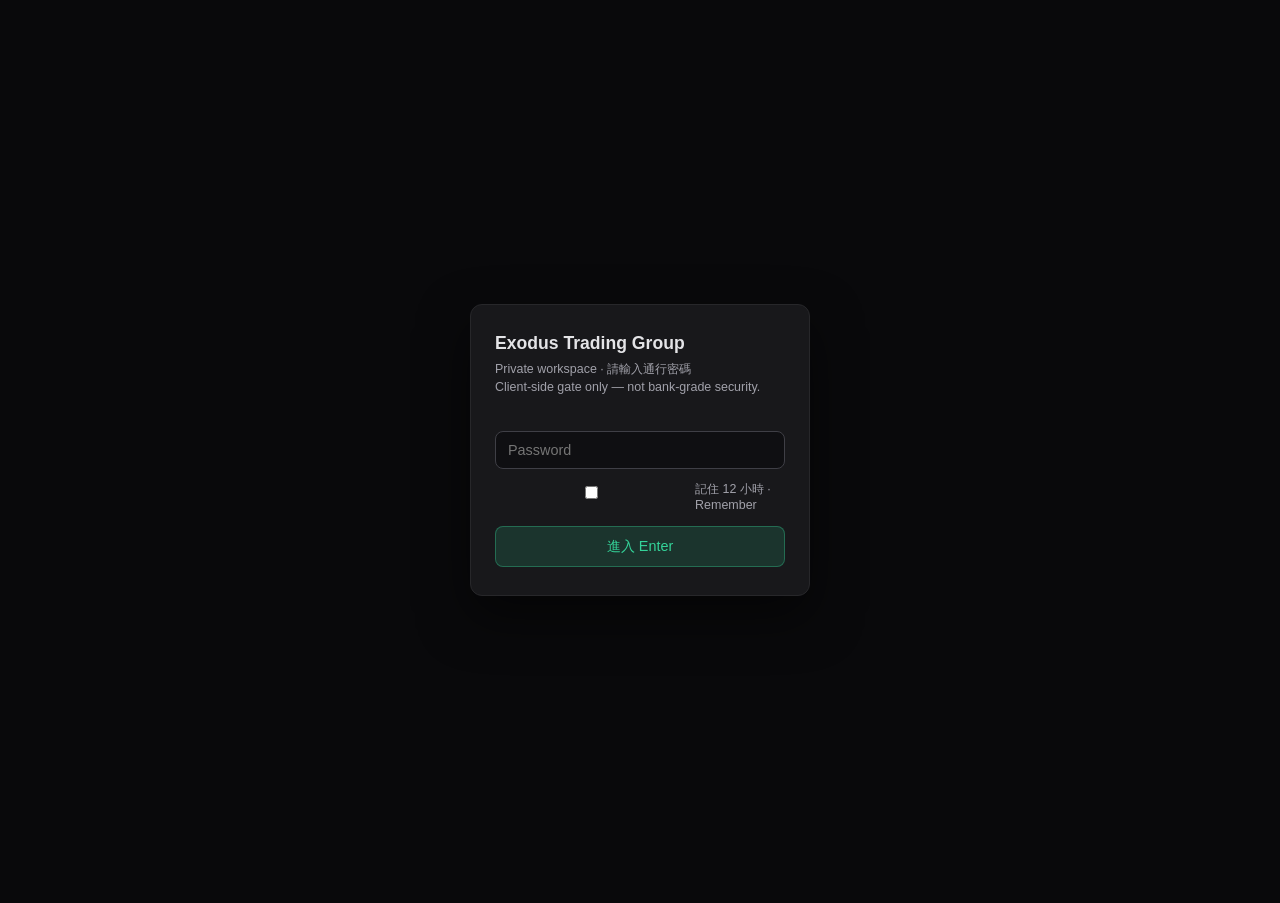
<file: analysis/index.html>
<!DOCTYPE html>
<html lang="zh-HK">
<head>
<script src="../auth.js"></script>

<meta charset="UTF-8" />
<meta name="viewport" content="width=device-width, initial-scale=1.0" />
<link rel="icon" type="image/png" href="favicon.png" />
<title>交易表現分析 · Exodus Trading Group</title>
<style>
:root {
  --bg:#09090b; --card:#18181b; --border:#27272a;
  --text:#e4e4e7; --muted:#a1a1aa;
  --emerald:#34d399; --rose:#fb7185; --amber:#fbbf24; --blue:#60a5fa;
}
*{box-sizing:border-box}
body{margin:0;font-family:-apple-system,BlinkMacSystemFont,"Segoe UI",sans-serif;background:var(--bg);color:var(--text);font-size:14px}
header{border-bottom:1px solid var(--border);background:rgba(24,24,27,.92);position:sticky;top:0;z-index:20;padding:12px 16px;display:flex;flex-wrap:wrap;gap:12px;justify-content:space-between;align-items:center}
.brand-lockup{display:flex;align-items:center;gap:12px}
.brand-logo-link img{height:40px;width:auto;border-radius:6px;object-fit:cover;display:block}
h1{margin:0;font-size:1.05rem;font-weight:600}
h1 span{color:var(--muted);font-weight:400;font-size:.85rem}
.header-menu{position:relative}
.menu-toggle{width:36px;height:36px;border-radius:8px;background:var(--card);border:1px solid var(--border);color:var(--text);cursor:pointer;display:inline-flex;align-items:center;justify-content:center}
.menu-toggle svg{width:18px;height:18px}
.menu-dropdown{display:none;position:absolute;right:0;top:calc(100% + 6px);min-width:180px;padding:6px;border-radius:10px;background:#18181b;border:1px solid #27272a;box-shadow:0 12px 32px rgba(0,0,0,.45);z-index:50}
.header-menu.open .menu-dropdown{display:block}
.menu-dropdown a{display:block;padding:9px 12px;border-radius:7px;color:var(--text);text-decoration:none;font-size:.82rem}
.menu-dropdown a:hover{background:#27272a}
.menu-dropdown a.menu-active{color:var(--emerald);background:rgba(52,211,153,.1)}
.menu-section{font-size:.68rem;color:#71717a;padding:6px 12px 4px}
.container{width:100%;max-width:100%;padding:16px}
.note{color:var(--muted);font-size:.78rem;margin-bottom:12px}
.panel{background:var(--card);border:1px solid var(--border);border-radius:10px;padding:14px 16px;margin-bottom:14px}
.panel h2{margin:0 0 12px;font-size:.9rem;font-weight:500;display:flex;justify-content:space-between;align-items:center;flex-wrap:wrap;gap:8px}
.controls{display:flex;flex-wrap:wrap;gap:10px;align-items:center;font-size:.78rem}
.controls label{color:var(--muted);display:flex;align-items:center;gap:6px}
.controls input,.controls select{background:#0f0f12;border:1px solid var(--border);color:var(--text);border-radius:6px;padding:5px 8px;font-size:.8rem}
.btn{background:#27272a;border:1px solid var(--border);color:var(--text);border-radius:8px;padding:6px 12px;cursor:pointer;font-size:.8rem}
.btn:hover{border-color:#3f3f46}
.btn-primary{background:rgba(52,211,153,.15);border-color:rgba(52,211,153,.35);color:var(--emerald)}
.kpi-grid{display:grid;grid-template-columns:repeat(auto-fit,minmax(140px,1fr));gap:10px;margin-bottom:14px}
.kpi{background:#0f0f12;border:1px solid #1f1f23;border-radius:8px;padding:10px 12px}
.kpi .l{font-size:.68rem;color:var(--muted);margin-bottom:4px}
.kpi .v{font-size:1.15rem;font-weight:600;font-family:ui-monospace,monospace}
.kpi .s{font-size:.72rem;color:var(--muted);margin-top:2px}
.pos{color:var(--emerald)}.neg{color:var(--rose)}.mu{color:var(--muted)}
.charts{display:grid;grid-template-columns:repeat(auto-fit,minmax(260px,1fr));gap:12px;margin-bottom:14px}
.chart-card{background:#0f0f12;border:1px solid #1f1f23;border-radius:8px;padding:12px}
.chart-card h3{margin:0 0 10px;font-size:.78rem;font-weight:500;color:var(--muted)}
.bar-row{display:flex;align-items:center;gap:8px;margin-bottom:8px;font-size:.75rem}
.bar-row .lab{width:88px;flex-shrink:0;color:var(--muted)}
.bar-row .track{flex:1;height:10px;background:#1f1f23;border-radius:999px;overflow:hidden}
.bar-row .fill{height:100%;border-radius:999px;background:var(--emerald)}
.bar-row .fill.weak{background:#71717a}
.bar-row .fill.warn{background:var(--amber)}
.bar-row .val{width:52px;text-align:right;font-family:ui-monospace,monospace}
.table-wrap{overflow:auto;max-height:560px;border:1px solid #1f1f23;border-radius:8px}
table{width:100%;border-collapse:collapse;font-size:.78rem}
th{text-align:left;padding:8px 10px;color:var(--muted);font-size:.68rem;font-weight:500;border-bottom:1px solid var(--border);position:sticky;top:0;background:#18181b;z-index:1}
td{padding:7px 10px;border-bottom:1px solid #1f1f23;font-family:ui-monospace,monospace;white-space:nowrap}
tr:hover td{background:rgba(255,255,255,.02)}
td input,td select{background:#0f0f12;border:1px solid var(--border);color:var(--text);border-radius:5px;padding:3px 6px;font-size:.75rem;max-width:100%}
td input.pts{width:70px}
td input.notes{width:120px;font-family:inherit}
.tag{display:inline-block;padding:1px 7px;border-radius:999px;font-size:.68rem}
.tag-buy{background:rgba(52,211,153,.15);color:var(--emerald)}
.tag-sell{background:rgba(251,113,133,.15);color:var(--rose)}
.tag-a{background:rgba(96,165,250,.15);color:var(--blue)}
.tag-b{background:rgba(161,161,170,.12);color:var(--muted)}
.tag-hv{background:rgba(251,191,36,.12);color:var(--amber)}
.file-list{font-size:.75rem;color:var(--muted);margin-top:6px}
footer{margin-top:24px;padding:16px;text-align:center;color:#52525b;font-size:.75rem}
@media(max-width:768px){
  .brand-logo-link img{height:32px}
  h1{font-size:.95rem}
  td input.notes{width:90px}
}

.tab-dragging{ opacity:.45; }
.tab-bar button, .csv-subtabs button, .stock-tabs button, .fut-tabs button { cursor:grab; }
</style>
</head>
<body>
<header>
  <div class="brand-lockup">
    <a href="../" class="brand-logo-link" title="總覽"><img src="exodus-logo.jpg" alt="Exodus" /></a>
    <h1>交易表現分析 <span>Performance · Order Flow</span></h1>
  </div>
  <div class="header-menu" id="headerMenu">
    <button type="button" class="menu-toggle" onclick="toggleMenu(event)" aria-label="選單">
      <svg viewBox="0 0 24 24" fill="none" stroke="currentColor" stroke-width="2" stroke-linecap="round">
        <line x1="4" y1="7" x2="20" y2="7"/><line x1="4" y1="12" x2="20" y2="12"/><line x1="4" y1="17" x2="20" y2="17"/>
      </svg>
    </button>
    <div class="menu-dropdown">
      <div class="menu-section">頁面</div>
      <a href="../">總覽 Home</a>
      <a href="../morning-brief/">早晨簡報 Brief</a>
      <a href="../options/">恒指期權 HSI OI</a>
      <a href="../stock-oi/">股票期權 Stocks</a>
      <a href="../futures/">期貨 Futures</a>
      <a href="./" class="menu-active">交易表現 Analysis</a>
      <a href="../files/">檔案 Files</a>
      <a href="../checklist/">開市清單 Checklist</a>
      <a href="../daily/">每日清單 Daily</a>
    </div>
  </div>
</header>

<div class="container">
  <div class="note">上傳 TradingView Order Flow Absorption（MHI 1 分）CSV。自動只保留 <strong>Entry ≠ 0</strong> 訊號列。結果／分數／備註存在本機瀏覽器（localStorage），不會上傳伺服器。</div>

  <div class="panel">
    <h2><span>1. 上傳 CSV</span>
      <span>
        <button class="btn" onclick="clearAllData()">清除全部資料</button>
        <button class="btn btn-primary" onclick="document.getElementById('csvFiles').click()">選擇檔案</button>
      </span>
    </h2>
    <div class="controls">
      <input type="file" id="csvFiles" accept=".csv,text/csv" multiple style="display:none" onchange="onFiles(event)" />
      <label>由 <input type="date" id="dateFrom" onchange="renderAll()" /></label>
      <label>至 <input type="date" id="dateTo" onchange="renderAll()" /></label>
      <label><input type="checkbox" id="onlyLogged" onchange="renderAll()" /> 只顯示已填結果</label>
      <label><input type="checkbox" id="onlyA" onchange="renderAll()" /> 只看 A 級</label>
      <label><input type="checkbox" id="onlyHV" onchange="renderAll()" /> 只看 HV</label>
    </div>
    <div class="file-list" id="fileList">尚未上傳</div>
  </div>

  <div class="panel">
    <h2>2. 表現總覽 Performance</h2>
    <div class="note" style="margin-top:-6px">勝率只計算已標記 Win / Loss 的交易（不含 Scratch 與空白）。上傳後即可見總訊號；填寫結果後自動更新勝率。</div>
    <div class="kpi-grid" id="kpiGrid"></div>
    <div class="charts" id="charts"></div>
  </div>

  <div class="panel">
    <h2><span>3. 交易日誌 Trade Log</span><span class="mu" id="tradeCount"></span></h2>
    <div class="table-wrap">
      <table>
        <thead>
          <tr>
            <th>日期時間</th>
            <th>方向</th>
            <th>類型</th>
            <th>品質</th>
            <th>Ratio</th>
            <th>VCP</th>
            <th>SetupQ</th>
            <th>結果</th>
            <th>分數</th>
            <th>備註</th>
          </tr>
        </thead>
        <tbody id="tradeBody"></tbody>
      </table>
    </div>
  </div>
</div>

<footer>
  <p>Exodus Trading Group · 數據僅供參考 · 不構成投資建議</p>
</footer>

<script>
const LS_TRADES = "exodus_of_trades_v1";
const LS_RESULTS = "exodus_of_results_v1";
const LS_FILES = "exodus_of_files_v1";

let trades = loadJSON(LS_TRADES, []);
let results = loadJSON(LS_RESULTS, {}); // key -> {result, points, notes}
let fileNames = loadJSON(LS_FILES, []);

function loadJSON(k, fallback){
  try { return JSON.parse(localStorage.getItem(k)) ?? fallback; } catch(e){ return fallback; }
}
function saveJSON(k, v){
  try { localStorage.setItem(k, JSON.stringify(v)); } catch(e){}
}

function toggleMenu(e){
  if(e) e.stopPropagation();
  document.getElementById("headerMenu").classList.toggle("open");
}
document.addEventListener("click", e => {
  const m = document.getElementById("headerMenu");
  if(m && !m.contains(e.target)) m.classList.remove("open");
});

function parseCsv(text){
  const lines = text.replace(/^\uFEFF/,"").trim().split(/\r?\n/);
  if(lines.length<2) return [];
  const headers = lines[0].split(",").map(h=>h.trim());
  const rows = [];
  for(let i=1;i<lines.length;i++){
    if(!lines[i].trim()) continue;
    const cols = lines[i].split(",");
    const o = {};
    headers.forEach((h,idx)=>{
      const v = (cols[idx]||"").trim();
      if(v===""){ o[h]=null; return; }
      const n = Number(v);
      o[h] = isNaN(n) ? v : n;
    });
    rows.push(o);
  }
  return rows;
}

function num(r, keys){
  for(const k of keys){
    if(r[k]!=null && r[k]!=="" && !isNaN(Number(r[k]))) return Number(r[k]);
  }
  return null;
}

function classify(row){
  const time = String(row.time||row.Time||"");
  const entryRaw = num(row, ["Entry","entry"]);
  if(entryRaw==null || entryRaw===0) return null;
  const entry = entryRaw;

  const buy = num(row, ["BuyVol","buyvol"])||0;
  const sell = num(row, ["SellVol","sellvol"])||0;
  const delta = num(row, ["Delta","delta"]);
  const ratio = num(row, ["Ratio","ratio"]);
  const vcp = num(row, ["VCP","vcp"])||0;
  const sq = num(row, ["SetupQuality","Setup Quality","setupquality"])||0;
  const abs = num(row, ["Absorption","absorption"])||0;
  const close = num(row, ["close","Close"]);
  const hvBuy = num(row, ["High Volume Buy Side"])||0;
  const hvSell = num(row, ["High Volume Sell Side"])||0;

  // Entry: 1=BUY, -1=SELL, 2=BUY HV, -2=SELL HV
  let dir = "BUY", entryType = "BUY", isHV = false;
  if(entry===1){ dir="BUY"; entryType="BUY"; isHV=false; }
  else if(entry===-1){ dir="SELL"; entryType="SELL"; isHV=false; }
  else if(entry===2){ dir="BUY"; entryType="BUY HV"; isHV=true; }
  else if(entry===-2){ dir="SELL"; entryType="SELL HV"; isHV=true; }
  else if(entry>0){ dir="BUY"; entryType=entry>=2?"BUY HV":"BUY"; isHV=entry>=2; }
  else { dir="SELL"; entryType=entry<=-2?"SELL HV":"SELL"; isHV=entry<=-2; }

  // SetupQuality: 3=A, 2=B
  let quality = (sq===3 || sq>=3) ? "A" : "B";

  const date = time.slice(0,10);
  const tm = time.includes("T") ? time.slice(11,16) : time.slice(-8,-3);
  const key = time || (date+"_"+close+"_"+entry);

  return {
    key, time, date, tm, dir, entryType, quality, isHV,
    ratio, vcp: vcp!==0 && vcp!=null, vcpVal: vcp, vcpLevel: vcp,
    setupQ: sq, absorption: abs, delta, buy, sell, close, entry
  };
}

function onFiles(ev){
  const files = Array.from(ev.target.files||[]);
  if(!files.length) return;
  let pending = files.length;
  const newOnes = [];
  files.forEach(f => {
    const reader = new FileReader();
    reader.onload = () => {
      try {
        const rows = parseCsv(String(reader.result||""));
        rows.forEach(r => {
          const t = classify(r);
          if(t) newOnes.push(t);
        });
        if(!fileNames.includes(f.name)) fileNames.push(f.name);
      } catch(err){
        console.error(err);
        alert("解析失敗: "+f.name+"\n"+err.message);
      }
      pending--;
      if(pending===0) mergeTrades(newOnes);
    };
    reader.readAsText(f);
  });
  ev.target.value = "";
}

function mergeTrades(newOnes){
  const map = new Map(trades.map(t => [t.key, t]));
  newOnes.forEach(t => map.set(t.key, t));
  trades = Array.from(map.values()).sort((a,b)=> String(a.time).localeCompare(String(b.time)));
  saveJSON(LS_TRADES, trades);
  saveJSON(LS_FILES, fileNames);
  renderAll();
}

function clearAllData(){
  if(!confirm("確定清除所有已上傳訊號與手動結果？")) return;
  trades = []; results = {}; fileNames = [];
  saveJSON(LS_TRADES, trades);
  saveJSON(LS_RESULTS, results);
  saveJSON(LS_FILES, fileNames);
  renderAll();
}

function getResult(key){
  return results[key] || { result:"", points:"", notes:"" };
}

function setResultField(key, field, value){
  if(!results[key]) results[key] = { result:"", points:"", notes:"" };
  results[key][field] = value;
  saveJSON(LS_RESULTS, results);
  const list = filteredTrades();
  renderKPIs(list);
  renderCharts(list);
  // update trade count only; do not rebuild whole table (keeps focus)
}

function filteredTrades(){
  const from = document.getElementById("dateFrom").value;
  const to = document.getElementById("dateTo").value;
  const onlyLogged = document.getElementById("onlyLogged").checked;
  const onlyA = document.getElementById("onlyA").checked;
  const onlyHV = document.getElementById("onlyHV").checked;
  return trades.filter(t => {
    if(from && t.date < from) return false;
    if(to && t.date > to) return false;
    if(onlyA && t.quality !== "A") return false;
    if(onlyHV && !t.isHV) return false;
    if(onlyLogged){
      const r = getResult(t.key).result;
      if(!r) return false;
    }
    return true;
  });
}

function statsOf(list){
  // Only Win/Loss count toward win rate; Scratch excluded from WR denominator
  const graded = list.map(t => {
    const r = getResult(t.key);
    const pts = r.points===""||r.points==null ? null : Number(r.points);
    return { t, result: r.result, points: pts };
  }).filter(x => x.result==="Win" || x.result==="Loss");

  const scratched = list.filter(t => getResult(t.key).result==="Scratch").length;
  const wins = graded.filter(x => x.result==="Win");
  const losses = graded.filter(x => x.result==="Loss");
  const withPts = list.map(t => {
    const r = getResult(t.key);
    if(r.result!=="Win" && r.result!=="Loss" && r.result!=="Scratch") return null;
    if(r.points===""||r.points==null) return null;
    const n = Number(r.points);
    return isNaN(n) ? null : n;
  }).filter(x => x!=null);
  const avgPts = withPts.length ? withPts.reduce((a,b)=>a+b,0)/withPts.length : null;
  const wr = graded.length ? (wins.length/graded.length*100) : null;

  function wrSub(pred){
    const sub = graded.filter(x => pred(x.t));
    if(!sub.length) return null;
    return sub.filter(x=>x.result==="Win").length / sub.length * 100;
  }
  function countSub(pred){
    return list.filter(pred).length;
  }

  const buckets = [
    {name:"<1.5", test:r => r!=null && r<1.5},
    {name:"1.5–3", test:r => r!=null && r>=1.5 && r<3},
    {name:"3–6", test:r => r!=null && r>=3 && r<6},
    {name:"≥6", test:r => r!=null && r>=6},
  ];
  let bestRatio = {name:"—", wr:null, n:0};
  buckets.forEach(b => {
    const sub = graded.filter(x => b.test(x.t.ratio));
    if(sub.length<2) return;
    const w = sub.filter(x=>x.result==="Win").length/sub.length*100;
    if(bestRatio.wr==null || w>bestRatio.wr) bestRatio = {name:b.name, wr:w, n:sub.length};
  });

  const hours = {};
  graded.forEach(x => {
    const h = (x.t.tm||"").slice(0,2) || "??";
    if(!hours[h]) hours[h] = {w:0,n:0};
    hours[h].n++;
    if(x.result==="Win") hours[h].w++;
  });

  return {
    totalSignals: list.length,
    countA: countSub(t => t.quality==="A"),
    countB: countSub(t => t.quality==="B"),
    countHV: countSub(t => t.isHV),
    countNorm: countSub(t => !t.isHV),
    graded: graded.length,
    wins: wins.length, losses: losses.length, scratches: scratched,
    wr, avgPts,
    wrA: wrSub(t=>t.quality==="A"),
    wrB: wrSub(t=>t.quality==="B"),
    wrHV: wrSub(t=>t.isHV),
    wrNorm: wrSub(t=>!t.isHV),
    wrVCP: wrSub(t=>t.vcp),
    wrNoVCP: wrSub(t=>!t.vcp),
    bestRatio, hours
  };
}

function fmtPct(x){ return x==null||isNaN(x) ? "—" : x.toFixed(1)+"%"; }
function fmtN(x){ return x==null||isNaN(x) ? "—" : (Math.round(x*10)/10).toString(); }

function renderKPIs(list){
  const s = statsOf(list);
  const el = document.getElementById("kpiGrid");
  if(!el) return;
  el.innerHTML = `
    <div class="kpi"><div class="l">總訊號 Total Signals</div><div class="v">${s.totalSignals}</div>
      <div class="s">A ${s.countA} · B ${s.countB} · HV ${s.countHV}</div></div>
    <div class="kpi"><div class="l">勝率 Win Rate</div><div class="v ${s.wr!=null?(s.wr>=50?"pos":"neg"):"mu"}">${fmtPct(s.wr)}</div>
      <div class="s">W ${s.wins} · L ${s.losses} · Scratch ${s.scratches}（勝率不含 Scratch）</div></div>
    <div class="kpi"><div class="l">平均分數 Avg Points</div><div class="v ${s.avgPts!=null?(s.avgPts>=0?"pos":"neg"):"mu"}">${fmtN(s.avgPts)}</div></div>
    <div class="kpi"><div class="l">A 勝率 Quality A</div><div class="v ${s.wrA!=null?(s.wrA>=50?"pos":"neg"):"mu"}">${fmtPct(s.wrA)}</div>
      <div class="s">${s.countA} 個 A setups</div></div>
    <div class="kpi"><div class="l">B 勝率 Quality B</div><div class="v ${s.wrB!=null?(s.wrB>=50?"pos":"neg"):"mu"}">${fmtPct(s.wrB)}</div>
      <div class="s">${s.countB} 個 B setups</div></div>
    <div class="kpi"><div class="l">HV 勝率</div><div class="v ${s.wrHV!=null?(s.wrHV>=50?"pos":"neg"):"mu"}">${fmtPct(s.wrHV)}</div>
      <div class="s">${s.countHV} 筆 HV</div></div>
    <div class="kpi"><div class="l">普通進場勝率 Normal</div><div class="v ${s.wrNorm!=null?(s.wrNorm>=50?"pos":"neg"):"mu"}">${fmtPct(s.wrNorm)}</div>
      <div class="s">${s.countNorm} 筆普通</div></div>
    <div class="kpi"><div class="l">有 VCP 勝率</div><div class="v ${s.wrVCP!=null?(s.wrVCP>=50?"pos":"neg"):"mu"}">${fmtPct(s.wrVCP)}</div></div>
    <div class="kpi"><div class="l">無 VCP 勝率</div><div class="v ${s.wrNoVCP!=null?(s.wrNoVCP>=50?"pos":"neg"):"mu"}">${fmtPct(s.wrNoVCP)}</div></div>
    <div class="kpi"><div class="l">最佳 Ratio 區間</div><div class="v" style="font-size:.95rem">${s.bestRatio.name}</div>
      <div class="s">${fmtPct(s.bestRatio.wr)} · n=${s.bestRatio.n}</div></div>
  `;
}

function bar(label, pct, cls){
  const w = pct==null ? 0 : Math.max(0, Math.min(100, pct));
  const c = cls || (pct!=null && pct>=50 ? "" : "weak");
  return `<div class="bar-row"><div class="lab">${label}</div><div class="track"><div class="fill ${c}" style="width:${w}%"></div></div><div class="val">${fmtPct(pct)}</div></div>`;
}

function renderCharts(list){
  const s = statsOf(list);
  // time of day top hours
  const hourBars = Object.entries(s.hours||{})
    .map(([h,v])=>({h, wr: v.n? v.w/v.n*100:null, n:v.n}))
    .filter(x=>x.n>=2)
    .sort((a,b)=>(b.wr||0)-(a.wr||0))
    .slice(0,6)
    .map(x => bar(x.h+":00", x.wr, x.wr>=50?"":"weak"))
    .join("") || '<div class="mu">需更多已評交易</div>';

  document.getElementById("charts").innerHTML = `
    <div class="chart-card"><h3>勝率 · A vs B</h3>${bar("A 級", s.wrA)}${bar("B 級", s.wrB)}</div>
    <div class="chart-card"><h3>勝率 · Entry 類型</h3>${bar("HV", s.wrHV)}${bar("普通", s.wrNorm)}</div>
    <div class="chart-card"><h3>勝率 · VCP</h3>${bar("有 VCP", s.wrVCP)}${bar("無 VCP", s.wrNoVCP)}</div>
    <div class="chart-card"><h3>時段表現（≥2 筆）</h3>${hourBars}</div>
  `;
}

function renderTable(list){
  const countEl = document.getElementById("tradeCount");
  if(countEl) countEl.textContent = list.length + " 筆";
  const body = document.getElementById("tradeBody");
  if(!body) return;
  if(!list.length){
    body.innerHTML = '<tr><td colspan="10" class="mu">無訊號 — 請上傳 CSV（Entry ≠ 0）</td></tr>';
    return;
  }
  body.innerHTML = list.slice().reverse().map(t => {
    const r = getResult(t.key);
    const dirCls = t.dir==="BUY"?"tag-buy":"tag-sell";
    const keyAttr = encodeURIComponent(t.key);
    return `<tr data-key="${keyAttr}">
      <td>${t.date} ${t.tm}</td>
      <td><span class="tag ${dirCls}">${t.dir}</span></td>
      <td>${t.isHV?'<span class="tag tag-hv">':''}${t.entryType}${t.isHV?'</span>':''}</td>
      <td><span class="tag ${t.quality==="A"?"tag-a":"tag-b"}">${t.quality}</span></td>
      <td>${t.ratio!=null?Number(t.ratio).toFixed(2):"—"}</td>
      <td>${t.vcpVal!=null&&t.vcpVal!==0?t.vcpVal:(t.vcp?"Y":"—")}</td>
      <td>${t.setupQ!=null?t.setupQ:"—"}</td>
      <td>
        <select class="res-select" data-field="result">
          <option value="" ${!r.result?"selected":""}>—</option>
          <option value="Win" ${r.result==="Win"?"selected":""}>Win</option>
          <option value="Loss" ${r.result==="Loss"?"selected":""}>Loss</option>
          <option value="Scratch" ${r.result==="Scratch"?"selected":""}>Scratch</option>
        </select>
      </td>
      <td><input class="pts res-input" data-field="points" type="number" step="1" value="${r.points??""}" placeholder="pts" /></td>
      <td><input class="notes res-input" data-field="notes" type="text" value="${(r.notes||"").replace(/&/g,"&amp;").replace(/"/g,"&quot;")}" placeholder="備註" /></td>
    </tr>`;
  }).join("");
}

function bindTradeLogEvents(){
  const body = document.getElementById("tradeBody");
  if(!body || body.dataset.bound==="1") return;
  body.dataset.bound = "1";
  body.addEventListener("change", function(e){
    const el = e.target;
    if(!el.classList.contains("res-select") && !el.classList.contains("res-input")) return;
    const tr = el.closest("tr");
    if(!tr) return;
    const key = decodeURIComponent(tr.getAttribute("data-key")||"");
    const field = el.getAttribute("data-field");
    if(!key || !field) return;
    setResultField(key, field, el.value);
  });
}

function renderAll(){
  const fl = document.getElementById("fileList");
  if(fl) fl.textContent =
    fileNames.length ? ("已載入: "+fileNames.join(", ")+" · 訊號 "+trades.length+" 筆") : "尚未上傳";
  const list = filteredTrades();
  renderKPIs(list);
  renderCharts(list);
  renderTable(list);
  bindTradeLogEvents();
}

renderAll();
</script>
<script src="../tab-order.js"></script>
</body>
</html>
</file>
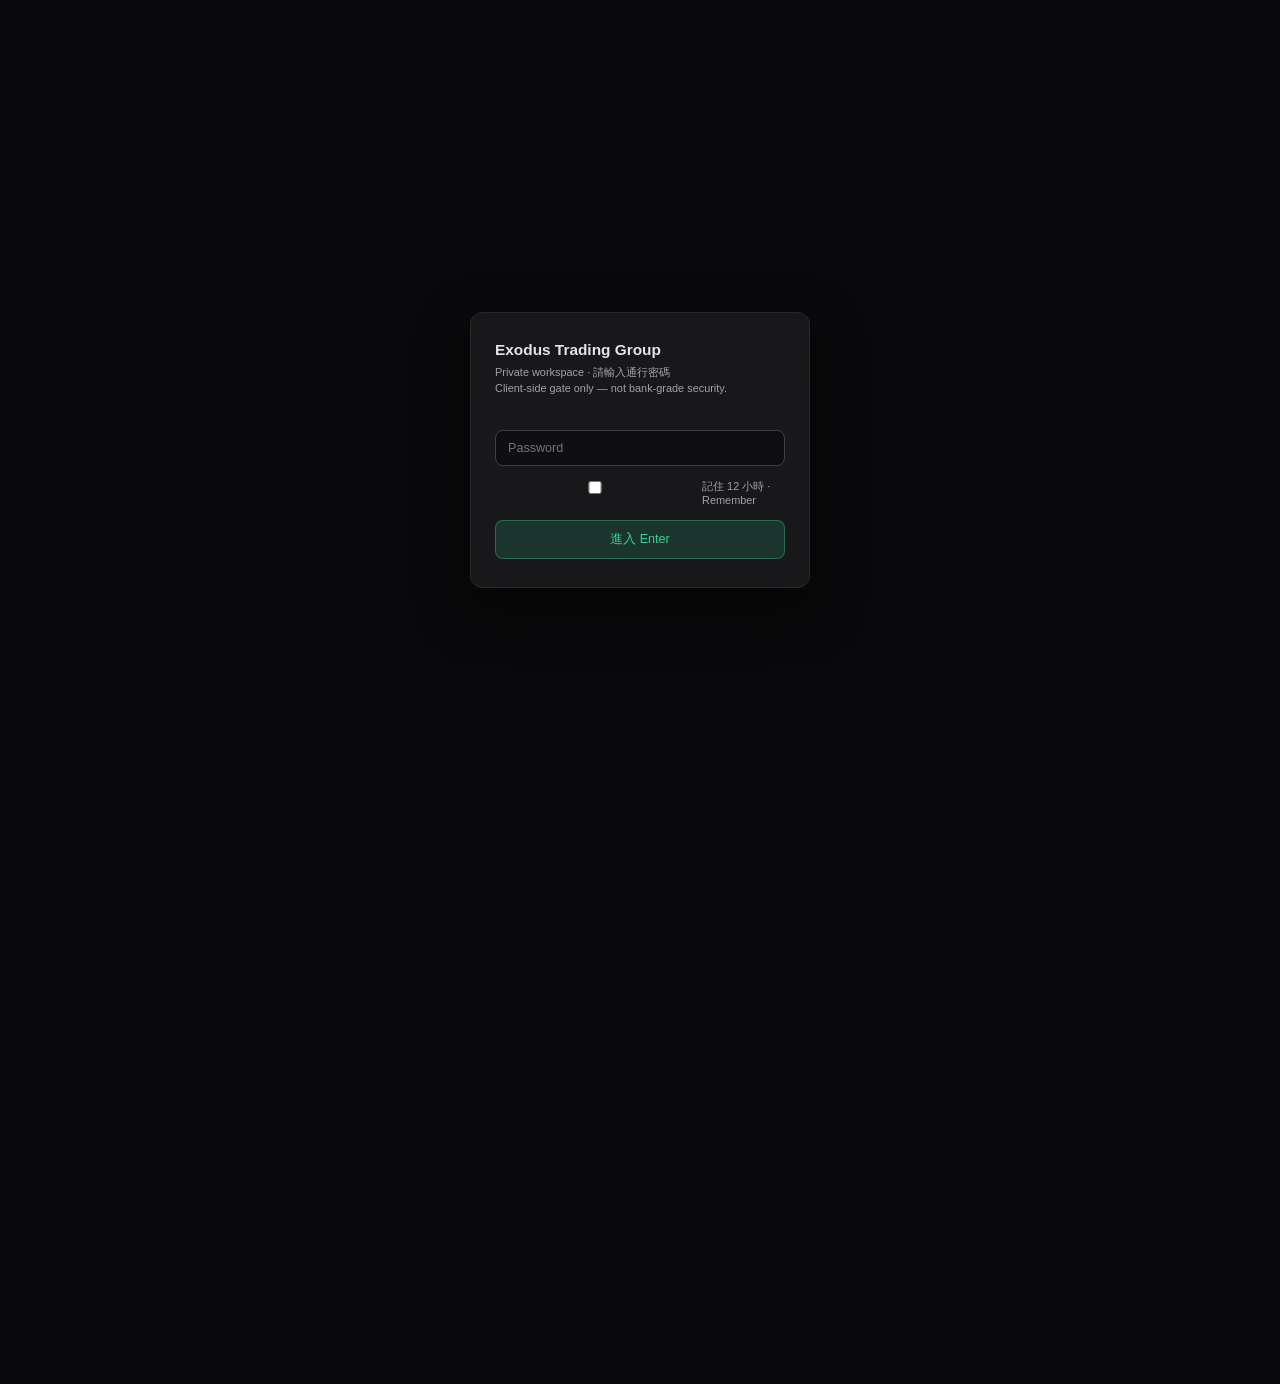
<file: calendar/index.html>
<!DOCTYPE html>
<html lang="zh-HK">
<head>
<script src="../auth.js"></script>
<link rel="icon" type="image/png" href="../favicon.png" />
<meta charset="UTF-8" />
<meta name="viewport" content="width=device-width, initial-scale=1.0" />
<title>經濟日曆 · Exodus Trading Group</title>
<style>
:root{--bg:#09090b;--card:#18181b;--border:#27272a;--text:#e4e4e7;--muted:#a1a1aa;--emerald:#34d399;--rose:#fb7185;--amber:#fbbf24}
*{box-sizing:border-box}html{font-size:14px}
body{margin:0;font-family:-apple-system,BlinkMacSystemFont,"Segoe UI","Noto Sans TC","PingFang TC",sans-serif;background:var(--bg);color:var(--text)}
header{border-bottom:1px solid var(--border);background:rgba(24,24,27,.92);position:sticky;top:0;z-index:20;padding:12px 16px;display:flex;flex-wrap:wrap;gap:12px;justify-content:space-between;align-items:center}
.brand-lockup{display:flex;align-items:center;gap:12px}
.brand-logo-link img{height:40px;width:auto;border-radius:6px;object-fit:cover;display:block}
h1{margin:0;font-size:1.05rem;font-weight:600}h1 span{color:var(--muted);font-weight:400;font-size:.85rem}
.header-menu{position:relative;display:inline-flex}
.menu-toggle{display:inline-flex;align-items:center;justify-content:center;width:36px;height:36px;border-radius:8px;background:var(--card);border:1px solid var(--border);color:var(--text);cursor:pointer}
.menu-dropdown{display:none;position:absolute;right:0;top:calc(100% + 6px);min-width:200px;padding:6px;border-radius:10px;background:#18181b;border:1px solid #27272a;z-index:50}
.header-menu.open .menu-dropdown{display:block}
.menu-dropdown a,.menu-dropdown button{display:flex;width:100%;padding:9px 12px;border:none;border-radius:7px;background:transparent;color:var(--text);font-size:.82rem;text-decoration:none;cursor:pointer;text-align:left}
.menu-dropdown a:hover,.menu-dropdown button:hover{background:#27272a}
.menu-dropdown a.menu-active{color:var(--emerald);background:rgba(52,211,153,.1)}
.menu-section{font-size:.68rem;color:#71717a;padding:6px 12px 4px}
.menu-divider{height:1px;background:#27272a;margin:6px 4px}
.menu-font{padding:6px 12px 10px}
.menu-font label{display:block;font-size:.68rem;color:#71717a;margin-bottom:6px}
.menu-font select{width:100%;background:#111113;border:1px solid var(--border);color:var(--text);border-radius:7px;padding:7px 8px;font-size:.82rem}
.wrap{padding:16px;max-width:980px;margin:0 auto}
.note{color:var(--muted);font-size:.78rem;margin-bottom:12px;line-height:1.55}
.card{background:var(--card);border:1px solid var(--border);border-radius:10px;padding:14px 16px;margin-bottom:14px}
.card h2{margin:0 0 10px;font-size:.88rem;font-weight:600}
table{width:100%;border-collapse:collapse;font-size:.8rem}
th{text-align:left;font-size:.68rem;color:var(--muted);font-weight:500;padding:6px;border-bottom:1px solid var(--border)}
td{padding:6px;border-bottom:1px solid #1f1f23;vertical-align:top}
.mono{font-family:ui-monospace,monospace}.tr{text-align:right}
.dot{display:inline-block;width:8px;height:8px;border-radius:50%;margin-right:6px}
.dot.high{background:var(--rose)}.dot.med{background:var(--amber)}.dot.low{background:#71717a}
.ccy{font-size:.68rem;padding:1px 6px;border-radius:999px;background:#27272a;color:var(--muted)}
.inline{color:var(--muted)}.links a{color:#6ee7b7;font-size:.8rem;margin-right:12px}
footer{text-align:center;padding:20px 16px;font-size:.72rem;color:#52525b}
</style>
</head>
<body>
<header>
  <div class="brand-lockup">
    <a href="../" class="brand-logo-link" title="總覽"><img src="../exodus-logo.jpg" alt="Exodus Trading Group" /></a>
    <h1>經濟日曆 <span>Economic Calendar</span></h1>
  </div>
  <div class="header-menu" id="headerMenu">
    <button type="button" class="menu-toggle" onclick="document.getElementById('headerMenu').classList.toggle('open')" aria-label="選單">
      <svg viewBox="0 0 24 24" fill="none" stroke="currentColor" stroke-width="2"><line x1="4" y1="7" x2="20" y2="7"/><line x1="4" y1="12" x2="20" y2="12"/><line x1="4" y1="17" x2="20" y2="17"/></svg>
    </button>
    <div class="menu-dropdown">
      <div class="menu-section">頁面</div>
      <a href="../">總覽 Home</a>
      <a href="../morning-brief/">早晨簡報 Brief</a>
      <a href="../options/">恒指期權 HSI OI</a>
      <a href="../cbbc/">牛熊街貨 CBBC</a>
      <a href="./" class="menu-active">經濟日曆 Calendar</a>
      <a href="../stock-oi/">股票期權 Stocks</a>
      <a href="../futures/">期貨 Futures</a>
      <a href="../analysis/">交易表現 Analysis</a>
      <a href="../files/">檔案 Files</a>
      <a href="../checklist/">開市清單 Checklist</a>
      <a href="../daily/">每日清單 Daily</a>
      <div class="menu-divider"></div>
      <div class="menu-section">顯示</div>
      <div class="menu-font" onclick="event.stopPropagation()">
        <label for="calFontScale">字體大小 Font</label>
        <select id="calFontScale" onchange="setCalFont(this.value)">
          <option value="85">小 85%</option>
          <option value="100">標準 100%</option>
          <option value="115">中 115%</option>
          <option value="130">大 130%</option>
          <option value="150">更大 150%</option>
          <option value="170">最大 170%</option>
        </select>
      </div>
    </div>
  </div>
</header>
<div class="wrap">
  <div class="note" id="status">載入中…</div>
  <div class="card" id="upcoming"></div>
  <div class="card" id="review"></div>
  <div class="card">
    <h2>來源</h2>
    <p class="note" style="margin:0 0 8px">數據係精選快照，唔係 Forex Factory 即時 feed。官方日曆會改，以 FF 為準。</p>
    <div class="links" id="links"></div>
  </div>
</div>
<footer>Exodus Trading Group · 數據僅供參考</footer>
<script src="data.js"></script>
<script>
document.addEventListener("click", function(e){
  var m=document.getElementById("headerMenu");
  if(m && !m.contains(e.target)) m.classList.remove("open");
});
var CAL_FONT_LS="exodus_cal_font_v1";
function applyCalFont(scale){
  var n=parseInt(scale,10)||100;
  if(n>170) n=170;
  if(n<85) n=85;
  document.documentElement.style.fontSize=(n/100*14)+"px";
  var sel=document.getElementById("calFontScale");
  if(sel) sel.value=String(n);
}
function setCalFont(scale){
  var n=parseInt(scale,10)||100;
  if(n>170) n=170;
  if(n<85) n=85;
  try{localStorage.setItem(CAL_FONT_LS,String(n));}catch(e){}
  applyCalFont(n);
}
(function(){
  var n=100;
  try{n=parseInt(localStorage.getItem(CAL_FONT_LS)||"100",10)||100;}catch(e){}
  applyCalFont(n);
})();
var D=window.FF_CAL||{};
function rows(list){
  return (list||[]).map(function(e){
    return "<tr><td class='mono'>"+e.date.slice(5)+"<br><span class='inline'>"+e.time+"</span></td>"+
      "<td><span class='ccy'>"+e.ccy+"</span></td>"+
      "<td><span class='dot "+e.impact+"'></span>"+e.name+"</td>"+
      "<td class='tr mono'>"+(e.actual||"\u2014")+"</td>"+
      "<td class='tr mono inline'>"+(e.forecast||"\u2014")+"</td>"+
      "<td class='tr mono inline'>"+(e.previous||"\u2014")+"</td></tr>";
  }).join("");
}
function table(title, list){
  return "<h2>"+title+"</h2><table><thead><tr><th>日期 / 時間</th><th>貨幣</th><th>事件</th><th class='tr'>公布</th><th class='tr'>預測</th><th class='tr'>前值</th></tr></thead><tbody>"+
    (rows(list)||"<tr><td colspan='6' class='inline'>無</td></tr>")+"</tbody></table>";
}
document.getElementById("status").textContent = (D.rangeLabel||"")+" \u00b7 時區 "+(D.tz||"HKT")+" \u00b7 更新 "+(D.asOf||"\u2014");
document.getElementById("upcoming").innerHTML = table("本週前瞻", D.thisWeek);
document.getElementById("review").innerHTML = table("上週回顧", D.lastWeek);
document.getElementById("links").innerHTML =
  '<a href="'+(D.sourceRange||D.source)+'" target="_blank" rel="noopener">Forex Factory</a>'+
  '<a href="'+(D.source||"#")+'" target="_blank" rel="noopener">Forex Factory 今日</a>';
</script>
</body>
</html>
</file>
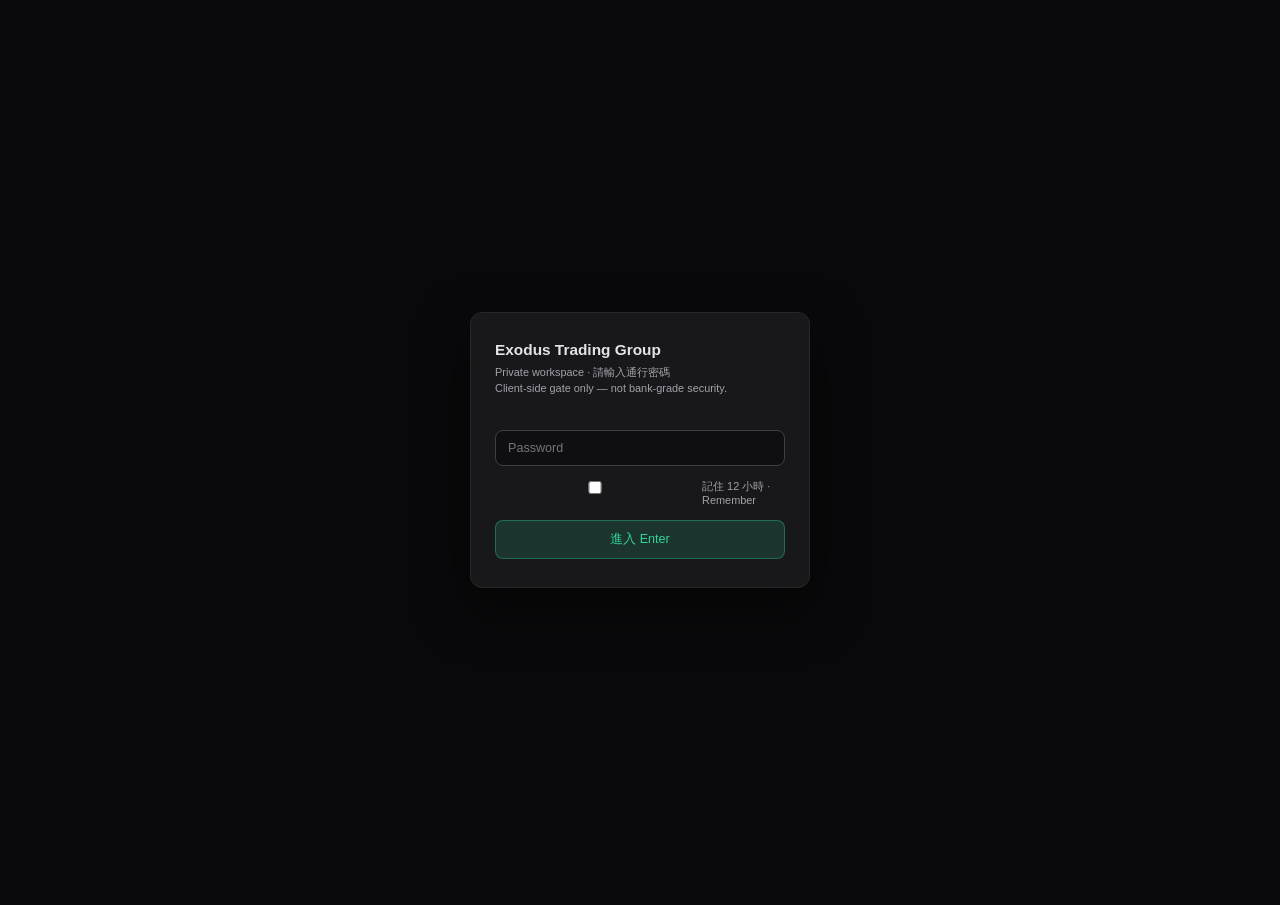
<file: cbbc/index.html>
<!DOCTYPE html>
<html lang="zh-HK">
<head>
<script src="../auth.js"></script>
<link rel="icon" type="image/png" href="../favicon.png" />
<meta charset="UTF-8" />
<meta name="viewport" content="width=device-width, initial-scale=1.0" />
<title>恒指牛熊街貨 · Exodus Trading Group</title>
<style>
:root{--bg:#09090b;--card:#18181b;--border:#27272a;--text:#e4e4e7;--muted:#a1a1aa;--emerald:#34d399;--rose:#fb7185;--amber:#fbbf24}
*{box-sizing:border-box}html{font-size:14px}
body{margin:0;font-family:-apple-system,BlinkMacSystemFont,"Segoe UI","Noto Sans TC","PingFang TC",sans-serif;background:var(--bg);color:var(--text)}
header{border-bottom:1px solid var(--border);background:rgba(24,24,27,.92);position:sticky;top:0;z-index:20;padding:12px 16px;display:flex;flex-wrap:wrap;gap:12px;justify-content:space-between;align-items:center}
.brand-lockup{display:flex;align-items:center;gap:12px}
.brand-logo-link img{height:40px;width:auto;border-radius:6px;object-fit:cover;display:block}
h1{margin:0;font-size:1.05rem;font-weight:600}h1 span{color:var(--muted);font-weight:400;font-size:.85rem}
.header-menu{position:relative;display:inline-flex}
.menu-toggle{display:inline-flex;align-items:center;justify-content:center;width:36px;height:36px;border-radius:8px;background:var(--card);border:1px solid var(--border);color:var(--text);cursor:pointer}
.menu-dropdown{display:none;position:absolute;right:0;top:calc(100% + 6px);min-width:200px;padding:6px;border-radius:10px;background:#18181b;border:1px solid #27272a;z-index:50}
.header-menu.open .menu-dropdown{display:block}
.menu-dropdown a,.menu-dropdown button{display:flex;width:100%;padding:9px 12px;border:none;border-radius:7px;background:transparent;color:var(--text);font-size:.82rem;text-decoration:none;cursor:pointer;text-align:left}
.menu-dropdown a:hover,.menu-dropdown button:hover{background:#27272a}
.menu-dropdown a.menu-active{color:var(--emerald);background:rgba(52,211,153,.1)}
.menu-section{font-size:.68rem;color:#71717a;padding:6px 12px 4px}
.menu-divider{height:1px;background:#27272a;margin:6px 4px}
.menu-font{padding:6px 12px 10px}
.menu-font label{display:block;font-size:.68rem;color:#71717a;margin-bottom:6px}
.menu-font select{width:100%;background:#111113;border:1px solid var(--border);color:var(--text);border-radius:7px;padding:7px 8px;font-size:.82rem}
.wrap{padding:16px;max-width:1100px;margin:0 auto}
.note{color:var(--muted);font-size:.78rem;margin-bottom:12px;line-height:1.55}
.kpis{display:grid;grid-template-columns:repeat(auto-fit,minmax(150px,1fr));gap:10px;margin-bottom:14px}
.kpi{background:var(--card);border:1px solid var(--border);border-radius:10px;padding:12px 14px}
.kpi .l{font-size:.68rem;color:var(--muted);margin-bottom:4px}
.kpi .v{font-size:1.15rem;font-weight:600;font-family:ui-monospace,monospace}
.kpi .s{font-size:.72rem;margin-top:3px;color:var(--muted)}
.ratio{height:10px;border-radius:999px;overflow:hidden;display:flex;background:#1f1f23;margin-top:8px}
.ratio .b{background:var(--emerald)}.ratio .r{background:var(--rose)}
.card{background:var(--card);border:1px solid var(--border);border-radius:10px;padding:14px 16px;margin-bottom:14px}
.card h2{margin:0 0 10px;font-size:.88rem;font-weight:600}
.study p,.card p{font-size:.8rem;color:var(--muted);line-height:1.6;margin:0 0 8px}
.study ul{margin:0;padding-left:18px;color:var(--muted);font-size:.8rem;line-height:1.65}
.links a{color:#6ee7b7;font-size:.8rem;margin-right:12px}
.tab-bar{display:flex;flex-wrap:wrap;gap:6px;margin-bottom:12px}
.tab-btn{background:transparent;border:none;color:var(--muted);padding:8px 12px;font-size:.82rem;cursor:pointer;border-bottom:2px solid transparent}
.tab-btn.active{color:var(--emerald);border-bottom-color:var(--emerald)}
.sg-table{width:100%;border-collapse:collapse;font-size:.78rem}
.sg-table th{text-align:center;font-size:.68rem;color:var(--muted);font-weight:500;padding:6px;border-bottom:1px solid var(--border)}
.sg-table td{padding:5px 6px;border-bottom:1px solid #1f1f23}
.sg-table tr.spot td{background:rgba(251,191,36,.1);color:var(--amber);font-weight:600}
.sg-table tr.called td{opacity:.55}
.bar-wrap{height:16px}.bar{height:16px;border-radius:3px}
.bar.bull{background:linear-gradient(90deg,transparent,rgba(52,211,153,.85));margin-left:auto}
.bar.bear{background:linear-gradient(90deg,rgba(251,113,133,.85),transparent)}
.mono{font-family:ui-monospace,monospace}.tr{text-align:right}.tc{text-align:center}
.pos{color:var(--emerald)}.neg{color:var(--rose)}.mu{color:var(--muted)}
.badge{display:inline-block;font-size:.62rem;padding:1px 6px;border-radius:999px;margin-left:4px}
.badge.hz{background:rgba(52,211,153,.15);color:var(--emerald)}
.badge.add{background:rgba(251,191,36,.15);color:var(--amber)}
.badge.ko{background:rgba(251,113,133,.15);color:var(--rose)}
.hist{display:flex;gap:2px;align-items:flex-end;height:22px;justify-content:flex-end}
.hist i{display:block;width:6px;background:#3f3f46;border-radius:1px}
.filters{display:flex;flex-wrap:wrap;gap:10px;align-items:center;margin-bottom:10px;font-size:.78rem;color:var(--muted)}
.filters input,.filters select{background:#111113;border:1px solid var(--border);color:var(--text);border-radius:6px;padding:5px 8px}
footer{text-align:center;padding:20px 16px;font-size:.72rem;color:#52525b}
</style>
</head>
<body>
<header>
  <div class="brand-lockup">
    <a href="../" class="brand-logo-link" title="總覽"><img src="../exodus-logo.jpg" alt="Exodus Trading Group" /></a>
    <h1>恒指牛熊街貨 <span>HSI CBBC Outstanding</span></h1>
  </div>
  <div class="header-menu" id="headerMenu">
    <button type="button" class="menu-toggle" onclick="toggleHeaderMenu(event)" aria-label="選單">
      <svg viewBox="0 0 24 24" fill="none" stroke="currentColor" stroke-width="2"><line x1="4" y1="7" x2="20" y2="7"/><line x1="4" y1="12" x2="20" y2="12"/><line x1="4" y1="17" x2="20" y2="17"/></svg>
    </button>
    <div class="menu-dropdown">
      <div class="menu-section">頁面</div>
      <a href="../">總覽 Home</a>
      <a href="../morning-brief/">早晨簡報 Brief</a>
      <a href="../options/">恒指期權 HSI OI</a>
      <a href="./" class="menu-active">牛熊街貨 CBBC</a>
      <a href="../stock-oi/">股票期權 Stocks</a>
      <a href="../futures/">期貨 Futures</a>
      <a href="../analysis/">交易表現 Analysis</a>
      <a href="../files/">檔案 Files</a>
      <a href="../checklist/">開市清單 Checklist</a>
      <a href="../daily/">每日清單 Daily</a>
      <div class="menu-divider"></div>
      <div class="menu-section">顯示</div>
      <div class="menu-font" onclick="event.stopPropagation()">
        <label for="cbbcFontScale">字體大小 Font</label>
        <select id="cbbcFontScale" onchange="setCbbcFont(this.value)">
          <option value="85">小 85%</option>
          <option value="100">標準 100%</option>
          <option value="115">中 115%</option>
          <option value="130">大 130%</option>
          <option value="150">更大 150%</option>
          <option value="170">最大 170%</option>
        </select>
      </div>
      <div class="menu-divider"></div>
      <button type="button" onclick="closeHeaderMenu();window.print()">列印 Print</button>
    </div>
  </div>
</header>
<div class="wrap">
  <div class="note" id="status">載入中…</div>
  <div class="kpis" id="kpis"></div>
  <div class="tab-bar">
    <button class="tab-btn active" data-tab="dist" onclick="switchTab('dist')">街貨分佈</button>
    <button class="tab-btn" data-tab="study" onclick="switchTab('study')">點樣讀</button>
    <button class="tab-btn" data-tab="flow" onclick="switchTab('flow')">資金流</button>
  </div>
  <div id="tab-dist">
    <div class="filters">
      <label>最低期指張數 <input type="number" id="minFut" value="50" min="0" step="10" oninput="renderDist()" style="width:80px" /></label>
      <label>範圍 <select id="rangeSel" onchange="renderDist()">
        <option value="800">現價 ±800</option>
        <option value="1200" selected>現價 ±1200</option>
        <option value="1600">現價 ±1600</option>
        <option value="0">全部列出</option>
      </select></label>
      <span class="mu" id="filterHint"></span>
    </div>
    <div class="card" style="overflow:auto"><h2>收回價分佈 · 相對期指張數</h2><div id="dist"></div></div>
  </div>
  <div id="tab-study" style="display:none">
    <div class="card study">
      <h2>牛熊證街貨係咩</h2>
      <p>街貨 = 發行商已況出、市場仍持有、未被收回的牛／熊證數量。唔係期權 OI。</p>
      <ul>
        <li><b>牛證</b>：看好。收回價低過現價。跌穿就收回。</li>
        <li><b>熊證</b>：看淡。收回價高過現價。升穿就收回。</li>
        <li>街貨升 → 發行商對冲（牛證約買期指；熊證約賣期指）。</li>
      </ul>
    </div>
    <div class="card study">
      <h2>為何用「相對期指張數」</h2>
      <p class="mono" style="color:var(--text)">期指張數 ≈ 街貨份數 ÷ 換股比率 ÷ 50</p>
      <p>50 = HSI 期貨乘數。同一區間可以有多個比率，所以用約當張數。</p>
    </div>
    <div class="card study">
      <h2>點樣用分佈圖</h2>
      <ul>
        <li>現價線之上 = 熊證收回價；之下 = 牛證收回價。</li>
        <li>近價重貨區：價到就容易有收回潮 + 對冲平倉。</li>
        <li>近收回 ±1,000 點牛熊比比全日總比更敏感。</li>
        <li>期權頁仍係 HKEX options OI；本頁係 CBBC 街貨，數字唔可對調。</li>
      </ul>
      <div class="links" id="srcLinks"></div>
    </div>
  </div>
  <div id="tab-flow" style="display:none"><div class="card" id="flowBox"></div></div>
</div>
<footer><p>Exodus Trading Group · 數據僅供參考 · 街貨來源：發行商公開分佈圖</p></footer>
<script src="data.js"></script>
<script>
function toggleHeaderMenu(e){if(e)e.stopPropagation();document.getElementById("headerMenu").classList.toggle("open");}
function closeHeaderMenu(){var m=document.getElementById("headerMenu");if(m)m.classList.remove("open");}
document.addEventListener("click",function(e){var m=document.getElementById("headerMenu");if(m&&!m.contains(e.target))m.classList.remove("open");});
var CBBC_FONT_LS="exodus_cbbc_font_v1";
function applyCbbcFont(scale){
  var n=parseInt(scale,10)||100;
  if(n>170) n=170;
  if(n<85) n=85;
  document.documentElement.style.fontSize=(n/100*14)+"px";
  var sel=document.getElementById("cbbcFontScale");
  if(sel) sel.value=String(n);
}
function setCbbcFont(scale){
  var n=parseInt(scale,10)||100;
  if(n>170) n=170;
  if(n<85) n=85;
  try{localStorage.setItem(CBBC_FONT_LS,String(n));}catch(e){}
  applyCbbcFont(n);
}
(function(){
  var n=100;
  try{n=parseInt(localStorage.getItem(CBBC_FONT_LS)||"100",10)||100;}catch(e){}
  applyCbbcFont(n);
})();
function switchTab(name){
  document.getElementById("tab-dist").style.display=name==="dist"?"":"none";
  document.getElementById("tab-study").style.display=name==="study"?"":"none";
  document.getElementById("tab-flow").style.display=name==="flow"?"":"none";
  document.querySelectorAll(".tab-btn").forEach(function(b){b.classList.toggle("active",b.getAttribute("data-tab")===name);});
}
var D=window.CBBC_HSI||{};
var fmt=function(n){return(n==null||isNaN(n))?"\u2014":Number(n).toLocaleString("en-US");};
var fmtC=function(n){if(n==null||isNaN(n))return"\u2014";var s=Number(n).toLocaleString("en-US");return n>0?"+"+s:s;};
var fmtM=function(n){if(n==null||isNaN(n))return"\u2014";return(n>0?"+":n<0?"-":"")+Math.abs(n).toFixed(2)+"M";};
function renderKpis(){
  var tot=(D.bullFut||0)+(D.bearFut||0),bp=tot?D.bullFut/tot*100:0,rp=tot?D.bearFut/tot*100:0;
  var nkB=D.nearKoBull,nkR=D.nearKoBear,nkT=(nkB||0)+(nkR||0);
  document.getElementById("status").textContent="街貨日期 "+(D.asOf||"\u2014")+" \u00b7 圖表更新 "+(D.published||"\u2014")+" \u00b7 現價 "+fmt(D.spot);
  document.getElementById("kpis").innerHTML='<div class="kpi"><div class="l">牛證街貨</div><div class="v pos">'+fmt(D.bullFut)+' 張</div><div class="s">'+(D.bullPct||bp).toFixed(1)+'%</div><div class="ratio"><div class="b" style="width:'+bp+'%"></div><div class="r" style="width:'+rp+'%"></div></div></div><div class="kpi"><div class="l">熊證街貨</div><div class="v neg">'+fmt(D.bearFut)+' 張</div><div class="s">'+(D.bearPct||rp).toFixed(1)+'%</div></div><div class="kpi"><div class="l">牛 / 熊</div><div class="v">'+(D.bullFut&&D.bearFut?(D.bullFut/D.bearFut).toFixed(2)+" : 1":"\u2014")+'</div></div><div class="kpi"><div class="l">近收回 ±'+(D.nearKoPts||1000)+'</div><div class="v">'+(nkT?fmt(nkT):"\u2014")+'</div><div class="s">牛 '+fmt(nkB)+' \u00b7 熊 '+fmt(nkR)+'</div></div><div class="kpi"><div class="l">1 日資金流</div><div class="v"><span class="pos">'+fmtM(D.flow1d&&D.flow1d.bullM)+'</span> / <span class="neg">'+fmtM(D.flow1d&&D.flow1d.bearM)+'</span></div></div>';
}
function spark(hist,maxV){
  var m=maxV||1;
  return '<div class="hist">'+(hist||[]).slice().reverse().map(function(v){var h=Math.max(2,Math.round((v||0)/m*22));return '<i style="height:'+h+'px"></i>';}).join("")+'</div>';
}
function renderDist(){
  var bins=(D.bins||[]).slice(),spot=D.spot||0;
  var minFut=parseInt(document.getElementById("minFut").value,10)||0;
  var range=parseInt(document.getElementById("rangeSel").value,10)||0;
  var listed=bins.filter(function(b){return b.fut>=minFut&&(!range||Math.abs(((b.lo+b.hi)/2)-spot)<=range);});
  var maxFut=Math.max.apply(null,listed.map(function(b){return b.fut;}).concat([1]));
  var maxHist=Math.max.apply(null,bins.flatMap(function(b){return b.hist||[0];}).concat([1]));
  var heavyBull=bins.filter(function(b){return b.side==="bull";}).sort(function(a,b){return b.fut-a.fut;})[0];
  var heavyBear=bins.filter(function(b){return b.side==="bear";}).sort(function(a,b){return b.fut-a.fut;})[0];
  var addBull=bins.filter(function(b){return b.side==="bull";}).sort(function(a,b){return b.chg-a.chg;})[0];
  var addBear=bins.filter(function(b){return b.side==="bear";}).sort(function(a,b){return b.chg-a.chg;})[0];
  var totListed=listed.reduce(function(s,b){return s+(b.fut||0);},0);
  function row(b){
    var w=Math.max(4,Math.round(b.fut/maxFut*100)),badges="";
    if(heavyBull===b||heavyBear===b)badges+='<span class="badge hz">重貨區</span>';
    if((addBull===b||addBear===b)&&b.chg>0)badges+='<span class="badge add">最多新增</span>';
    if(b.called)badges+='<span class="badge ko">已收回</span>';
    var bar=b.side==="bear"?'<div class="bar-wrap"><div class="bar bear" style="width:'+w+'%"></div></div>':'<div class="bar-wrap"><div class="bar bull" style="width:'+w+'%"></div></div>';
    return '<tr class="'+(b.called?"called":"")+'"><td class="mono">'+fmt(b.lo)+'\u2013'+fmt(b.hi)+badges+'</td><td class="tc mu">'+(b.side==="bear"?"熊 Bear":"牛 Bull")+'</td><td style="width:28%">'+bar+'</td><td class="tr mono">'+fmt(b.fut)+'</td><td class="tr mono '+(b.chg>0?"pos":b.chg<0?"neg":"mu")+'">'+fmtC(b.chg)+'</td><td class="tr mono mu">'+(totListed?((b.fut/totListed)*100).toFixed(1)+"%":"\u2014")+'</td><td>'+spark(b.hist,maxHist)+'</td><td class="mono mu">'+(b.pick||"\u2014")+'</td></tr>';
  }
  document.getElementById("filterHint").textContent="顯示 "+listed.length+" / "+bins.length+" 個區間";
  document.getElementById("dist").innerHTML='<table class="sg-table"><thead><tr><th>收回價區間</th><th>方向</th><th>街貨</th><th class="tr">期指張數</th><th class="tr">1日Δ</th><th class="tr">佔比*</th><th class="tr">5日</th><th>精選</th></tr></thead><tbody>'+listed.filter(function(b){return b.side==="bear";}).sort(function(a,b){return b.lo-a.lo;}).map(row).join("")+'<tr class="spot"><td colspan="8" class="tc">現價 '+fmt(Math.round(spot))+'</td></tr>'+listed.filter(function(b){return b.side==="bull";}).sort(function(a,b){return b.lo-a.lo;}).map(row).join("")+'</tbody></table><p class="mu" style="font-size:.72rem">佔比* 以本表區間為分母。'+(D.calledNote||"")+'</p>';
}
function renderFlow(){
  var s=D.flow5dSeries||{dates:[],bull:[],bear:[]};
  document.getElementById("flowBox").innerHTML='<h2>近 5 日資金流</h2><table class="sg-table"><thead><tr><th></th>'+s.dates.map(function(d){return '<th>'+d+'</th>';}).join('')+'<th>5日</th></tr></thead><tbody><tr><td>牛證</td>'+s.bull.map(function(v){return '<td class="tr mono '+(v>=0?"pos":"neg")+'">'+fmtM(v)+'</td>';}).join('')+'<td class="tr mono">'+fmtM(D.flow5d&&D.flow5d.bullM)+'</td></tr><tr><td>熊證</td>'+s.bear.map(function(v){return '<td class="tr mono '+(v>=0?"pos":"neg")+'">'+fmtM(v)+'</td>';}).join('')+'<td class="tr mono">'+fmtM(D.flow5d&&D.flow5d.bearM)+'</td></tr></tbody></table>';
}
function renderLinks(){
  var box=document.getElementById("srcLinks");
  if(!box)return;
  box.innerHTML=(D.sourcePages||[]).map(function(p){return '<a href="'+p.url+'" target="_blank" rel="noopener">'+p.name+'</a>';}).join("");
}
renderKpis();renderDist();renderFlow();renderLinks();
</script>
<script src="../tab-order.js"></script>
</body></html>
</file>
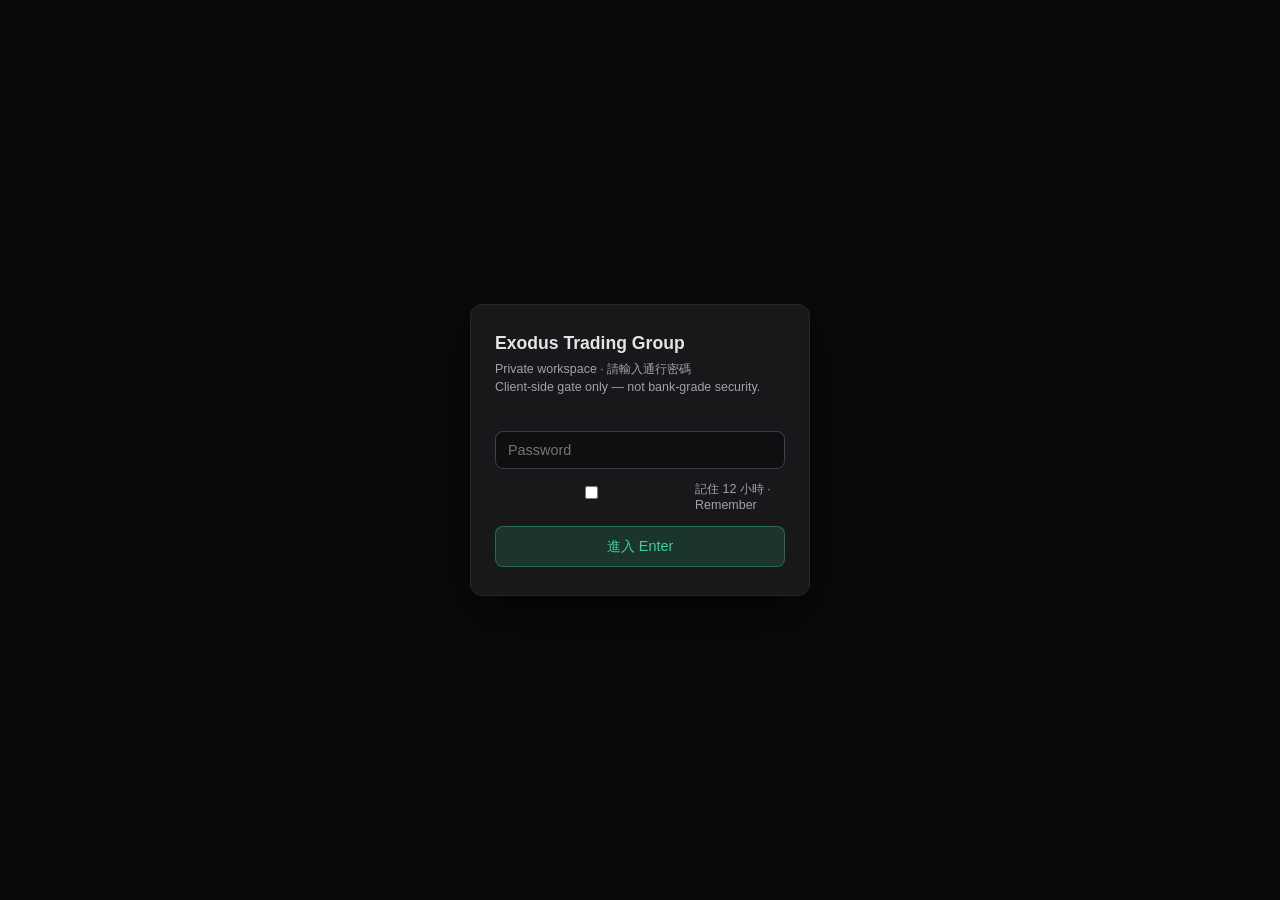
<file: chart/index.html>
<!DOCTYPE html>
<html lang="zh-HK">
<head>
<script src="../auth.js"></script>
<link rel="icon" type="image/png" href="../favicon.png" />
<meta charset="UTF-8" />
<meta name="viewport" content="width=device-width, initial-scale=1.0" />
<title>圖表 TradingView · Exodus Trading Group</title>
<style>
:root{--bg:#09090b;--card:#18181b;--border:#27272a;--text:#e4e4e7;--muted:#a1a1aa;--emerald:#34d399}
*{box-sizing:border-box}
html,body{height:100%;margin:0}
body{font-family:-apple-system,BlinkMacSystemFont,"Segoe UI",sans-serif;background:var(--bg);color:var(--text);display:flex;flex-direction:column}
header{border-bottom:1px solid var(--border);background:rgba(24,24,27,.92);padding:10px 16px;display:flex;flex-wrap:wrap;gap:10px;justify-content:space-between;align-items:center}
.brand-lockup{display:flex;align-items:center;gap:12px}
.brand-logo-link img{height:36px;width:auto;border-radius:6px;object-fit:cover;display:block}
h1{margin:0;font-size:1rem;font-weight:600}h1 span{color:var(--muted);font-weight:400;font-size:.8rem}
.header-menu{position:relative;display:inline-flex}
.menu-toggle{display:inline-flex;align-items:center;justify-content:center;width:36px;height:36px;border-radius:8px;background:var(--card);border:1px solid var(--border);color:var(--text);cursor:pointer}
.menu-dropdown{display:none;position:absolute;right:0;top:calc(100% + 6px);min-width:180px;padding:6px;border-radius:10px;background:#18181b;border:1px solid #27272a;z-index:50}
.header-menu.open .menu-dropdown{display:block}
.menu-dropdown a{display:flex;width:100%;padding:9px 12px;border-radius:7px;color:var(--text);font-size:.82rem;text-decoration:none}
.menu-dropdown a:hover{background:#27272a}
.menu-dropdown a.menu-active{color:var(--emerald);background:rgba(52,211,153,.1)}
.menu-section{font-size:.68rem;color:#71717a;padding:6px 12px 4px}
.tools{display:flex;flex-wrap:wrap;gap:6px;align-items:center;padding:8px 16px;border-bottom:1px solid var(--border);background:#0f0f12}
.tools button,.tools select,.tools a.ext{border:1px solid var(--border);background:var(--card);color:var(--text);border-radius:7px;padding:6px 10px;font-size:.78rem;cursor:pointer;text-decoration:none}
.tools button.on{color:var(--emerald);border-color:rgba(52,211,153,.35);background:rgba(52,211,153,.12)}
#tvWrap{flex:1;min-height:0;background:#000}
#tvFrame{width:100%;height:100%;border:0;display:block}
</style>
</head>
<body>
<header>
  <div class="brand-lockup">
    <a href="../" class="brand-logo-link" title="總覽"><img src="../exodus-logo.jpg" alt="Exodus Trading Group" /></a>
    <h1>圖表 <span>TradingView</span></h1>
  </div>
  <div class="header-menu" id="headerMenu">
    <button type="button" class="menu-toggle" onclick="document.getElementById('headerMenu').classList.toggle('open')" aria-label="選單">
      <svg viewBox="0 0 24 24" fill="none" stroke="currentColor" stroke-width="2"><line x1="4" y1="7" x2="20" y2="7"/><line x1="4" y1="12" x2="20" y2="12"/><line x1="4" y1="17" x2="20" y2="17"/></svg>
    </button>
    <div class="menu-dropdown">
      <div class="menu-section">頁面</div>
      <a href="../">總覽 Home</a>
      <a href="../morning-brief/">早晨簡報 Brief</a>
      <a href="./" class="menu-active">圖表 TradingView</a>
      <a href="../options/">恒指期權 HSI OI</a>
      <a href="../cbbc/">牛熊街貨 CBBC</a>
      <a href="../calendar/">經濟日曆 Calendar</a>
      <a href="../stock-oi/">股票期權 Stocks</a>
      <a href="../futures/">期貨 Futures</a>
      <a href="../min/">分鐘時段 Session</a>
      <a href="../analysis/">交易表現 Analysis</a>
      <a href="../files/">檔案 Files</a>
      <a href="../checklist/">開市清單 Checklist</a>
      <a href="../daily/">每日清單 Daily</a>
    </div>
  </div>
</header>
<div class="tools" id="tools"></div>
<div id="tvWrap"><iframe id="tvFrame" title="TradingView" allowfullscreen></iframe></div>
<script>
document.addEventListener("click", function(e){
  var m=document.getElementById("headerMenu");
  if(m && !m.contains(e.target)) m.classList.remove("open");
});
var LS="exodus_tv_v1";
var HSI_INTRA="FOREXCOM:HK50";
var HSI_DAILY="INDEX:HSI";
var SYMS=[
  {id:"HSI", label:"恒指 HSI", kind:"hsi"},
  {id:"Mini", label:"Mini", kind:"hsi"},
  {id:"INDEX:HSCE", label:"國指 HSCEI", kind:"eq"},
  {id:"HKEX:0700", label:"騰訊 0700", kind:"eq"},
  {id:"HKEX:9988", label:"阿里 9988", kind:"eq"},
  {id:"HKEX:3690", label:"美團 3690", kind:"eq"},
  {id:"HKEX:1810", label:"小米 1810", kind:"eq"}
];
var INTS=[
  {id:"5", label:"5分"},
  {id:"15", label:"15分"},
  {id:"60", label:"1小時"},
  {id:"D", label:"日線"},
  {id:"W", label:"週線"}
];
function load(){ try { return JSON.parse(localStorage.getItem(LS)||"{}"); } catch(e){ return {}; } }
function save(o){ try { localStorage.setItem(LS, JSON.stringify(o)); } catch(e){} }
function intra(iv){ return iv!=="D" && iv!=="W" && iv!=="M"; }
function resolve(pick, interval){
  var row=SYMS.find(function(s){ return s.id===pick || s.label===pick; });
  if(row && row.kind==="eq") return row.id;
  return intra(interval) ? HSI_INTRA : HSI_DAILY;
}
function state(){
  var s=load();
  var pick=s.pick||"HSI";
  var interval=s.interval||"15";
  return { pick:pick, interval:interval, symbol:resolve(pick, interval) };
}
function src(symbol, interval){
  var q=new URLSearchParams({
    symbol:symbol, interval:interval, theme:"dark", style:"1",
    timezone:"Asia/Hong_Kong", locale:"zh_TW", toolbarbg:"18181b",
    hideideas:"1", withdateranges:"1", hidesidetoolbar:"0",
    symboledit:"1", saveimage:"1", hidevolume:"0"
  });
  return "https://www.tradingview.com/widgetembed/?"+q.toString();
}
function renderTools(){
  var st=state();
  var html="";
  SYMS.forEach(function(s){
    html+='<button type="button" class="'+(st.pick===s.id||st.pick===s.label?"on":"")+'" data-pick="'+s.id+'">'+s.label+'</button>';
  });
  html+='<select id="tvInt">';
  INTS.forEach(function(i){
    html+='<option value="'+i.id+'" '+(st.interval===i.id?"selected":"")+'>'+i.label+'</option>';
  });
  html+='</select>';
  html+='<a class="ext" href="https://www.tradingview.com/chart/?symbol=HKEX:MHI1!" target="_blank" rel="noopener">Mini 期貨 TV ↗</a>';
  html+='<a class="ext" href="https://www.tradingview.com/chart/?symbol=HKEX:HSI1!" target="_blank" rel="noopener">HSI 期貨 TV ↗</a>';
  document.getElementById("tools").innerHTML=html;
  document.querySelectorAll("#tools button[data-pick]").forEach(function(b){
    b.onclick=function(){
      var s=state(); s.pick=b.getAttribute("data-pick"); s.symbol=resolve(s.pick,s.interval); save(s); mount();
    };
  });
  document.getElementById("tvInt").onchange=function(){
    var s=state(); s.interval=this.value; s.symbol=resolve(s.pick,s.interval); save(s); mount();
  };
}
function mount(){
  renderTools();
  var st=state();
  document.getElementById("tvFrame").src=src(st.symbol, st.interval);
}
mount();
</script>
</body>
</html>
</file>
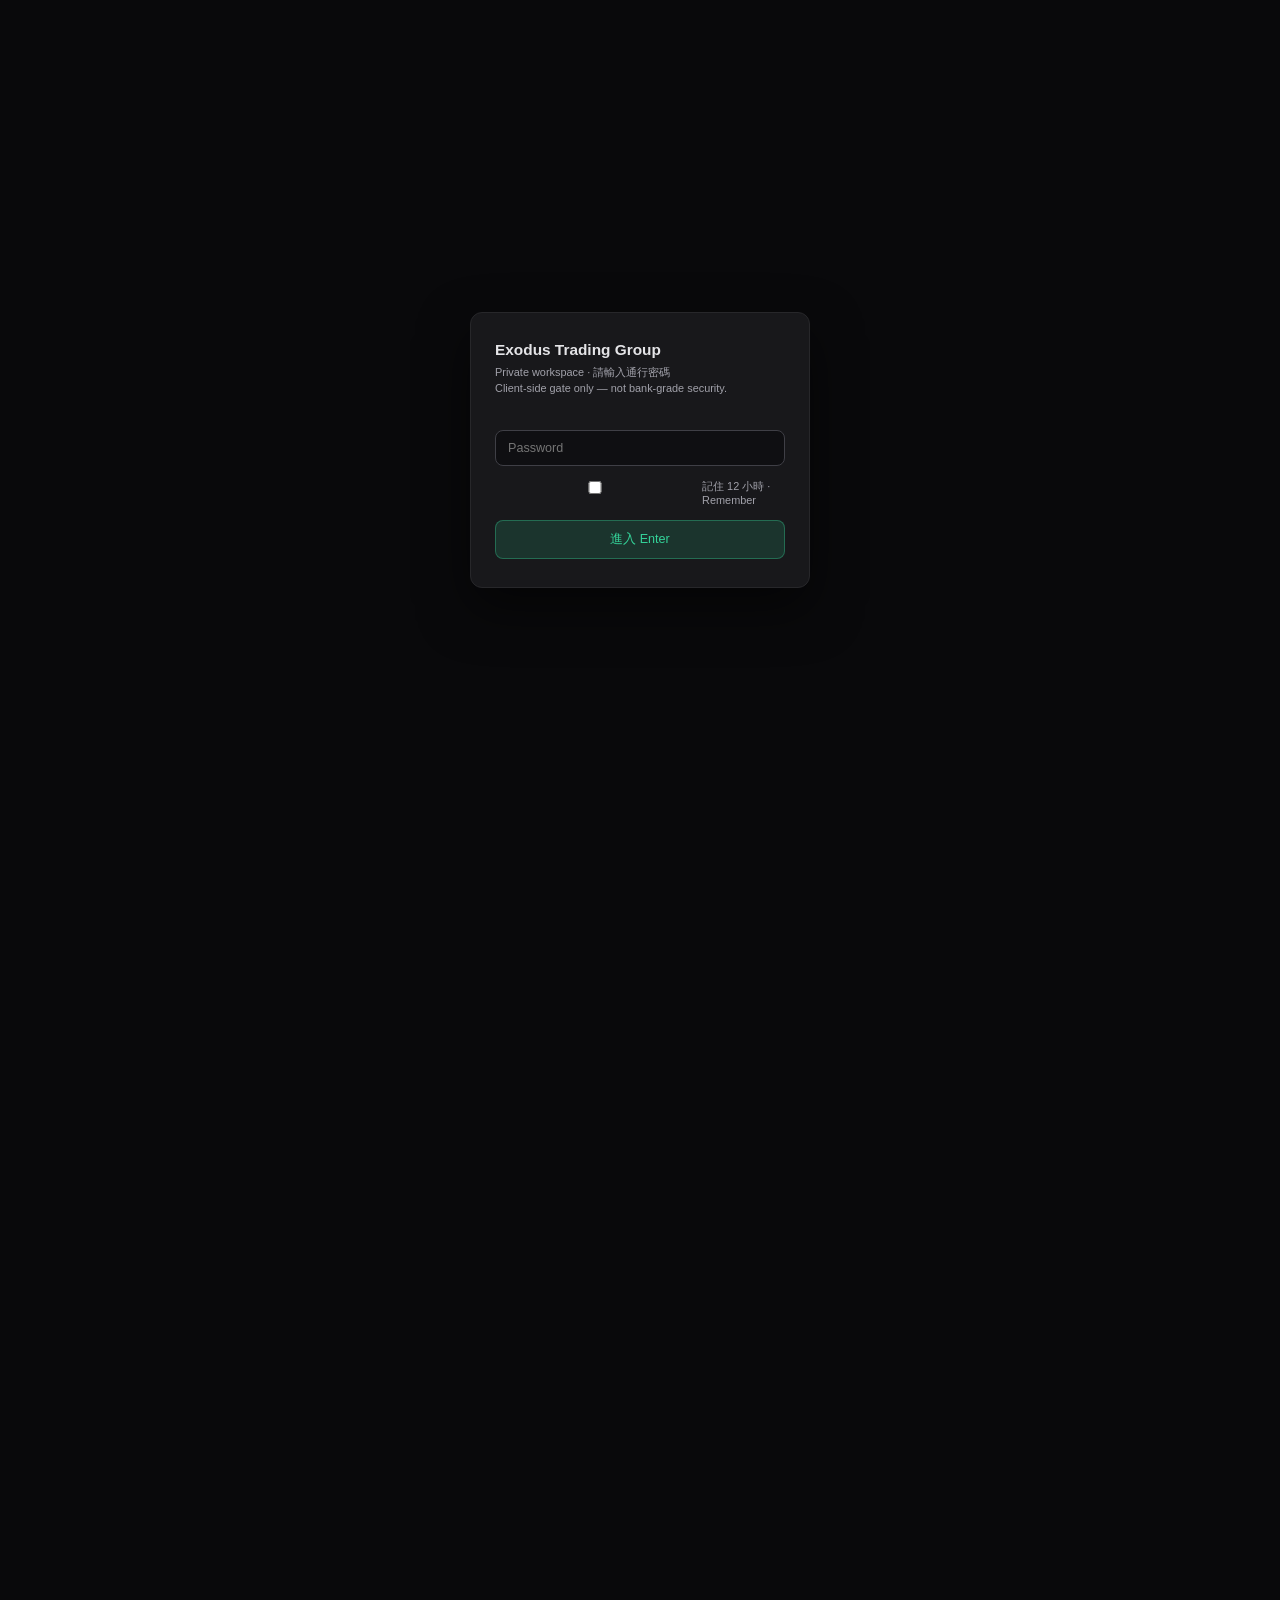
<file: checklist/index.html>
<!DOCTYPE html>
<html lang="zh-HK">
<head>
<script src="../auth.js"></script>
<link rel="icon" type="image/png" href="../favicon.png" />
<meta charset="UTF-8" />
<meta name="viewport" content="width=device-width, initial-scale=1.0" />
<title>開市清單 · Exodus Trading Group</title>
<style>
:root { --bg:#09090b; --card:#18181b; --border:#27272a; --text:#e4e4e7; --muted:#a1a1aa; --emerald:#34d399; --rose:#fb7185; --amber:#fbbf24; }
*{box-sizing:border-box}
body{margin:0;font-family:-apple-system,BlinkMacSystemFont,"Segoe UI",sans-serif;background:var(--bg);color:var(--text);font-size:14px}
header{border-bottom:1px solid var(--border);background:rgba(24,24,27,.92);position:sticky;top:0;z-index:20;padding:12px 16px;display:flex;flex-wrap:wrap;gap:12px;justify-content:space-between;align-items:center}
.brand-lockup{display:flex;align-items:center;gap:12px}
.brand-logo-link{display:block;line-height:0}
.brand-logo-link img{height:40px;width:auto;border-radius:6px;object-fit:cover}
h1{margin:0;font-size:1.05rem;font-weight:600}
h1 span{color:var(--muted);font-weight:400;font-size:.85rem}
.header-menu{position:relative;display:inline-flex}
.menu-toggle{display:inline-flex;align-items:center;justify-content:center;width:36px;height:36px;border-radius:8px;background:var(--card);border:1px solid var(--border);color:var(--text);cursor:pointer}
.menu-dropdown{display:none;position:absolute;right:0;top:calc(100% + 6px);min-width:180px;padding:6px;border-radius:10px;background:#18181b;border:1px solid #27272a;box-shadow:0 12px 32px rgba(0,0,0,.45);z-index:50}
.header-menu.open .menu-dropdown{display:block}
.menu-dropdown a,.menu-dropdown button{display:flex;width:100%;padding:9px 12px;border:none;border-radius:7px;background:transparent;color:var(--text);font-size:.82rem;text-decoration:none;cursor:pointer;text-align:left;box-sizing:border-box}
.menu-dropdown a:hover,.menu-dropdown button:hover{background:#27272a}
.menu-dropdown a.menu-active{color:var(--emerald);background:rgba(52,211,153,.1)}
.menu-section{font-size:.68rem;color:#71717a;padding:6px 12px 4px}
.menu-divider{height:1px;background:#27272a;margin:6px 4px}
.container{width:100%;max-width:1100px;margin:0 auto;padding:16px}
.toolbar{display:flex;flex-wrap:wrap;gap:8px;align-items:center;margin-bottom:14px}
.toolbar .note{color:var(--muted);font-size:.78rem;flex:1}
.btn{border-radius:8px;padding:7px 12px;font-size:.8rem;cursor:pointer;border:1px solid #27272a;background:#27272a;color:var(--text)}
.btn.primary{background:rgba(52,211,153,.14);border-color:rgba(52,211,153,.35);color:#34d399}
.btn.ghost{background:transparent}
.btn.danger{color:#fb7185;border-color:rgba(251,113,133,.3)}
.secs{display:flex;flex-direction:column;gap:12px}
.sec{background:var(--card);border:1px solid var(--border);border-radius:12px;padding:12px 14px}
.sec.dragging{opacity:.45}
.sec-head{display:flex;align-items:center;gap:8px;margin-bottom:8px}
.sec-head .grip,.item .grip{cursor:grab;color:#52525b;padding:2px 4px;user-select:none;font-size:.9rem}
.sec-head input.title{flex:1;background:transparent;border:1px dashed transparent;color:var(--emerald);font-weight:600;font-size:.85rem;padding:4px 6px;border-radius:6px}
.sec-head input.title:focus,.item input.txt:focus{border-color:#3f3f46;outline:none;background:#0f0f12}
.item{display:flex;align-items:flex-start;gap:6px;padding:4px 0}
.item.done input.txt{color:var(--muted);text-decoration:line-through}
.item input[type=checkbox]{margin-top:5px;accent-color:#34d399}
.item input.txt{flex:1;background:transparent;border:1px dashed transparent;color:var(--text);font-size:.82rem;padding:4px 6px;border-radius:6px}
.item button.x,.sec-head button.x{border:none;background:transparent;color:#52525b;cursor:pointer;font-size:.9rem;padding:2px 6px}
.item button.x:hover,.sec-head button.x:hover{color:#fb7185}
.note-box{margin-top:14px;background:#121214;border:1px solid var(--border);border-radius:12px;padding:14px}
.note-box h3{margin:0 0 10px;font-size:.8rem;color:var(--amber)}
.note-grid{display:grid;grid-template-columns:repeat(auto-fit,minmax(160px,1fr));gap:8px 12px}
.note-grid label{display:block;font-size:.68rem;color:var(--muted);margin-bottom:3px}
.note-grid input,.note-grid select{width:100%;background:#0f0f12;border:1px solid #27272a;color:var(--text);border-radius:6px;padding:6px 8px}
.rule{margin-top:12px;padding:10px 12px;border-radius:8px;border:1px solid rgba(52,211,153,.25);background:rgba(52,211,153,.06);font-size:.8rem;line-height:1.5}
footer{margin:28px 16px;text-align:center;color:#52525b;font-size:.75rem}
.edit-on .sec-head input.title,.edit-on .item input.txt{border-color:#27272a}
.hint{font-size:.72rem;color:#71717a;margin-top:6px}
@media print{
  header,.toolbar,.item .grip,.sec-head .grip,.item .x,.sec-head .x,.btn{display:none!important}
}

.tab-dragging{ opacity:.45; }
.tab-bar button, .csv-subtabs button, .stock-tabs button, .fut-tabs button { cursor:grab; }

#clFontScale{background:#0f0f12;border:1px solid #27272a;color:var(--text);border-radius:6px;padding:4px 8px;font-size:.78rem}

.modal-overlay{display:none;position:fixed;inset:0;background:rgba(0,0,0,.55);z-index:100;align-items:center;justify-content:center;padding:16px}
.modal-overlay.open{display:flex}
.modal{background:#18181b;border:1px solid #27272a;border-radius:12px;padding:18px 20px;width:100%;max-width:360px;box-shadow:0 20px 50px rgba(0,0,0,.5)}
.modal h3{margin:0 0 14px;font-size:1rem}
.modal-row{display:flex;justify-content:space-between;align-items:center;gap:12px;margin-bottom:12px;font-size:.85rem}
.modal-row label{color:var(--muted)}
.modal-row select{background:#0f0f12;border:1px solid #27272a;color:var(--text);border-radius:6px;padding:6px 8px}
.modal-actions{display:flex;gap:8px;justify-content:flex-end;margin-top:16px}

</style>
</head>
<body>
<header>
  <div class="brand-lockup">
    <a href="../" class="brand-logo-link" title="總覽"><img src="../exodus-logo.jpg" alt="Exodus"></a>
    <h1>開市清單 <span>Checklist v5.1</span></h1>
  </div>
  <div class="header-menu" id="headerMenu">
    <button type="button" class="menu-toggle" onclick="toggleHeaderMenu(event)" aria-label="選單">☰</button>
    <div class="menu-dropdown">
      <div class="menu-section">頁面</div>
      <a href="../">總覽 Home</a>
      <a href="../morning-brief/">早晨簡報 Brief</a>
      <a href="../options/">恒指期權 HSI OI</a>
      <a href="../stock-oi/">股票期權 Stocks</a>
      <a href="../futures/">期貨 Futures</a>
      <a href="../analysis/">交易表現 Analysis</a>
      <a href="../files/">檔案 Files</a>
      <a href="./" class="menu-active">開市清單 Checklist</a>
      <a href="../daily/">每日清單 Daily</a>
      <div class="menu-divider"></div>
      <button type="button" onclick="closeHeaderMenu();window.print()">列印 Print</button>
      <button type="button" onclick="closeHeaderMenu();openSettings()">設定 Settings</button>
    </div>
  </div>
</header>

<div class="modal-overlay" id="settingsModal" onclick="if(event.target===this)closeSettings()">
  <div class="modal">
    <h3>開市清單設定 · Checklist Settings</h3>
    <div class="modal-row">
      <label>字體大小 Font</label>
      <select id="setFontScale">
        <option value="85">小 85%</option>
        <option value="100">標準 100%</option>
        <option value="115">中 115%</option>
        <option value="130">大 130%</option>
        <option value="150">更大 150%</option>
        <option value="170">特大 170%</option>
      </select>
    </div>
    <div class="modal-actions">
      <button type="button" class="btn" onclick="closeSettings()">取消</button>
      <button type="button" class="btn primary" onclick="saveSettings()">儲存</button>
    </div>
  </div>
</div>


<div class="container">
  <div class="toolbar">
    <span class="note" id="status">今日清單可勾選、改寫、拖曳排序 · 自動儲存在瀏覽器</span>
    <label class="note" style="display:flex;align-items:center;gap:6px;white-space:nowrap">字體
      <select id="clFontScale" onchange="setClFont(this.value)">
        <option value="85">小 85%</option>
        <option value="100" selected>標準 100%</option>
        <option value="115">中 115%</option>
        <option value="130">大 130%</option>
        <option value="150">更大 150%</option>
      </select>
    </label>
    <button class="btn" id="editBtn" onclick="toggleEdit()">編輯 Edit</button>
    <button class="btn" onclick="addSection()">＋ 新區塊</button>
    <button class="btn primary" onclick="saveAll()">儲存 Save</button>
    <button class="btn" onclick="resetToday()">清除今日勾選</button>
    <button class="btn danger" onclick="resetTemplate()">還原預設模板</button>
  </div>
  <div class="secs" id="secs"></div>
  <div class="note-box">
    <h3>One-Line Daily Note</h3>
    <div class="note-grid">
      <div><label>Date</label><input id="nDate"></div>
      <div><label>Profile Shape</label><select id="nProfile"><option value="">—</option><option>P</option><option>b</option><option>D</option></select></div>
      <div><label>OI PCR</label><input id="nPcr"></div>
      <div><label>Call Wall</label><input id="nCall"></div>
      <div><label>Put Wall</label><input id="nPut"></div>
      <div><label>Money Flow</label><select id="nMF"><option value="">—</option><option>Bullish</option><option>Defensive</option><option>Mixed</option></select></div>
      <div><label>Bias</label><select id="nBias"><option value="">—</option><option>More selective</option><option>Normal</option></select></div>
      <div><label>High Impact News</label><select id="nNews"><option value="">—</option><option>No</option><option>Yes</option></select></div>
    </div>
  </div>
  <div class="rule"><strong>Final Rule</strong> — Shape and options only adjust selectivity. <strong>Absorption + checklist decides the trade.</strong></div>
  <div class="hint">拖曳 ☰ 可重排區塊與項目 · 編輯模式下可改文字、加項、刪項 · 資料只存在本機瀏覽器（localStorage）</div>
</div>
<footer>Exodus Trading Group · 數據僅供參考 · 不構成投資建議</footer>

<script>
const TPL_KEY = "exodus_cl_template_v2";
const DAY_KEY = "exodus_cl_day_v2_";
function today(){
  const d=new Date();
  return d.getFullYear()+"-"+String(d.getMonth()+1).padStart(2,"0")+"-"+String(d.getDate()).padStart(2,"0");
}
const DEFAULT_SECS = [
  { id:"s1", title:"1. Higher Timeframe Context (2 min)", items:[
    "Daily trend direction (up / down / range)",
    "Weekly trend direction",
    "Recent Daily Volume Profile shape: P / b / D",
    "Special note: Any clear bP sequence?"
  ]},
  { id:"s2", title:"2. Key Levels to Mark", items:[
    "Previous Day High / Low (PDH / PDL)",
    "Session High / Low",
    "Daily POC + VAH / VAL",
    "Nearest strong HVN and LVN",
    "Call Wall & Put Wall (from options OI)",
    "Major swing highs / lows not yet swept"
  ]},
  { id:"s3", title:"3. Options & Money Flow Bias (2 min)", items:[
    "Volume Put/Call Ratio",
    "OI Put/Call Ratio",
    "Call Wall / Put Wall levels noted",
    "HSI Money Flow (DBS / Citics): Bullish / Defensive / Mixed",
    "Bias note: More selective / Normal"
  ]},
  { id:"s4", title:"4. News Filter", items:[
    "Check Investing.com Economic Calendar",
    "Any High Impact news today?",
    "If Yes → reduce size or stay flat during the event"
  ]},
  { id:"s5", title:"5. Session Bias & Timing", items:[
    "Overnight / Asia session behaviour",
    "Expected killzone focus (London / NY if relevant)",
    "Preferred side: Long / Selective / No trade"
  ]},
  { id:"s6", title:"6. Risk & Mindset Check", items:[
    "Max risk per trade = 0.5%",
    "Max trades today = 1–2 only (prefer 1 A+)",
    "Daily loss limit set",
    "Mood check: Calm and ready?",
    "Cash is a position. No setup = No trade.",
    "If the entry still feels early → wait."
  ]},
  { id:"s7", title:"7. A+ Entry Logic (Must Have All)", items:[
    "Liquidity Sweep / Spring",
    "Strong Absorption (Footprint)",
    "Pullback to 0.5 or 0.618",
    "CVD confirmation",
    "Location at POI / HVN / key level",
    "Seller Exhaustion should appear first"
  ]}
];

let secs = [];
let checks = {};
let editMode = false;
let dragSec = null, dragItem = null;

function loadTemplate(){
  try {
    const raw = localStorage.getItem(TPL_KEY);
    if(raw){ secs = JSON.parse(raw); return; }
  } catch(e){}
  secs = JSON.parse(JSON.stringify(DEFAULT_SECS));
}
function loadDay(){
  checks = {};
  try {
    const raw = localStorage.getItem(DAY_KEY + today());
    if(raw){
      const o = JSON.parse(raw);
      checks = o.checks || {};
      const f = o.fields || {};
      ["nDate","nProfile","nPcr","nCall","nPut","nMF","nBias","nNews"].forEach(id=>{
        const el = document.getElementById(id);
        if(el && f[id]!=null) el.value = f[id];
      });
    }
  } catch(e){}
  const nd = document.getElementById("nDate");
  if(nd && !nd.value) nd.value = today();
}
function saveAll(){
  try { localStorage.setItem(TPL_KEY, JSON.stringify(secs)); } catch(e){}
  const fields = {};
  ["nDate","nProfile","nPcr","nCall","nPut","nMF","nBias","nNews"].forEach(id=>{
    const el = document.getElementById(id);
    if(el) fields[id] = el.value;
  });
  try { localStorage.setItem(DAY_KEY + today(), JSON.stringify({ checks, fields })); } catch(e){}
  const st = document.getElementById("status");
  if(st){ st.textContent = "已儲存 · Saved " + new Date().toLocaleTimeString(); }
}

function uid(){ return "i"+Math.random().toString(36).slice(2,9); }

function render(){
  const box = document.getElementById("secs");
  box.innerHTML = "";
  document.body.classList.toggle("edit-on", editMode);
  secs.forEach((sec, si) => {
    const el = document.createElement("div");
    el.className = "sec";
    el.draggable = editMode;
    el.dataset.si = si;
    el.addEventListener("dragstart", onSecDragStart);
    el.addEventListener("dragover", onSecDragOver);
    el.addEventListener("drop", onSecDrop);
    const head = document.createElement("div");
    head.className = "sec-head";
    head.innerHTML = `<span class="grip" title="拖曳排序">☰</span>`;
    const title = document.createElement("input");
    title.className = "title";
    title.value = sec.title;
    title.readOnly = !editMode;
    title.addEventListener("input", () => { sec.title = title.value; });
    head.appendChild(title);
    if(editMode){
      const add = document.createElement("button");
      add.className = "btn ghost"; add.textContent = "＋項";
      add.onclick = () => { sec.items.push("New item"); render(); saveAll(); };
      const del = document.createElement("button");
      del.className = "x"; del.textContent = "✕";
      del.onclick = () => { if(confirm("刪除此區塊？")){ secs.splice(si,1); render(); saveAll(); } };
      head.appendChild(add); head.appendChild(del);
    }
    el.appendChild(head);
    (sec.items||[]).forEach((txt, ii) => {
      const row = document.createElement("div");
      row.className = "item";
      row.draggable = editMode;
      row.dataset.si = si; row.dataset.ii = ii;
      row.addEventListener("dragstart", onItemDragStart);
      row.addEventListener("dragover", onItemDragOver);
      row.addEventListener("drop", onItemDrop);
      const key = sec.id + ":" + ii;
      const cb = document.createElement("input");
      cb.type = "checkbox"; cb.checked = !!checks[key];
      if(cb.checked) row.classList.add("done");
      cb.onchange = () => { checks[key] = cb.checked; row.classList.toggle("done", cb.checked); saveAll(); };
      const grip = document.createElement("span"); grip.className = "grip"; grip.textContent = "⋮⋮";
      const inp = document.createElement("input");
      inp.className = "txt"; inp.value = txt; inp.readOnly = !editMode;
      inp.addEventListener("input", () => { sec.items[ii] = inp.value; });
      inp.addEventListener("change", saveAll);
      row.appendChild(grip); row.appendChild(cb); row.appendChild(inp);
      if(editMode){
        const x = document.createElement("button");
        x.className = "x"; x.textContent = "✕";
        x.onclick = () => { sec.items.splice(ii,1); render(); saveAll(); };
        row.appendChild(x);
      }
      el.appendChild(row);
    });
    box.appendChild(el);
  });
}

function onSecDragStart(e){
  if(!editMode) return;
  dragSec = +e.currentTarget.dataset.si;
  e.dataTransfer.effectAllowed = "move";
}
function onSecDragOver(e){ if(editMode){ e.preventDefault(); } }
function onSecDrop(e){
  e.preventDefault();
  if(!editMode || dragSec==null) return;
  const to = +e.currentTarget.dataset.si;
  if(isNaN(to) || to===dragSec) return;
  const [m] = secs.splice(dragSec,1);
  secs.splice(to,0,m);
  dragSec = null;
  render(); saveAll();
}
function onItemDragStart(e){
  if(!editMode) return;
  e.stopPropagation();
  dragItem = { si:+e.currentTarget.dataset.si, ii:+e.currentTarget.dataset.ii };
  e.dataTransfer.effectAllowed = "move";
}
function onItemDragOver(e){ if(editMode){ e.preventDefault(); e.stopPropagation(); } }
function onItemDrop(e){
  e.preventDefault(); e.stopPropagation();
  if(!editMode || !dragItem) return;
  const tsi = +e.currentTarget.dataset.si, tii = +e.currentTarget.dataset.ii;
  const from = secs[dragItem.si].items;
  const [m] = from.splice(dragItem.ii,1);
  secs[tsi].items.splice(tii,0,m);
  dragItem = null;
  render(); saveAll();
}

function toggleEdit(){
  editMode = !editMode;
  document.getElementById("editBtn").textContent = editMode ? "完成 Done" : "編輯 Edit";
  render();
}
function addSection(){
  secs.push({ id: uid(), title: "New section", items: ["New item"] });
  editMode = true;
  document.getElementById("editBtn").textContent = "完成 Done";
  render(); saveAll();
}
function resetToday(){
  if(!confirm("清除今日勾選與筆記？模板文字會保留。")) return;
  checks = {};
  try { localStorage.removeItem(DAY_KEY + today()); } catch(e){}
  ["nProfile","nPcr","nCall","nPut","nMF","nBias","nNews"].forEach(id=>{
    const el=document.getElementById(id); if(el) el.value="";
  });
  document.getElementById("nDate").value = today();
  render();
}
function resetTemplate(){
  if(!confirm("還原預設 v5.1 模板？自訂文字會消失。")) return;
  secs = JSON.parse(JSON.stringify(DEFAULT_SECS));
  try { localStorage.removeItem(TPL_KEY); } catch(e){}
  render(); saveAll();
}

function toggleHeaderMenu(e){
  if(e) e.stopPropagation();
  document.getElementById("headerMenu").classList.toggle("open");
}
document.addEventListener("click", function(e){
  const m = document.getElementById("headerMenu");
  if(m && !m.contains(e.target)) m.classList.remove("open");
});
["nDate","nProfile","nPcr","nCall","nPut","nMF","nBias","nNews"].forEach(id=>{
  document.getElementById(id).addEventListener("change", saveAll);
});


const FONT_KEY = "exodus_cl_font_v1";
function setClFont(v){
  const n = parseInt(v,10) || 100;
  document.documentElement.style.fontSize = (n/100*14) + "px";
  try { localStorage.setItem(FONT_KEY, String(n)); } catch(e){}
  const sel = document.getElementById("clFontScale");
  if(sel) sel.value = String(n);
}
(function initClFont(){
  let n = 100;
  try { n = parseInt(localStorage.getItem(FONT_KEY)||"100",10)||100; } catch(e){}
  setClFont(n);
})();


const CL_SET = "exodus_checklist_settings_v1";
let clSet = { fontScale: 100 };
try { Object.assign(clSet, JSON.parse(localStorage.getItem(CL_SET)||"{}")); } catch(e){}
function applyFont(){
  document.documentElement.style.fontSize = ((clSet.fontScale||100)/100*14) + "px";
}
function openSettings(){
  const m = document.getElementById("settingsModal");
  if(!m) return;
  document.getElementById("setFontScale").value = String(clSet.fontScale||100);
  m.classList.add("open");
}
function closeSettings(){
  const m = document.getElementById("settingsModal");
  if(m) m.classList.remove("open");
}
function saveSettings(){
  clSet.fontScale = parseInt(document.getElementById("setFontScale").value,10)||100;
  try { localStorage.setItem(CL_SET, JSON.stringify(clSet)); } catch(e){}
  applyFont();
  closeSettings();
}
function closeHeaderMenu(){
  const m = document.getElementById("headerMenu");
  if(m) m.classList.remove("open");
}
applyFont();

loadTemplate();
loadDay();
render();
</script>
<script src="../tab-order.js"></script>
</body>
</html>
</file>
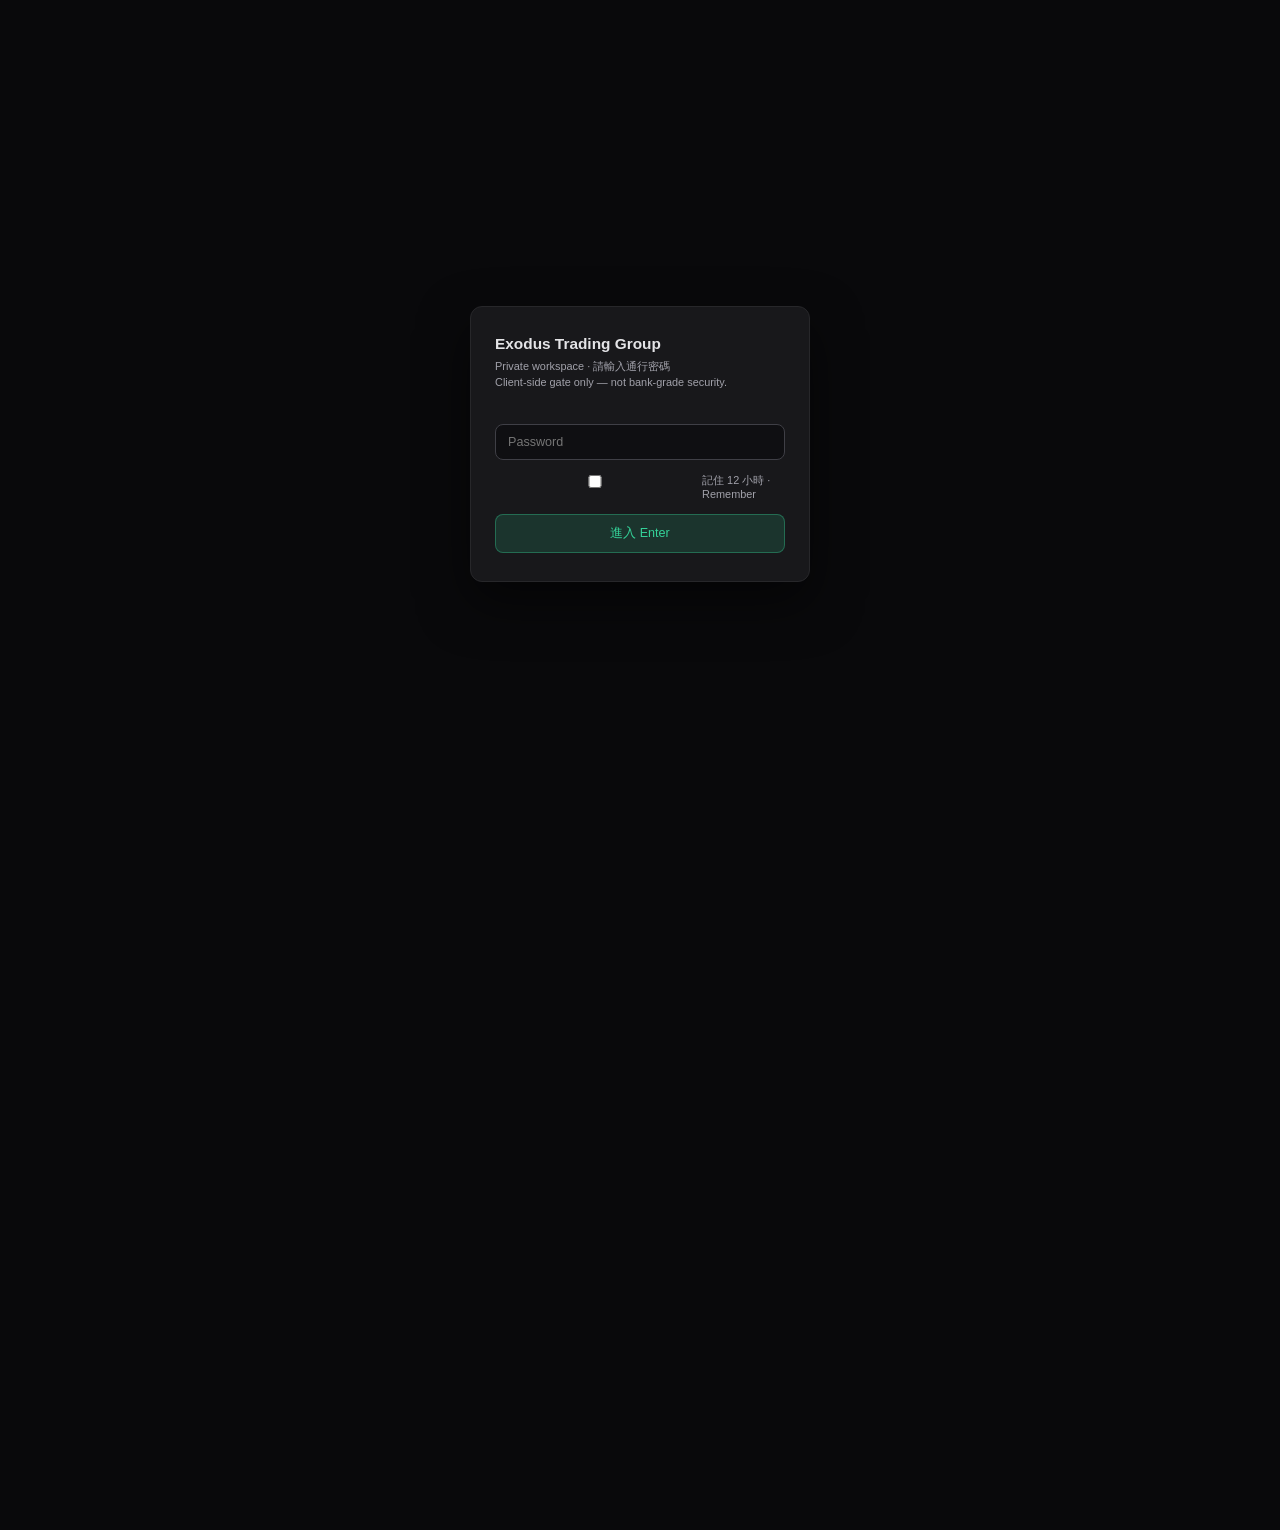
<file: daily/index.html>
<!DOCTYPE html>
<html lang="zh-HK">
<head>
<script src="../auth.js"></script>
<link rel="icon" type="image/png" href="../favicon.png" />
<meta charset="UTF-8" />
<meta name="viewport" content="width=device-width, initial-scale=1.0" />
<title>每日清單 · Exodus Trading Group</title>
<style>
:root { --bg:#09090b; --card:#18181b; --border:#27272a; --text:#e4e4e7; --muted:#a1a1aa; --emerald:#34d399; --rose:#fb7185; --amber:#fbbf24; }
*{box-sizing:border-box}
body{margin:0;font-family:-apple-system,BlinkMacSystemFont,"Segoe UI",sans-serif;background:var(--bg);color:var(--text);font-size:14px}
header{border-bottom:1px solid var(--border);background:rgba(24,24,27,.92);position:sticky;top:0;z-index:20;padding:12px 16px;display:flex;flex-wrap:wrap;gap:12px;justify-content:space-between;align-items:center}
.brand-lockup{display:flex;align-items:center;gap:12px}
.brand-logo-link{display:block;line-height:0}
.brand-logo-link img{height:40px;width:auto;border-radius:6px;object-fit:cover}
h1{margin:0;font-size:1.05rem;font-weight:600}
h1 span{color:var(--muted);font-weight:400;font-size:.85rem}
.header-menu{position:relative;display:inline-flex}
.menu-toggle{display:inline-flex;align-items:center;justify-content:center;width:36px;height:36px;border-radius:8px;background:var(--card);border:1px solid var(--border);color:var(--text);cursor:pointer}
.menu-dropdown{display:none;position:absolute;right:0;top:calc(100% + 6px);min-width:180px;padding:6px;border-radius:10px;background:#18181b;border:1px solid #27272a;box-shadow:0 12px 32px rgba(0,0,0,.45);z-index:50}
.header-menu.open .menu-dropdown{display:block}
.menu-dropdown a,.menu-dropdown button{display:flex;width:100%;padding:9px 12px;border:none;border-radius:7px;background:transparent;color:var(--text);font-size:.82rem;text-decoration:none;cursor:pointer;text-align:left;box-sizing:border-box}
.menu-dropdown a:hover,.menu-dropdown button:hover{background:#27272a}
.menu-dropdown a.menu-active{color:var(--emerald);background:rgba(52,211,153,.1)}
.menu-section{font-size:.68rem;color:#71717a;padding:6px 12px 4px}
.menu-divider{height:1px;background:#27272a;margin:6px 4px}
.container{width:100%;max-width:980px;margin:0 auto;padding:16px}
.toolbar{display:flex;flex-wrap:wrap;gap:8px;align-items:center;margin-bottom:14px}
.toolbar .note{color:var(--muted);font-size:.78rem;flex:1}
.btn{border-radius:8px;padding:7px 12px;font-size:.8rem;cursor:pointer;border:1px solid #27272a;background:#27272a;color:var(--text)}
.btn.primary{background:rgba(52,211,153,.14);border-color:rgba(52,211,153,.35);color:#34d399}
.btn.danger{color:#fb7185;border-color:rgba(251,113,133,.3)}
.box{background:var(--card);border:1px solid var(--border);border-radius:12px;padding:14px 16px;margin:0 0 12px}
.box h2{margin:0 0 6px;font-size:.9rem}
.box .lead{color:var(--muted);font-size:.75rem;margin:0 0 10px}
.grid2{display:grid;grid-template-columns:repeat(auto-fit,minmax(180px,1fr));gap:8px 12px}
label.field{display:block;font-size:.68rem;color:var(--muted);margin-bottom:4px}
input[type=text],input[type=date],select,textarea{
  width:100%;background:#0f0f12;border:1px solid #27272a;color:var(--text);border-radius:6px;padding:7px 8px
}
textarea{min-height:64px;resize:vertical}
.check{display:flex;align-items:flex-start;gap:8px;padding:6px 0;font-size:.82rem}
.check input{margin-top:3px;accent-color:#34d399}
.check.done{color:var(--muted)}
.status{margin-top:10px;padding:8px 10px;border-radius:8px;font-weight:700;letter-spacing:.04em;text-align:center}
.status.go{background:rgba(52,211,153,.14);color:#34d399;border:1px solid rgba(52,211,153,.35)}
.status.stop{background:rgba(251,113,133,.08);color:#fb7185;border:1px solid rgba(251,113,133,.28)}
.rule{margin-top:4px;padding:10px 12px;border-radius:8px;border:1px solid rgba(251,191,36,.3);background:rgba(251,191,36,.08);font-size:.8rem;line-height:1.5}
.row-btns{display:flex;flex-wrap:wrap;gap:8px;margin:10px 0 0}
.tiny{font-size:.72rem;color:#71717a;margin-top:8px}
footer{margin:28px 16px;text-align:center;color:#52525b;font-size:.75rem}
.modal-overlay{display:none;position:fixed;inset:0;background:rgba(0,0,0,.55);z-index:100;align-items:center;justify-content:center;padding:16px}
.modal-overlay.open{display:flex}
.modal{background:#18181b;border:1px solid #27272a;border-radius:12px;padding:18px 20px;width:100%;max-width:360px}
.modal h3{margin:0 0 14px;font-size:1rem}
.modal-row{display:flex;justify-content:space-between;align-items:center;gap:12px;margin-bottom:12px;font-size:.85rem}
.modal-row label{color:var(--muted)}
.modal-row select{background:#0f0f12;border:1px solid #27272a;color:var(--text);border-radius:6px;padding:6px 8px}
.modal-actions{display:flex;gap:8px;justify-content:flex-end;margin-top:16px}
@media print{
  header,.toolbar,.row-btns,.tiny,.modal-overlay,footer{display:none!important}
  body{background:#fff;color:#111}
  .box,.rule{background:#fff;border-color:#ccc;break-inside:avoid}
  input,select,textarea{border-color:#999;color:#111}
}
</style>
</head>
<body>
<header>
  <div class="brand-lockup">
    <a href="../" class="brand-logo-link" title="總覽"><img src="../exodus-logo.jpg" alt="Exodus"></a>
    <h1>每日清單 <span>Gary MHI Daily Checklist v5.1</span></h1>
  </div>
  <div class="header-menu" id="headerMenu">
    <button type="button" class="menu-toggle" onclick="toggleHeaderMenu(event)" aria-label="選單">☰</button>
    <div class="menu-dropdown">
      <div class="menu-section">頁面</div>
      <a href="../">總覽 Home</a>
      <a href="../morning-brief/">早晨簡報 Brief</a>
      <a href="../options/">恒指期權 HSI OI</a>
      <a href="../stock-oi/">股票期權 Stocks</a>
      <a href="../futures/">期貨 Futures</a>
      <a href="../analysis/">交易表現 Analysis</a>
      <a href="../files/">檔案 Files</a>
      <a href="../checklist/">開市清單 Checklist</a>
      <a href="./" class="menu-active">每日清單 Daily</a>
      <div class="menu-divider"></div>
      <button type="button" onclick="closeHeaderMenu();printDaily()">列印 Print</button>
      <button type="button" onclick="closeHeaderMenu();openSettings()">設定 Settings</button>
    </div>
  </div>
</header>

<div class="modal-overlay" id="settingsModal" onclick="if(event.target===this)closeSettings()">
  <div class="modal">
    <h3>每日清單設定 · Daily Settings</h3>
    <div class="modal-row">
      <label>字體大小 Font</label>
      <select id="setFontScale">
        <option value="85">小 85%</option>
        <option value="100">標準 100%</option>
        <option value="115">中 115%</option>
        <option value="130">大 130%</option>
        <option value="150">更大 150%</option>
        <option value="170">特大 170%</option>
      </select>
    </div>
    <div class="modal-actions">
      <button type="button" class="btn" onclick="closeSettings()">取消</button>
      <button type="button" class="btn primary" onclick="saveSettings()">儲存</button>
    </div>
  </div>
</div>

<div class="container" id="dailyPanel">
  <div class="toolbar no-print">
    <span class="note" id="status">Print / fill this every trading day. Fill before entry. Review after close.</span>
  </div>

  <div class="box">
    <h2>Gary MHI | Daily Checklist</h2>
    <p class="lead">Print / fill this every trading day. Fill before entry. Review after close.</p>
    <div class="grid2">
      <div><label class="field">Date</label><input type="date" data-k="date"></div>
      <div>
        <label class="field">Session</label>
        <select data-k="session">
          <option value="">—</option>
          <option>HK morning</option>
          <option>HK afternoon</option>
        </select>
      </div>
      <div>
        <label class="field">RelVol</label>
        <select data-k="relvol">
          <option value="">—</option>
          <option>LOW</option>
          <option>NORMAL</option>
          <option>HIGH</option>
        </select>
      </div>
      <div>
        <label class="field">Bias 5m</label>
        <select data-k="bias">
          <option value="">—</option>
          <option>LONG</option>
          <option>NO TRADE</option>
        </select>
      </div>
    </div>
  </div>

  <div class="box">
    <h2>1. Pre-market (before 09:15)</h2>
    <label class="check"><input type="checkbox" data-k="pm1"> 1. Mark PDH / PDL, session H/L, major swing, FRVP Swing Low to Swing High (POC / HVN / VAL).</label>
    <label class="check"><input type="checkbox" data-k="pm2"> 2. Check 5m structure. If chop / D-shape / no clear bias = NO TRADE day.</label>
    <label class="check"><input type="checkbox" data-k="pm3"> 3. Read yesterday close + overnight. Note one sentence: what the market is trying to do.</label>
    <label class="check"><input type="checkbox" data-k="pm4"> 4. Daily budget written: max 1 trade default. Stop after 2 losers or -1.5%.</label>
    <label class="check"><input type="checkbox" data-k="pm5"> 5. Mood check: if I want to "make it back" or "just try", I do not trade today.</label>
  </div>

  <div class="box">
    <h2>2. A+ entry (all boxes YES or skip)</h2>
    <label class="check"><input type="checkbox" data-k="ap1"> 1. 5m BIAS agrees. I am not fading a clean trend.</label>
    <label class="check"><input type="checkbox" data-k="ap2"> 2. LOCATION: sweep/spring, HVN/POC, PDH-PDL, or Fib 0.5 / 0.618.</label>
    <label class="check"><input type="checkbox" data-k="ap3"> 3. SELLER EXHAUSTION first. I am not buying the first drop.</label>
    <label class="check"><input type="checkbox" data-k="ap4"> 4. STRONG ABSORPTION: Footprint Bid:Ask &gt;= 2.2x at the low / POI.</label>
    <label class="check"><input type="checkbox" data-k="ap5"> 5. PULLBACK ENTRY. Not the breakout candle.</label>
    <label class="check"><input type="checkbox" data-k="ap6"> 6. CVD / DELTA turning up, or bullish divergence.</label>
    <label class="check"><input type="checkbox" data-k="ap7"> 7. RELVOL not dead. Extra plus if price is sitting on FRVP POC / HVN.</label>
    <label class="check"><input type="checkbox" data-k="ap8"> 8. RISK written: 0.5%. Stop and invalidation on paper before click.</label>
    <div class="status stop" id="apStatus">NO TRADE</div>
  </div>

  <div class="box">
    <h2>3. Write-in before click</h2>
    <div class="grid2">
      <div><label class="field">Direction</label><input type="text" data-k="dir" value="LONG"></div>
      <div><label class="field">Entry</label><input type="text" data-k="entry"></div>
      <div><label class="field">SL</label><input type="text" data-k="sl"></div>
      <div><label class="field">TP1</label><input type="text" data-k="tp1"></div>
      <div><label class="field">Risk $</label><input type="text" data-k="risk"></div>
      <div><label class="field">R:R</label><input type="text" data-k="rr"></div>
      <div><label class="field">Contracts</label><input type="text" data-k="qty"></div>
      <div><label class="field">Invalidation</label><input type="text" data-k="inv"></div>
    </div>
  </div>

  <div class="box">
    <h2>4. After close (10 minutes)</h2>
    <div class="grid2">
      <div>
        <label class="field">Trades today</label>
        <select data-k="trades"><option>0</option><option>1</option><option>2</option></select>
      </div>
      <div>
        <label class="field">A+ ?</label>
        <select data-k="apyn"><option value="">—</option><option>Y</option><option>N</option></select>
      </div>
      <div>
        <label class="field">Result</label>
        <select data-k="result"><option value="">—</option><option>+R</option><option>-R</option><option>0</option><option>skip</option></select>
      </div>
      <div>
        <label class="field">Error</label>
        <select data-k="error">
          <option value="">—</option>
          <option>none</option>
          <option>early</option>
          <option>chase breakout</option>
          <option>FOMO</option>
          <option>extra trade</option>
          <option>moved stop</option>
        </select>
      </div>
      <div style="grid-column:1/-1"><label class="field">What I saw (1 sentence)</label><textarea data-k="saw"></textarea></div>
      <div style="grid-column:1/-1"><label class="field">One fix tomorrow</label><textarea data-k="fix"></textarea></div>
      <div>
        <label class="field">Daily budget protected?</label>
        <select data-k="budget"><option value="">—</option><option>YES</option><option>NO</option></select>
      </div>
    </div>
  </div>

  <div class="rule">
    Hard veto: FOMO / revenge / no absorption / buying breakout = no trade.<br>
    No write-in = no trade. Process over P&amp;L. Best Loser Wins.
  </div>

  <div class="row-btns">
    <button type="button" class="btn primary" onclick="saveToday()">Save today</button>
    <button type="button" class="btn" onclick="resetToday()">Reset today</button>
    <button type="button" class="btn" onclick="printDaily()">Print this page</button>
  </div>
  <p class="tiny" id="saveNote">資料只存在本機瀏覽器 · 換日自動清空答案</p>
</div>
<footer>Exodus Trading Group · 數據僅供參考 · 不構成投資建議</footer>

<script>
const LS_DAY = "gary_mhi_daily_checklist";
const CL_SET = "exodus_checklist_settings_v1";
let clSet = { fontScale: 100 };
try { Object.assign(clSet, JSON.parse(localStorage.getItem(CL_SET)||"{}")); } catch(e){}

function todayISO(){
  const d = new Date();
  return d.getFullYear()+"-"+String(d.getMonth()+1).padStart(2,"0")+"-"+String(d.getDate()).padStart(2,"0");
}
function applyFont(){
  document.documentElement.style.fontSize = ((clSet.fontScale||100)/100*14) + "px";
}
function openSettings(){
  const m = document.getElementById("settingsModal");
  document.getElementById("setFontScale").value = String(clSet.fontScale||100);
  m.classList.add("open");
}
function closeSettings(){
  document.getElementById("settingsModal").classList.remove("open");
}
function saveSettings(){
  clSet.fontScale = parseInt(document.getElementById("setFontScale").value,10)||100;
  try { localStorage.setItem(CL_SET, JSON.stringify(clSet)); } catch(e){}
  applyFont();
  closeSettings();
}
function toggleHeaderMenu(e){
  if(e) e.stopPropagation();
  document.getElementById("headerMenu").classList.toggle("open");
}
function closeHeaderMenu(){
  document.getElementById("headerMenu").classList.remove("open");
}
document.addEventListener("click", function(e){
  const m = document.getElementById("headerMenu");
  if(m && !m.contains(e.target)) m.classList.remove("open");
});

function fields(){ return [...document.querySelectorAll("#dailyPanel [data-k]")]; }
function collect(){
  const o = { savedDate: document.querySelector('[data-k="date"]').value || todayISO() };
  fields().forEach(el => { o[el.getAttribute("data-k")] = el.type==="checkbox" ? !!el.checked : el.value; });
  return o;
}
function apply(o){
  fields().forEach(el => {
    const k = el.getAttribute("data-k");
    if(el.type==="checkbox") el.checked = !!o[k];
    else if(o[k]!=null) el.value = o[k];
  });
  paintChecks();
  updateStatus();
}
function saveToday(){
  try { localStorage.setItem(LS_DAY, JSON.stringify(collect())); } catch(e){}
  const n = document.getElementById("saveNote");
  if(n) n.textContent = "Saved " + new Date().toLocaleTimeString() + " · 只存在本機瀏覽器";
}
function resetToday(){
  if(!confirm("Clear today's answers? Template stays.")) return;
  try { localStorage.removeItem(LS_DAY); } catch(e){}
  fields().forEach(el => {
    if(el.type==="checkbox") el.checked = false;
    else if(el.tagName==="TEXTAREA" || el.type==="text" || el.type==="date") el.value = "";
    else el.selectedIndex = 0;
  });
  const dir = document.querySelector('[data-k="dir"]');
  if(dir) dir.value = "LONG";
  const dt = document.querySelector('[data-k="date"]');
  if(dt) dt.value = todayISO();
  paintChecks();
  updateStatus();
  saveToday();
}
function loadDay(){
  let o = {};
  try { o = JSON.parse(localStorage.getItem(LS_DAY)||"{}") || {}; } catch(e){}
  if(!o.savedDate || o.savedDate !== todayISO()){
    apply({ date: todayISO(), dir:"LONG" });
    saveToday();
    return;
  }
  apply(o);
  const dt = document.querySelector('[data-k="date"]');
  if(dt && !dt.value) dt.value = todayISO();
}
function paintChecks(){
  document.querySelectorAll("#dailyPanel .check").forEach(lab => {
    const cb = lab.querySelector('input[type="checkbox"]');
    lab.classList.toggle("done", !!(cb && cb.checked));
  });
}
function updateStatus(){
  const keys = ["ap1","ap2","ap3","ap4","ap5","ap6","ap7","ap8"];
  const all = keys.every(k => document.querySelector('[data-k="'+k+'"]')?.checked);
  const bias = document.querySelector('[data-k="bias"]')?.value;
  const ready = all && bias === "LONG";
  const box = document.getElementById("apStatus");
  box.textContent = ready ? "A+ READY" : "NO TRADE";
  box.className = "status " + (ready ? "go" : "stop");
}
function printDaily(){ window.print(); }

document.getElementById("dailyPanel").addEventListener("change", () => { paintChecks(); updateStatus(); saveToday(); });
document.getElementById("dailyPanel").addEventListener("input", () => saveToday());

applyFont();
loadDay();
updateStatus();
</script>
<script src="../tab-order.js"></script>
</body>
</html>
</file>
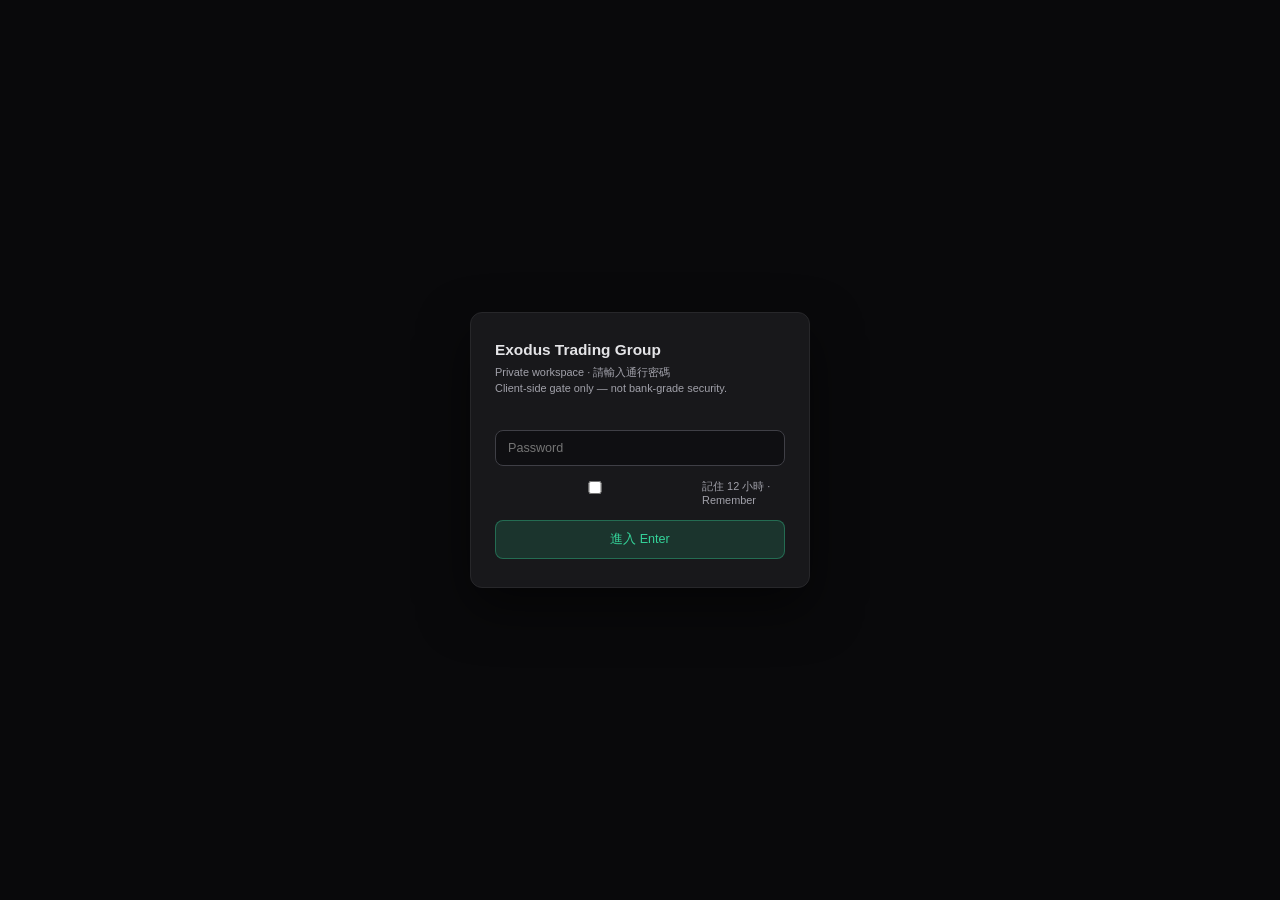
<file: files/index.html>
<!DOCTYPE html>
<html lang="zh-HK">
<head>
<script src="../auth.js"></script>
<link rel="icon" type="image/png" href="../favicon.png" />
<meta charset="UTF-8" />
<meta name="viewport" content="width=device-width, initial-scale=1.0" />
<title>檔案 Files · Exodus Trading Group</title>
<style>
:root{--bg:#09090b;--card:#18181b;--border:#27272a;--text:#e4e4e7;--muted:#a1a1aa;--emerald:#34d399;--faint:#71717a}
*{box-sizing:border-box}
html{font-size:14px}
html,body{height:100%}
body{margin:0;font-family:-apple-system,BlinkMacSystemFont,"Segoe UI","Noto Sans TC","PingFang TC",sans-serif;background:var(--bg);color:var(--text);display:flex;flex-direction:column}
header{border-bottom:1px solid var(--border);background:rgba(24,24,27,.92);position:sticky;top:0;z-index:20;padding:10px 16px;display:flex;flex-wrap:wrap;gap:10px;justify-content:space-between;align-items:center}
.brand-lockup{display:flex;align-items:center;gap:12px}
.brand-logo-link img{height:36px;width:auto;border-radius:6px;object-fit:cover;display:block}
h1{margin:0;font-size:1rem;font-weight:600}h1 span{color:var(--muted);font-weight:400;font-size:.8rem}
.header-menu{position:relative;display:inline-flex}
.menu-toggle{display:inline-flex;align-items:center;justify-content:center;width:36px;height:36px;border-radius:8px;background:var(--card);border:1px solid var(--border);color:var(--text);cursor:pointer}
.menu-dropdown{display:none;position:absolute;right:0;top:calc(100% + 6px);min-width:200px;padding:6px;border-radius:10px;background:#18181b;border:1px solid #27272a;z-index:50}
.header-menu.open .menu-dropdown{display:block}
.menu-dropdown a{display:flex;width:100%;padding:9px 12px;border-radius:7px;color:var(--text);font-size:.82rem;text-decoration:none}
.menu-dropdown a:hover{background:#27272a}
.menu-dropdown a.menu-active{color:var(--emerald);background:rgba(52,211,153,.1)}
.menu-section{font-size:.68rem;color:#71717a;padding:6px 12px 4px}
.menu-divider{height:1px;background:#27272a;margin:6px 4px}
.menu-font{padding:6px 12px 10px}
.menu-font label{display:block;font-size:.68rem;color:#71717a;margin-bottom:6px}
.menu-font select{width:100%;background:#111113;border:1px solid var(--border);color:var(--text);border-radius:7px;padding:7px 8px;font-size:.82rem}
.layout{flex:1;min-height:0;display:grid;grid-template-columns:minmax(260px,340px) 1fr}
.layout.side-off{grid-template-columns:1fr}
.layout.side-off .sidebar{display:none}
@media(max-width:860px){.layout{grid-template-columns:1fr;grid-template-rows:auto 1fr}.layout.side-off{grid-template-rows:1fr}}
.header-right{display:flex;align-items:center;gap:8px}
.side-tab{display:none;position:fixed;left:0;top:50%;transform:translateY(-50%);z-index:15;width:22px;height:72px;border:1px solid var(--border);border-left:none;border-radius:0 8px 8px 0;background:var(--card);color:var(--text);cursor:pointer;align-items:center;justify-content:center;padding:0}
.layout.side-off ~ .side-tab{display:flex}
.side-tab:hover{color:var(--emerald)}
.sidebar{border-right:1px solid var(--border);padding:14px;overflow:auto;background:#0c0c0e}
.note{color:var(--muted);font-size:.78rem;line-height:1.5;margin:0 0 10px}
.search{width:100%;background:#111113;border:1px solid var(--border);color:var(--text);border-radius:8px;padding:8px 10px;font-size:.82rem;margin-bottom:10px}
.cats{display:flex;flex-wrap:wrap;gap:6px;margin-bottom:12px}
.chip{border:1px solid var(--border);background:#111113;color:var(--text);border-radius:999px;padding:5px 10px;font-size:.75rem;cursor:pointer}
.chip.on{color:var(--emerald);border-color:rgba(52,211,153,.35);background:rgba(52,211,153,.12)}
.file{display:block;width:100%;text-align:left;border:1px solid var(--border);background:var(--card);color:inherit;border-radius:10px;padding:10px 12px;margin-bottom:8px;cursor:pointer}
.file.on{border-color:rgba(52,211,153,.4);background:rgba(52,211,153,.08)}
.file .t{font-size:.88rem;font-weight:600;margin:0 0 2px}
.file .e{font-size:.72rem;color:var(--muted)}
.file .m{font-size:.7rem;color:var(--faint);margin-top:6px;font-family:ui-monospace,monospace}
.empty{padding:24px 8px;color:var(--muted);font-size:.82rem;line-height:1.6}
.viewer{min-height:0;display:flex;flex-direction:column;background:#000}
.toolbar{display:flex;flex-wrap:wrap;gap:8px;align-items:center;padding:10px 14px;border-bottom:1px solid var(--border);background:#0f0f12}
.toolbar .ttl{flex:1;min-width:140px;font-size:.88rem;font-weight:600}
.toolbar .sub{display:block;font-size:.7rem;color:var(--muted);font-weight:400;margin-top:2px}
.btn{border:1px solid var(--border);background:var(--card);color:var(--text);border-radius:8px;padding:7px 12px;font-size:.78rem;cursor:pointer;text-decoration:none;display:inline-flex;align-items:center}
.btn.primary{color:var(--emerald);border-color:rgba(52,211,153,.35);background:rgba(52,211,153,.12)}
#frame{flex:1;width:100%;border:0;background:#111;min-height:70vh}
.placeholder{flex:1;display:flex;align-items:center;justify-content:center;color:var(--faint);font-size:.85rem;padding:24px;text-align:center}
</style>
</head>
<body>
<header>
  <div class="brand-lockup">
    <a href="../" class="brand-logo-link" title="總覽"><img src="../exodus-logo.jpg" alt="Exodus Trading Group" /></a>
    <h1>檔案 <span>Files</span></h1>
  </div>
  <div class="header-right">
    <button type="button" class="menu-toggle" id="sideToggle" onclick="toggleSide()" title="收起清單" aria-label="清單" aria-pressed="true">
      <svg viewBox="0 0 24 24" width="18" height="18" fill="none" stroke="currentColor" stroke-width="2"><rect x="3" y="4" width="18" height="16" rx="2"/><path d="M9 4v16"/></svg>
    </button>
  <div class="header-menu" id="headerMenu">
    <button type="button" class="menu-toggle" onclick="document.getElementById('headerMenu').classList.toggle('open')" aria-label="選單">
      <svg viewBox="0 0 24 24" fill="none" stroke="currentColor" stroke-width="2"><line x1="4" y1="7" x2="20" y2="7"/><line x1="4" y1="12" x2="20" y2="12"/><line x1="4" y1="17" x2="20" y2="17"/></svg>
    </button>
    <div class="menu-dropdown">
      <div class="menu-section">頁面</div>
      <a href="../">總覽 Home</a>
      <a href="../morning-brief/">早晨簡報 Brief</a>
      <a href="./" class="menu-active">檔案 Files</a>
      <a href="../chart/">圖表 TradingView</a>
      <a href="../options/">恒指期權 HSI OI</a>
      <a href="../cbbc/">牛熊街貨 CBBC</a>
      <a href="../calendar/">經濟日曆 Calendar</a>
      <a href="../stock-oi/">股票期權 Stocks</a>
      <a href="../futures/">期貨 Futures</a>
      <a href="../min/">分鐘時段 Session</a>
      <a href="../analysis/">交易表現 Analysis</a>
      <a href="../checklist/">開市清單 Checklist</a>
      <a href="../daily/">每日清單 Daily</a>
      <div class="menu-divider"></div>
      <div class="menu-section">顯示</div>
      <div class="menu-font" onclick="event.stopPropagation()">
        <label for="filesFontScale">字體大小 Font</label>
        <select id="filesFontScale" onchange="setFilesFont(this.value)">
          <option value="85">小 85%</option>
          <option value="100">標準 100%</option>
          <option value="115">中 115%</option>
          <option value="130">大 130%</option>
          <option value="150">更大 150%</option>
          <option value="170">最大 170%</option>
        </select>
      </div>
    </div>
  </div>
  </div>
</header>
<div class="layout" id="filesLayout">
  <aside class="sidebar">
    <p class="note" id="meta">載入中…</p>
    <input class="search" id="q" type="search" placeholder="搜尋檔名 / 備註" />
    <div class="cats" id="cats"></div>
    <div id="list"></div>
  </aside>
  <section class="viewer">
    <div class="toolbar" id="bar" style="display:none">
      <div>
        <div class="ttl" id="ttl"></div>
        <span class="sub" id="sub"></span>
      </div>
      <a class="btn" id="openTab" href="#" target="_blank" rel="noopener">新分頁開啟</a>
      <a class="btn primary" id="dl" href="#" download>下載 PDF</a>
    </div>
    <iframe id="frame" title="PDF" style="display:none"></iframe>
    <div class="placeholder" id="ph">左面揀一份 PDF 預覽。需要就撳下載。</div>
  </section>
</div>
<button type="button" class="side-tab" onclick="toggleSide()" title="顯示清單" aria-label="顯示清單">
  <svg viewBox="0 0 24 24" width="14" height="14" fill="none" stroke="currentColor" stroke-width="2"><polyline points="9 6 15 12 9 18"/></svg>
</button>
<script src="data.js?v=20260909g"></script>
<script>
document.addEventListener("click",function(e){var m=document.getElementById("headerMenu");if(m&&!m.contains(e.target))m.classList.remove("open");});
var FONT_LS="exodus_files_font_v1";
function applyFont(scale){
  var n=parseInt(scale,10)||100;
  if(n>170) n=170; if(n<85) n=85;
  document.documentElement.style.fontSize=(n/100*14)+"px";
  var sel=document.getElementById("filesFontScale");
  if(sel) sel.value=String(n);
}
function setFilesFont(scale){
  var n=parseInt(scale,10)||100;
  if(n>170) n=170; if(n<85) n=85;
  try{localStorage.setItem(FONT_LS,String(n));}catch(e){}
  applyFont(n);
}
(function(){var n=100; try{n=parseInt(localStorage.getItem(FONT_LS)||"100",10)||100;}catch(e){} applyFont(n);})();
var SIDE_LS="exodus_files_sidebar_v1";
function applySide(on){
  var lay=document.getElementById("filesLayout");
  if(lay) lay.classList.toggle("side-off", !on);
  var b=document.getElementById("sideToggle");
  if(b){
    b.setAttribute("aria-pressed", on?"true":"false");
    b.title=on?"收起清單":"顯示清單";
  }
}
function toggleSide(){
  var lay=document.getElementById("filesLayout");
  var on=!(lay&&lay.classList.contains("side-off"));
  on=!on;
  try{localStorage.setItem(SIDE_LS, on?"1":"0");}catch(e){}
  applySide(on);
}
(function(){
  var on=true;
  try{on=localStorage.getItem(SIDE_LS)!=="0";}catch(e){}
  applySide(on);
})();

var pack=window.EXODUS_FILES||{files:[]};
var FILES=pack.files||[];
window.pack=pack; window.FILES=FILES;
var CAT="全部";
var current=null;
window.current=null;
function esc(s){
  return String(s||"").replace(/[&<>"']/g,function(c){
    if(c==="&") return "&"+"amp;";
    if(c==="<") return "&"+"lt;";
    if(c===">") return "&"+"gt;";
    if(c==='"') return "&"+"quot;";
    return "&#39;";
  });
}

function cats(){
  var set=["全部"];
  FILES.forEach(function(f){ if(f.cat && set.indexOf(f.cat)<0) set.push(f.cat); });
  return set;
}
function filtered(){
  var q=(document.getElementById("q").value||"").trim().toLowerCase();
  return FILES.filter(function(f){
    if(CAT!=="全部" && f.cat!==CAT) return false;
    if(!q) return true;
    var blob=(f.title+" "+(f.titleEn||"")+" "+(f.note||"")+" "+(f.file||"")).toLowerCase();
    return blob.indexOf(q)>=0;
  });
}
function renderList(){
  document.getElementById("meta").textContent=(FILES.length?FILES.length+" 份檔案":"暫未有檔案")+" · 更新 "+(pack.asOf||"—");
  document.getElementById("cats").innerHTML=cats().map(function(c){
    return '<button type="button" class="chip'+(c===CAT?" on":"")+'" data-cat="'+c+'">'+c+'</button>';
  }).join("");
  var rows=filtered();
  var box=document.getElementById("list");
  if(!FILES.length){
    box.innerHTML='<div class="empty">未有 PDF。<br>喺對話傳檔案俾我，或者自己用 GitHub 加去 files/ 資料夾。</div>';
    return;
  }
  if(!rows.length){
    box.innerHTML='<div class="empty">冇符合篩選嘅檔案。</div>';
    return;
  }
  box.innerHTML=rows.map(function(f){
    return '<button type="button" class="file'+(current&&current.id===f.id?" on":"")+'" data-id="'+esc(f.id)+'">'+
      '<div class="t">'+esc(f.title)+'</div>'+
      (f.titleEn?'<div class="e">'+esc(f.titleEn)+'</div>':'')+
      '<div class="m">'+esc(f.cat||"PDF")+" · "+esc(f.date||"—")+(f.size?" · "+esc(f.size):"")+'</div></button>';
  }).join("");
}
function openFile(f){
  current=f;
  window.current=f;
  location.hash=f.id;
  document.getElementById("bar").style.display="flex";
  document.getElementById("ttl").textContent=f.title;
  document.getElementById("sub").textContent=(f.note||f.titleEn||"")+(f.date?" · "+f.date:"");
  var url=f.file;
  document.getElementById("frame").style.display="block";
  document.getElementById("frame").src=url;
  document.getElementById("ph").style.display="none";
  document.getElementById("openTab").href=url;
  var dl=document.getElementById("dl");
  dl.href=url;
  dl.setAttribute("download", (f.title||"file")+".pdf");
  renderList();
}
function pickFromHash(){
  var id=(location.hash||"").replace(/^#/,"");
  var f=FILES.find(function(x){return x.id===id;});
  if(f) openFile(f);
}
document.getElementById("cats").onclick=function(e){
  var b=e.target.closest("[data-cat]"); if(!b) return;
  CAT=b.getAttribute("data-cat"); renderList();
};
document.getElementById("list").onclick=function(e){
  var b=e.target.closest("[data-id]"); if(!b) return;
  var f=FILES.find(function(x){return x.id===b.getAttribute("data-id");});
  if(f) openFile(f);
};
document.getElementById("q").oninput=renderList;
window.addEventListener("hashchange", pickFromHash);
renderList();
pickFromHash();
</script>
</body>
</html>
</file>
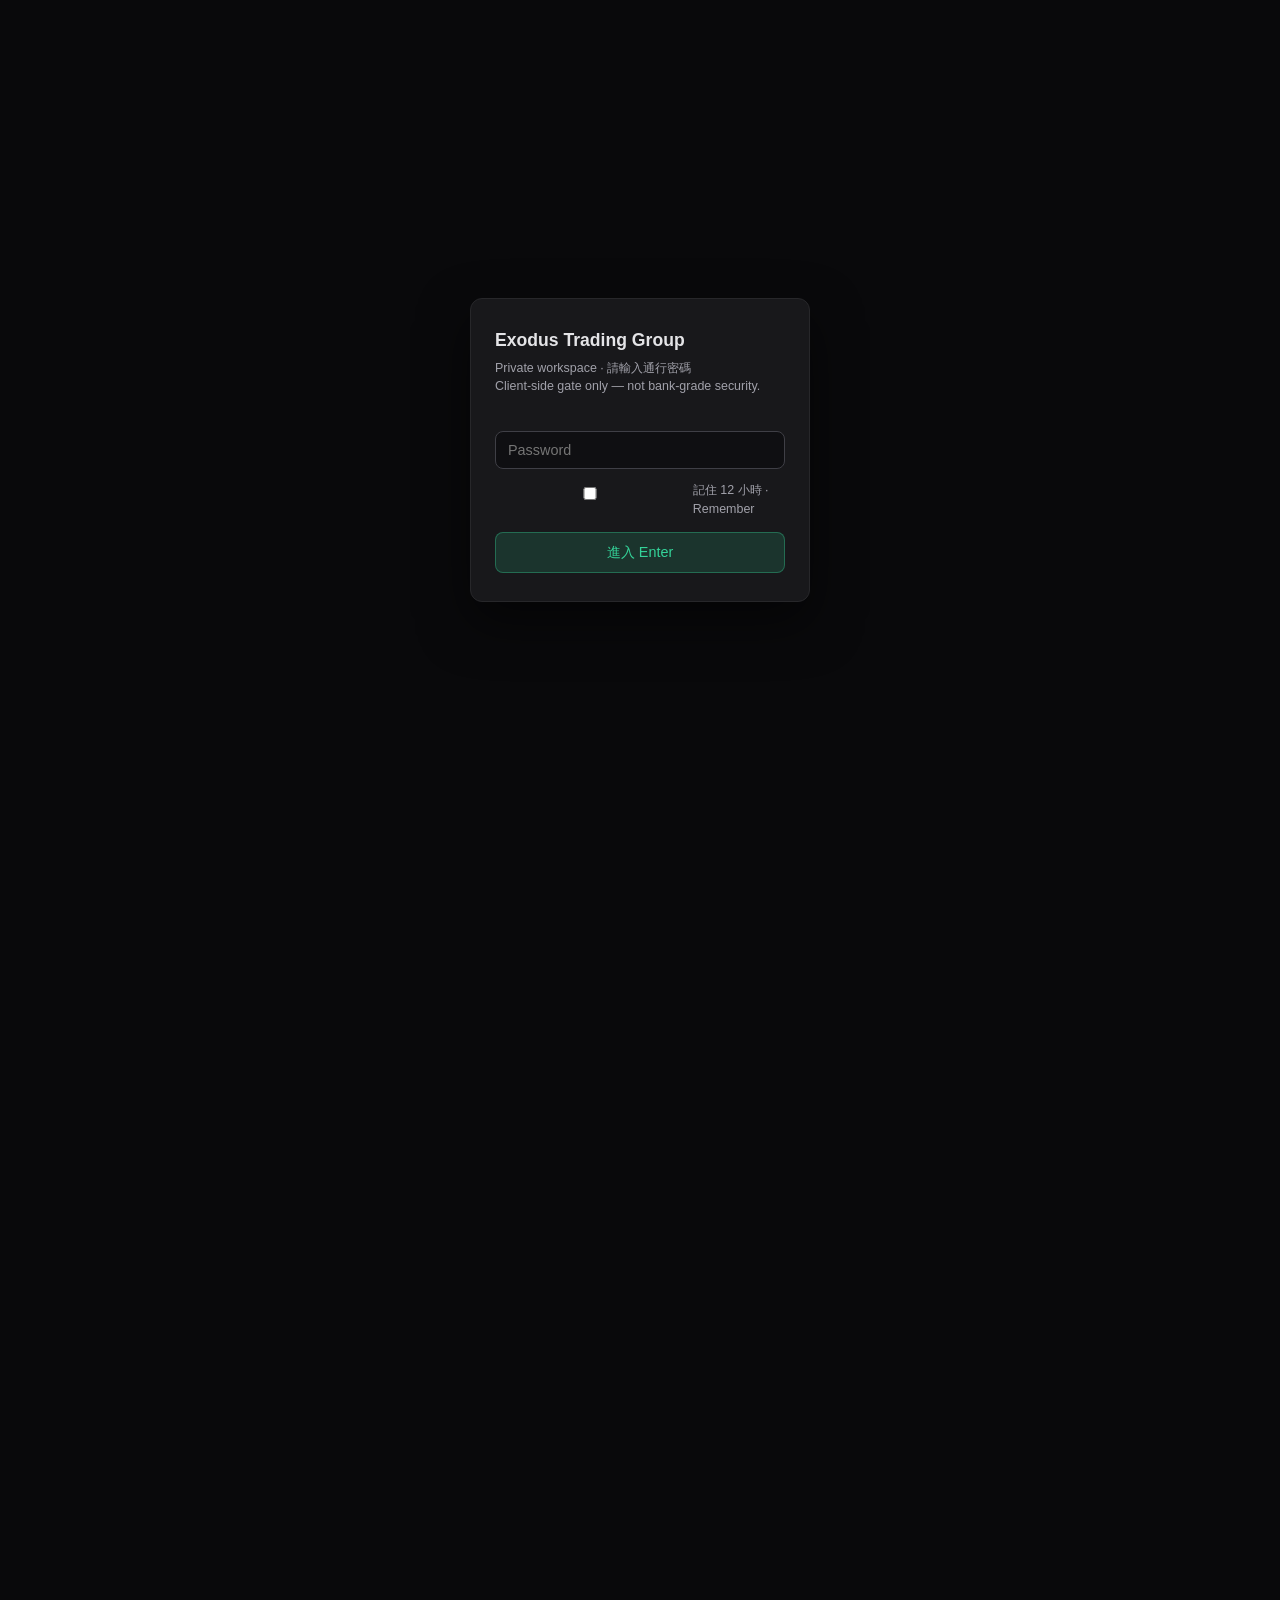
<file: futures/index.html>
<!DOCTYPE html>
<html lang="zh-Hant">
<head>
<script src="../auth.js"></script>

<link rel="icon" type="image/png" href="favicon.png" />
<link rel="apple-touch-icon" href="favicon.png" />
<meta charset="UTF-8" />
<meta name="viewport" content="width=device-width, initial-scale=1.0" />
<title>恒指期貨 · Exodus Trading Group</title>
<style>
:root{--font-scale:100%;--bg:#09090b;--card:#18181b;--border:#27272a;--text:#fafafa;--muted:#a1a1aa;--emerald:#34d399;--rose:#fb7185;--amber:#fbbf24;--sky:#38bdf8}
html{font-size:var(--font-scale)}
*{box-sizing:border-box;margin:0;padding:0}
body{font-family:ui-sans-serif,system-ui,-apple-system,"Noto Sans TC","PingFang TC",sans-serif;background:var(--bg);color:var(--text);line-height:1.5}
header{border-bottom:1px solid var(--border);background:rgba(24,24,27,.92);position:sticky;top:0;z-index:20;padding:12px 16px;display:flex;flex-wrap:wrap;gap:12px;justify-content:space-between;align-items:center}
h1{font-size:1.1rem;font-weight:600} h1 span{color:var(--muted);font-weight:400;font-size:.85rem}
.sub{font-size:.72rem;color:var(--muted)}
.site-nav{display:flex;gap:6px;margin-top:6px;flex-wrap:wrap}
.site-nav a{font-size:.72rem;padding:3px 10px;border-radius:999px;border:1px solid var(--border);color:var(--muted);text-decoration:none}
.site-nav a.active{background:#059669;color:#fff;border-color:#059669}
.site-nav a:hover:not(.active){border-color:#555;color:var(--text)}
select,input[type=date],input[type=number]{background:var(--card);color:var(--text);border:1px solid var(--border);border-radius:6px;padding:6px 10px;font-size:.8rem}
input[type=number]{width:90px}
.btn{background:var(--card);border:1px solid var(--border);color:var(--text);border-radius:6px;padding:5px 10px;font-size:.75rem;cursor:pointer}
.btn:hover{border-color:#555}
.container{padding:12px 16px 32px;max-width:100%;margin:0 auto}
.note{font-size:.75rem;color:var(--muted);margin-bottom:12px}
.filters{display:flex;flex-wrap:wrap;gap:10px;align-items:center;padding:10px 12px;background:var(--card);border:1px solid var(--border);border-radius:8px;margin-bottom:12px;font-size:.78rem}
.filters label{color:var(--muted);display:flex;align-items:center;gap:6px}
.filters input[type=checkbox]{accent-color:#34d399;width:14px;height:14px}
.analysis{display:grid;grid-template-columns:1fr 1fr;gap:12px;margin-bottom:16px}
@media(max-width:800px){.analysis,.fut-grid,.compare{grid-template-columns:1fr!important}}
.an-card{background:var(--card);border:1px solid var(--border);border-radius:8px;padding:14px}
.an-card h3{font-size:.82rem;font-weight:500;margin-bottom:10px;display:flex;justify-content:space-between;align-items:center}
.an-grid{display:grid;grid-template-columns:repeat(auto-fit,minmax(100px,1fr));gap:8px}
.an-item .l{font-size:.68rem;color:var(--muted)}.an-item .v{font-size:1.05rem;font-weight:600;font-family:ui-monospace,monospace}.an-item .s{font-size:.72rem;color:var(--muted);margin-top:2px}
.regime{display:grid;grid-template-columns:1fr 1fr;gap:8px;margin-top:4px}
.reg{border:1px solid var(--border);border-radius:6px;padding:8px 10px}
.reg .t{font-size:.72rem;color:var(--muted);margin-bottom:2px}.reg .n{font-size:1.2rem;font-weight:600;font-family:ui-monospace,monospace}
.reg.acc{border-color:rgba(52,211,153,.35)}.reg.dist{border-color:rgba(251,113,133,.35)}
.reg.sc{border-color:rgba(56,189,248,.35)}.reg.ll{border-color:rgba(251,191,36,.35)}
.bias{margin-top:10px;padding:8px 10px;border-radius:6px;font-size:.8rem;background:rgba(39,39,42,.6)}
.fut-grid{display:grid;grid-template-columns:1fr 1fr;gap:12px;margin-bottom:16px}
.fut-card{background:var(--card);border:1px solid var(--border);border-radius:8px;padding:14px}
.fut-card h2{font-size:.9rem;font-weight:500;margin-bottom:12px;display:flex;justify-content:space-between;align-items:center}
.metrics{display:grid;grid-template-columns:repeat(auto-fit,minmax(100px,1fr));gap:10px;margin-bottom:8px}
.m .l{font-size:.68rem;color:var(--muted)}.m .v{font-size:1.15rem;font-weight:600;font-family:ui-monospace,monospace}.m .s{font-size:.75rem}
.section{background:var(--card);border:1px solid var(--border);border-radius:8px;overflow:hidden;margin-bottom:12px}
.section-header{padding:10px 14px;border-bottom:1px solid var(--border);display:flex;justify-content:space-between;align-items:center;gap:8px;flex-wrap:wrap}
.section-header h3{font-size:.85rem;font-weight:500}
.tag{font-size:.7rem;color:var(--muted)}
table{width:100%;border-collapse:collapse;font-size:.82rem}
th{text-align:left;padding:8px 12px;font-size:.7rem;color:var(--muted);border-bottom:1px solid var(--border)}
td{padding:7px 12px;border-bottom:1px solid #1f1f23}
.tr{text-align:right}.mono{font-family:ui-monospace,monospace}
.pos{color:var(--emerald)}.neg{color:var(--rose)}.mu{color:var(--muted)}
th.sortable{cursor:pointer;user-select:none} th.sortable:hover{color:var(--text)} th.sortable.active{color:var(--emerald)}
tbody tr{cursor:pointer} tbody tr:hover td{background:rgba(39,39,42,.35)}
tr.row-selected td{background:rgba(16,185,129,.28)!important;box-shadow:inset 3px 0 0 #34d399}
.compare{display:grid;grid-template-columns:1fr 1fr 1fr;gap:10px;margin-bottom:16px}
.card{background:var(--card);border:1px solid var(--border);border-radius:8px;padding:12px}
.card .label{font-size:.7rem;color:var(--muted)}.card .value{font-size:1.1rem;font-weight:600;font-family:ui-monospace,monospace}
.modal-overlay{display:none;position:fixed;inset:0;background:rgba(0,0,0,.55);z-index:50;align-items:center;justify-content:center}
.modal-overlay.open{display:flex}
.modal{background:#121214;border:1px solid var(--border);border-radius:10px;padding:18px;width:min(420px,92vw);max-height:85vh;overflow:auto}
.modal h3{font-size:1rem;margin-bottom:14px}
.modal-row{display:flex;justify-content:space-between;align-items:center;padding:10px 0;border-bottom:1px solid #27272a;font-size:.85rem}
.modal-actions{display:flex;gap:8px;justify-content:flex-end;margin-top:14px}
.btn-primary{background:#059669;border:none;color:#fff;border-radius:6px;padding:7px 14px;cursor:pointer}
.btn-secondary{background:#27272a;border:none;color:var(--text);border-radius:6px;padding:7px 14px;cursor:pointer}
footer{text-align:center;padding:20px;font-size:.7rem;color:#52525b} footer a{color:var(--muted)}
@media print{.site-nav,.filters,.btn,.modal-overlay{display:none!important} body{background:#fff;color:#111}}


/* ========== Unified responsive (match HSI main) ========== */
*, *::before, *::after { box-sizing: border-box; }
html { -webkit-text-size-adjust: 100%; }
body { overflow-x: hidden; max-width: 100vw; }
.container, .tab-panels, header .inner {
  width: 100%;
  max-width: 100%;
  margin-left: auto;
  margin-right: auto;
  padding-left: 16px;
  padding-right: 16px;
  box-sizing: border-box;
}
header { width: 100%; box-sizing: border-box; }
.filters { flex-wrap: wrap; max-width: 100%; }
.tab-bar {
  display: flex;
  flex-wrap: wrap;
  gap: 6px;
  overflow-x: auto;
  -webkit-overflow-scrolling: touch;
  max-width: 100%;
}
.section, .card, .cmp-card, .an-card, .fut-card {
  max-width: 100%;
}
.section { overflow-x: auto; -webkit-overflow-scrolling: touch; }
table { width: 100%; max-width: 100%; }
img, svg { max-width: 100%; height: auto; }

@media (max-width: 1199px) {
  .zones { grid-template-columns: 1fr 1fr !important; }
}
@media (min-width: 1200px) {
  .zones { grid-template-columns: 1fr 1fr 1fr 1fr !important; }
}
@media (min-width: 1400px) {
  .container, .tab-panels, header .inner, .tab-bar {
    padding-left: 24px;
    padding-right: 24px;
  }
}

@media (max-width: 900px) {
  .container, .tab-panels { padding-left: 12px; padding-right: 12px; }
  header { padding-left: 12px; padding-right: 12px; }
  h1 { font-size: 1rem; }
  .grid-summary, .summary-grid { grid-template-columns: 1fr 1fr !important; }
  .cmp-grid, .analysis { grid-template-columns: 1fr !important; }
}

@media (max-width: 800px) {
  .zones, .futures-bar, .fut-grid, .compare, .lvl-grid, .dc-grid { grid-template-columns: 1fr !important; }
  .cmp-grid { grid-template-columns: 1fr !important; }
}

@media (max-width: 768px) {
  header {
    flex-direction: column !important;
    align-items: flex-start !important;
    padding: 10px 12px !important;
  }
  header .inner {
    flex-direction: column !important;
    align-items: flex-start !important;
    gap: 10px !important;
    padding: 0 10px !important;
    width: 100%;
  }
  header > div:last-child {
    width: 100%;
    display: flex;
    flex-wrap: wrap;
    gap: 8px;
    justify-content: flex-start !important;
  }
  .site-nav { width: 100%; flex-wrap: wrap; }
  .product-toggle { width: 100%; }
  .filters { padding: 8px 10px; width: 100%; }
  .filters label { font-size: 0.72rem; }
  .levels-card, .day-change .dc-grid { grid-template-columns: 1fr !important; }
  .stock-tabs { flex-wrap: wrap; width: 100%; }
  table { font-size: 0.75rem; }
  th, td { padding: 6px 8px !important; }
  .btn { padding: 6px 10px; }
  select, input[type="date"], input[type="number"], input[type="text"] {
    font-size: 16px !important;
  }
  .metrics { grid-template-columns: 1fr 1fr !important; }
  .an-grid, .regime { grid-template-columns: 1fr 1fr !important; }
  .modal { width: min(420px, 94vw) !important; }
}

@media (max-width: 480px) {
  h1 { font-size: 0.95rem; }
  h1 span { display: block; font-size: 0.72rem; margin-top: 2px; }
  .tab-btn, .prod-btn { font-size: 0.7rem; padding: 5px 8px; }
  .sub { font-size: 0.68rem; }
  .grid-summary, .summary-grid { grid-template-columns: 1fr !important; }
}

.brand-name{color:var(--emerald);font-weight:500;letter-spacing:.02em}
footer p:first-child{font-size:.8rem}

.brand-lockup{display:flex;align-items:center;gap:12px}
.brand-lockup img{height:40px;width:auto;border-radius:6px;object-fit:cover;flex-shrink:0}
.brand-lockup .brand-text{display:flex;flex-direction:column;gap:2px}
.brand-lockup .brand-text .brand-title{font-size:0.7rem;letter-spacing:0.12em;text-transform:uppercase;color:var(--muted);font-weight:500}
@media(max-width:768px){.brand-lockup img{height:32px}}

.brand-logo-link{display:block;line-height:0;border-radius:6px;overflow:hidden}
.brand-logo-link img{height:40px;width:auto;border-radius:6px;object-fit:cover;display:block;transition:opacity .15s}
.brand-logo-link:hover img{opacity:.85}
.brand-lockup{display:flex;align-items:center;gap:12px}
@media(max-width:768px){.brand-logo-link img{height:32px}}

/* Header menu (hamburger) */
.header-menu{position:relative;display:inline-flex;align-items:center}
.menu-toggle{
  display:inline-flex;align-items:center;justify-content:center;
  width:36px;height:36px;padding:0;border-radius:8px;
  background:var(--card,#18181b);border:1px solid var(--border,#27272a);
  color:var(--text,#e4e4e7);cursor:pointer;
}
.menu-toggle:hover{border-color:#3f3f46;background:#1f1f23}
.menu-toggle svg{width:18px;height:18px;display:block}
.menu-dropdown{
  display:none;position:absolute;right:0;top:calc(100% + 6px);
  min-width:140px;padding:6px;border-radius:10px;
  background:#18181b;border:1px solid #27272a;
  box-shadow:0 12px 32px rgba(0,0,0,.45);z-index:50;
}
.header-menu.open .menu-dropdown{display:block}
.menu-dropdown button{
  display:flex;align-items:center;gap:8px;width:100%;
  padding:9px 12px;border:none;border-radius:7px;
  background:transparent;color:var(--text,#e4e4e7);
  font-size:.82rem;cursor:pointer;text-align:left;
}
.menu-dropdown button:hover{background:#27272a}


.menu-dropdown a{
  display:flex;align-items:center;gap:8px;width:100%;
  padding:9px 12px;border-radius:7px;
  color:var(--text,#e4e4e7);font-size:.82rem;text-decoration:none;
  box-sizing:border-box;
}
.menu-dropdown a:hover{background:#27272a}
.menu-dropdown a.menu-active{color:#34d399;background:rgba(52,211,153,.1)}
.menu-section{font-size:.68rem;color:#71717a;padding:6px 12px 4px;letter-spacing:.04em}
.menu-divider{height:1px;background:#27272a;margin:6px 4px}
.menu-dropdown{min-width:168px}

.site-nav{display:none!important}

/* CSV intraday analyzer */
.csv-box{background:var(--card,#18181b);border:1px solid var(--border,#27272a);border-radius:10px;padding:14px 16px;margin-bottom:14px}
.csv-box h2{margin:0 0 10px;font-size:.85rem;font-weight:500;display:flex;justify-content:space-between;align-items:center;flex-wrap:wrap;gap:8px}
.csv-controls{display:flex;flex-wrap:wrap;gap:10px;align-items:center;margin-bottom:10px;font-size:.78rem}
.csv-controls label{color:var(--muted,#a1a1aa);display:flex;align-items:center;gap:6px}
.csv-controls input[type=file]{font-size:.75rem;color:var(--text,#e4e4e7)}
.csv-controls input[type=number]{width:70px;background:var(--card);border:1px solid var(--border);color:var(--text);border-radius:6px;padding:4px 6px}
.csv-summary{display:grid;grid-template-columns:repeat(auto-fit,minmax(120px,1fr));gap:8px;margin-bottom:10px}
.csv-kpi{background:#0f0f12;border:1px solid #1f1f23;border-radius:8px;padding:8px 10px}
.csv-kpi .l{font-size:.68rem;color:var(--muted);margin-bottom:2px}
.csv-kpi .v{font-family:ui-monospace,monospace;font-size:.9rem;font-weight:600}
.csv-events{overflow-x:auto;max-height:420px;overflow-y:auto}
.csv-events table{width:100%;border-collapse:collapse;font-size:.75rem}
.csv-events th{text-align:left;padding:6px 8px;color:var(--muted);font-size:.68rem;border-bottom:1px solid var(--border);position:sticky;top:0;background:#18181b}
.csv-events td{padding:5px 8px;border-bottom:1px solid #1f1f23;font-family:ui-monospace,monospace;white-space:nowrap}
.csv-events tr:hover{background:rgba(255,255,255,.03)}
.ev-spike{color:#fbbf24}
.ev-shrink{color:#a1a1aa}
.ev-abs{color:#34d399}
.ev-sc{color:#fb7185;font-weight:600}
.ev-bc{color:#34d399;font-weight:600}
.ev-setup{color:#60a5fa}

.csv-panels{display:grid;grid-template-columns:repeat(auto-fit,minmax(260px,1fr));gap:10px;margin-bottom:12px}
.csv-panel{background:#0f0f12;border:1px solid #1f1f23;border-radius:8px;padding:10px 12px}
.csv-panel h3{margin:0 0 8px;font-size:.75rem;font-weight:500;color:var(--muted,#a1a1aa)}
.csv-panel .ln{font-size:.75rem;font-family:ui-monospace,monospace;padding:2px 0;display:flex;justify-content:space-between;gap:8px}
.csv-panel .story{font-size:.78rem;line-height:1.45;color:var(--text,#e4e4e7)}

.csv-analysis{display:grid;grid-template-columns:repeat(auto-fit,minmax(280px,1fr));gap:10px;margin:12px 0}
.csv-an-card{background:#0f0f12;border:1px solid #1f1f23;border-radius:8px;padding:10px 12px}
.csv-an-card h3{margin:0 0 8px;font-size:.78rem;font-weight:500;color:var(--muted,#a1a1aa)}
.csv-an-card .line{font-size:.75rem;font-family:ui-monospace,monospace;padding:2px 0;line-height:1.45}
.csv-an-card .story{font-size:.8rem;line-height:1.5;color:var(--text,#e4e4e7)}
.csv-an-card .pill{display:inline-block;padding:1px 7px;border-radius:999px;font-size:.68rem;margin-right:4px}


.fut-tabs{display:flex;gap:0;border-bottom:1px solid var(--border,#27272a);margin:0 0 14px}
.fut-tab{
  background:transparent;border:none;color:var(--muted,#a1a1aa);
  padding:10px 16px;font-size:.85rem;cursor:pointer;
  border-bottom:2px solid transparent;
}
.fut-tab.active{color:var(--emerald,#34d399);border-bottom-color:var(--emerald,#34d399)}
.fut-panel{display:none}
.fut-panel.active{display:block}


.perf-table{width:100%;border-collapse:collapse;font-size:.75rem}
.perf-table th{text-align:left;padding:7px 8px;color:var(--muted);font-size:.68rem;border-bottom:1px solid var(--border);position:sticky;top:0;background:#18181b}
.perf-table td{padding:6px 8px;border-bottom:1px solid #1f1f23;font-family:ui-monospace,monospace;white-space:nowrap}
.perf-table select,.perf-table input{background:#0f0f12;border:1px solid var(--border);color:var(--text);border-radius:5px;padding:3px 6px;font-size:.75rem}
.perf-table input.pts{width:64px}
.perf-table input.notes{width:110px;font-family:inherit}
.tag-buy{display:inline-block;padding:1px 7px;border-radius:999px;font-size:.68rem;background:rgba(52,211,153,.15);color:#34d399}
.tag-sell{display:inline-block;padding:1px 7px;border-radius:999px;font-size:.68rem;background:rgba(251,113,133,.15);color:#fb7185}
.tag-a{display:inline-block;padding:1px 7px;border-radius:999px;font-size:.68rem;background:rgba(96,165,250,.15);color:#60a5fa}
.tag-b{display:inline-block;padding:1px 7px;border-radius:999px;font-size:.68rem;background:rgba(161,161,170,.12);color:#a1a1aa}
.tag-hv{color:#fbbf24}

.csv-empty{padding:28px 12px;text-align:center;color:var(--muted);font-size:.85rem;border:1px dashed #27272a;border-radius:8px;margin:8px 0}
.csv-subtabs{margin-bottom:14px}
.perf-table tr.res-win{box-shadow:inset 3px 0 0 #34d399}
.perf-table tr.res-loss{box-shadow:inset 3px 0 0 #fb7185}
.perf-table tr.res-scratch{box-shadow:inset 3px 0 0 #71717a}
.menu-dropdown button.menu-active{color:#34d399;background:rgba(52,211,153,.1)}
.fut-tabs{display:none!important}

.all-data-table th{vertical-align:bottom;min-width:72px;padding:4px 6px}
.all-data-table .col-head{font-size:.68rem;color:var(--muted);margin-bottom:4px;cursor:pointer;user-select:none;white-space:nowrap}
.all-data-table .col-head:hover{color:#34d399}
.all-data-table .col-head.sort-asc::after{content:" ▲";font-size:.6rem}
.all-data-table .col-head.sort-desc::after{content:" ▼";font-size:.6rem}
.all-data-table .col-filter{width:100%;min-width:56px;box-sizing:border-box;background:#0f0f12;border:1px solid #27272a;color:#e4e4e7;border-radius:4px;padding:3px 5px;font-size:.68rem}
.all-data-table .col-filter:focus{outline:none;border-color:#3f3f46}
.all-data-table .col-filter.has-filter{border-color:rgba(52,211,153,.5)}

.today-bias{
  background:linear-gradient(135deg, rgba(52,211,153,.08), rgba(24,24,27,.9));
  border:1px solid #27272a; border-radius:10px;
  padding:14px 16px; margin-bottom:14px;
}
.today-bias .tb-main{
  font-size:1.15rem; font-weight:600; letter-spacing:.02em; margin-bottom:6px;
}
.today-bias .tb-main.bull{ color:#34d399; }
.today-bias .tb-main.bear{ color:#fb7185; }
.today-bias .tb-main.mid{ color:#fbbf24; }
.today-bias .tb-main.flat{ color:#a1a1aa; }
.today-bias .tb-parts{
  font-size:.8rem; color:#a1a1aa; line-height:1.55;
  font-family:ui-monospace,monospace;
}
.today-bias .tb-parts span.sep{ color:#3f3f46; margin:0 6px; }


.tab-dragging{ opacity:.45; }
.tab-bar button, .csv-subtabs button, .stock-tabs button, .fut-tabs button { cursor:grab; }
</style>
</head>
<body>
<header>
  <div>
    <div class="brand-lockup"><a href="../" class="brand-logo-link" title="回到首頁"><img src="exodus-logo.jpg" alt="Exodus Trading Group" /></a><div class="brand-text"><h1>恒指期貨 <span>HSI / MHI Futures</span></h1></div></div>
  </div>
  <div style="display:flex;gap:8px;align-items:center;flex-wrap:wrap">
    <label class="mu" style="font-size:.75rem">日期</label>
    <select id="dateSelect" onchange="render(this.value)"></select>
    <div class="header-menu" id="headerMenu">
          <button type="button" class="menu-toggle" onclick="toggleHeaderMenu(event)" title="選單" aria-label="選單">
            <svg viewBox="0 0 24 24" fill="none" stroke="currentColor" stroke-width="2" stroke-linecap="round">
              <line x1="4" y1="7" x2="20" y2="7"/><line x1="4" y1="12" x2="20" y2="12"/><line x1="4" y1="17" x2="20" y2="17"/>
            </svg>
          </button>
          <div class="menu-dropdown">
            <div class="menu-section">期貨</div>
            <button type="button" id="menuFutDaily" onclick="closeHeaderMenu();switchFutTab('daily')">日線總覽</button>
            <button type="button" id="menuFutCsv" onclick="closeHeaderMenu();switchFutTab('csv')">分時 CSV</button>
            <div class="menu-divider"></div>
            <div class="menu-section">頁面</div>
            <a href="../">總覽 Home</a>
      <a href="../morning-brief/">早晨簡報 Brief</a>
            <a href="../options/">恒指期權 HSI OI</a>
            <a href="../stock-oi/">股票期權 Stocks</a>
            <a href="./" class="menu-active">期貨 Futures</a>
            <a href="../analysis/">交易表現 Analysis</a>
            <a href="../files/">檔案 Files</a>
      <a href="../checklist/">開市清單 Checklist</a>
      <a href="../daily/">每日清單 Daily</a>
            <div class="menu-divider"></div>
            <button type="button" onclick="closeHeaderMenu();window.print()">列印</button>
            <button type="button" onclick="closeHeaderMenu();openSettings()">設定</button>
          </div>
        </div>
  </div>
</header>

<div class="modal-overlay" id="settingsModal" onclick="if(event.target===this)closeSettings()">
  <div class="modal">
    <h3>設定 Settings</h3>
    <div class="modal-row"><label>字體大小</label>
      <select id="setFontScale">
        <option value="85">小 85%</option>
        <option value="100">標準 100%</option>
        <option value="115">中 115%</option>
        <option value="130">大 130%</option>
        <option value="150">更大 150%</option>
      </select>
    </div>
    <div class="modal-row"><label>分析視窗（日）</label>
      <select id="setWindow">
        <option value="10">近 10 日</option>
        <option value="15">近 15 日</option>
        <option value="20" selected>近 20 日</option>
        <option value="30">近 30 日</option>
        <option value="0">全部</option>
      </select>
    </div>
    <div class="modal-row"><label>預設最低成交量</label><input type="number" id="setMinVol" min="0" step="100" /></div>
    <div class="modal-row"><label>預設最低 OI</label><input type="number" id="setMinOI" min="0" step="100" /></div>
    <div class="modal-row"><label>隱藏無成交日</label><input type="checkbox" id="setHideZeroVol" /></div>
    <div class="modal-actions">
      <button class="btn-secondary" onclick="resetSettings()">重設</button>
      <button class="btn-secondary" onclick="closeSettings()">取消</button>
      <button class="btn-primary" onclick="saveSettings()">儲存</button>
    </div>
  </div>
</div>

<div class="container">
<div class="fut-panel active" id="panel-daily">
  <div class="note" id="status">載入中…</div>
  <div class="filters" id="filters">
    <label>分析視窗
      <select id="winSelect" onchange="onWindowChange()">
        <option value="10">近 10 日</option>
        <option value="15">近 15 日</option>
        <option value="20" selected>近 20 日</option>
        <option value="30">近 30 日</option>
        <option value="0">全部</option>
      </select>
    </label>
    <label>最低成交量 <input type="number" id="minVol" value="0" min="0" step="100" oninput="applyFilters()" /></label>
    <label>最低 OI <input type="number" id="minOI" value="0" min="0" step="100" oninput="applyFilters()" /></label>
    <label>只看 <select id="productFilter" onchange="applyFilters()">
      <option value="both">HSI + MHI</option>
      <option value="hsif">只 HSI</option>
      <option value="mhif">只 MHI</option>
    </select></label>
    <span class="tag" id="filterHint"></span>
  </div>

  <div id="todayBias" class="today-bias"></div>
  <div class="analysis" id="analysis"></div>
  <div id="levelsBias" style="margin-bottom:16px;"></div>
  <div class="compare" id="compare"></div>
  <div class="fut-grid" id="frontCards"></div>
  <div id="tables"></div>
  <div id="history"></div>
  
  </div>

  <div class="fut-panel" id="panel-csv">
  <div class="csv-subtabs" style="display:flex;gap:0;border-bottom:1px solid var(--border,#27272a);margin-bottom:12px">
    <button type="button" class="fut-tab active" id="csvSubPerf" onclick="switchCsvSub('perf')">訊號表現</button>
    <button type="button" class="fut-tab" id="csvSubFlow" onclick="switchCsvSub('flow')">流量分析</button>
    <button type="button" class="fut-tab" id="csvSubAll" onclick="switchCsvSub('all')">全部資料</button>
  </div>

  <!-- Performance -->
  <div id="csvPerfPanel">
    <div class="csv-box">
      <h2>
        <span>Order Flow 訊號 · 交易表現</span>
        <span class="tag" id="perfFileLabel">未上傳</span>
      </h2>
      <div class="csv-controls">
        <label>TradingView CSV（可多選）
          <input type="file" id="perfFiles" accept=".csv,text/csv" multiple onchange="onPerfFiles(event)" />
        </label>
        <label>由 <input type="date" id="perfFrom" onchange="renderPerf()" /></label>
        <label>至 <input type="date" id="perfTo" onchange="renderPerf()" /></label>
        <label><input type="checkbox" id="perfOnlyLogged" onchange="renderPerf()" /> 已填結果</label>
        <label><input type="checkbox" id="perfOnlyA" onchange="renderPerf()" /> 只 A</label>
        <label><input type="checkbox" id="perfOnlyHV" onchange="renderPerf()" /> 只 HV</label>
        <label>方向
          <select id="perfDir" onchange="renderPerf()">
            <option value="all">全部</option>
            <option value="BUY">BUY</option>
            <option value="SELL">SELL</option>
          </select>
        </label>
        <button type="button" class="btn" onclick="clearPerfData()">清除資料</button>
        <button type="button" class="btn" onclick="exportPerfCsv()">匯出結果 CSV</button>
      </div>
      <div class="note" id="perfDateNote">Entry: 1=BUY · -1=SELL · 2=BUY HV · -2=SELL HV　|　SQ: 3=A · 2=B　|　勝率只計 Win/Loss（不含 Scratch）　|　本機儲存</div>
      <div class="csv-summary" id="perfKpis"></div>
      <div class="csv-analysis" id="perfCharts"></div>
      <div class="csv-events" id="perfTable"></div>
    </div>
  </div>

  <!-- Flow analysis (existing) -->
  <div id="csvFlowPanel" style="display:none">
    <div class="csv-box" id="csvBox">
    <h2>
      <span>分時流量 · Flow · Vol / Absorption / SC·BC</span>
      <span class="tag" id="csvFileLabel">未上傳</span>
    </h2>
    <div class="csv-controls">
      <label>TradingView CSV
        <input type="file" id="csvFile" accept=".csv,text/csv" multiple onchange="onCsvFile(event)" />
      </label>
      <label>放量倍數 ≥
        <input type="number" id="csvSpikeMult" value="2" min="1" step="0.1" onchange="rerunCsv()" />
      </label>
      <label>縮量倍數 ≤
        <input type="number" id="csvShrinkMult" value="0.5" min="0.1" step="0.1" onchange="rerunCsv()" />
      </label>
      <label>牆距 (pts)
        <input type="number" id="csvWallPts" value="80" min="10" step="10" onchange="rerunCsv()" />
      </label>
      <label>大波幅 ≥ (pts)
        <input type="number" id="mmPts" value="50" min="20" step="10" onchange="rerunCsv()" />
      </label>
      <label>視窗 bars
        <input type="number" id="mmWin" value="20" min="5" max="60" step="1" onchange="rerunCsv()" />
      </label>
      <label>前/後 bars
        <input type="number" id="mmPrePost" value="15" min="5" max="40" step="1" onchange="rerunCsv()" />
      </label>
      <label><input type="checkbox" id="csvOnlyNearWall" onchange="rerunCsv()" /> 只顯示近牆事件</label>
      <label><input type="checkbox" id="csvOnlyKey" checked onchange="rerunCsv()" /> 只顯示關鍵 (Spike/Abs/SC/BC)</label>
    </div>
    <div class="note" style="margin-bottom:8px">流量事件分析（非 Entry 訊號）。可一次選多個 CSV，按時間合併。牆位取當日 HSI OI。數據只在瀏覽器。</div>
    <div class="csv-summary" id="csvSummary"></div>
    <div class="csv-analysis" id="csvAnalysis"></div>
    <div class="csv-events" id="csvEvents"></div>
    </div>
  </div>

  <!-- All data -->
  <div id="csvAllPanel" style="display:none">
    <div class="csv-box">
      <h2>
        <span>全部資料 · 可篩選</span>
        <span class="tag" id="allFileLabel">未上傳</span>
      </h2>
      <div class="csv-controls">
        <label>搜尋
          <input type="text" id="allSearch" placeholder="時間 / 數值…" oninput="renderAllData()" style="width:140px" />
        </label>
        <label>Entry
          <select id="allEntryFilter" onchange="renderAllData()">
            <option value="all">全部</option>
            <option value="sig">只訊號 ≠0</option>
            <option value="1">1 BUY</option>
            <option value="-1">-1 SELL</option>
            <option value="2">2 BUY HV</option>
            <option value="-2">-2 SELL HV</option>
            <option value="0">= 0</option>
          </select>
        </label>
        <label>Abs ≠0 <input type="checkbox" id="allAbsOnly" onchange="renderAllData()" /></label>
        <label>VCP ≠0 <input type="checkbox" id="allVcpOnly" onchange="renderAllData()" /></label>
        <label>最低 Volume
          <input type="number" id="allMinVol" value="0" min="0" step="1" onchange="renderAllData()" style="width:70px" />
        </label>
        <label>最多列
          <select id="allLimit" onchange="renderAllData()">
            <option value="200">200</option>
            <option value="500" selected>500</option>
            <option value="1000">1000</option>
            <option value="0">全部</option>
          </select>
        </label>
        <span class="tag" id="allRowCount">0 列</span>
      </div>
      <div class="note">顯示上傳 CSV 的所有欄位。可與「訊號表現」共用同一檔案（在訊號表現上傳後會同步到此）。</div>
      <div class="csv-events" id="allDataTable" style="max-height:70vh"></div>
    </div>
  </div>

</div>



<footer>
    <p>Exodus Trading Group · 數據僅供參考 · 不構成投資建議</p>
    <p style="margin-top:6px">
      <a id="srcH" href="#" target="_blank" rel="noopener">HSI Futures Report</a> ·
      <a id="srcM" href="#" target="_blank" rel="noopener">MHI Futures Report</a>
    </p>
  </footer>
</div>
<script src="../stock-oi/data.js"></script>
<script src="../data.js"></script>
<script>
const reports = (typeof window.STOCK_OI === "object" && window.STOCK_OI) ? window.STOCK_OI : {};
const dates = Object.keys(reports).sort().reverse();
let curDate = dates[0] || null;
let sortKey = "month", sortDir = "asc", sortProduct = "hsif";
let histSortKey = "date", histSortDir = "desc";

const DEFAULTS = { fontScale:100, minVol:0, minOI:0, hideZeroVol:false, window:20 };
function loadSettings(){
  try { return {...DEFAULTS, ...JSON.parse(localStorage.getItem("futures_settings")||"{}")}; }
  catch(e){ return {...DEFAULTS}; }
}
let settings = loadSettings();
let fontScale = settings.fontScale || 100;
let minVol = settings.minVol || 0;
let minOI = settings.minOI || 0;
let hideZeroVol = !!settings.hideZeroVol;
let analysisWindow = settings.window != null ? settings.window : 20;
document.documentElement.style.setProperty("--font-scale", fontScale + "%");

const fmt = n => (n==null||isNaN(n))?"—":Number(n).toLocaleString("en-US");
const fmtChg = n => { if(n==null||n===0) return "0"; return (n>0?"+":"")+Number(n).toLocaleString("en-US"); };
const chgClass = n => n>0?"pos":n<0?"neg":"mu";

function openSettings(){
  document.getElementById("setFontScale").value = String(fontScale);
  document.getElementById("setWindow").value = String(analysisWindow);
  document.getElementById("setMinVol").value = minVol;
  document.getElementById("setMinOI").value = minOI;
  document.getElementById("setHideZeroVol").checked = hideZeroVol;
  document.getElementById("settingsModal").classList.add("open");
}
function closeSettings(){ document.getElementById("settingsModal").classList.remove("open"); }
function saveSettings(){
  fontScale = parseInt(document.getElementById("setFontScale").value,10)||100;
  analysisWindow = parseInt(document.getElementById("setWindow").value,10);
  if(isNaN(analysisWindow)) analysisWindow = 20;
  minVol = parseInt(document.getElementById("setMinVol").value,10)||0;
  minOI = parseInt(document.getElementById("setMinOI").value,10)||0;
  hideZeroVol = document.getElementById("setHideZeroVol").checked;
  document.documentElement.style.setProperty("--font-scale", fontScale+"%");
  document.getElementById("minVol").value = minVol;
  document.getElementById("minOI").value = minOI;
  document.getElementById("setHideZeroVol").checked = hideZeroVol;
  document.getElementById("winSelect").value = String(analysisWindow);
  settings = {fontScale, minVol, minOI, hideZeroVol, window:analysisWindow};
  localStorage.setItem("futures_settings", JSON.stringify(settings));
  closeSettings();
  renderAnalysis();
  renderLevelsBias();
  renderTodayBias();
  applyFilters();
}
function resetSettings(){
  settings = {...DEFAULTS}; fontScale=100; minVol=0; minOI=0; hideZeroVol=false; analysisWindow=20;
  document.documentElement.style.setProperty("--font-scale","100%");
  document.getElementById("minVol").value=0;
  document.getElementById("minOI").value=0;
  document.getElementById("setHideZeroVol").checked=false;
  document.getElementById("winSelect").value="20";
  localStorage.setItem("futures_settings", JSON.stringify(settings));
  closeSettings(); renderAnalysis(); applyFilters();
}
function onWindowChange(){
  analysisWindow = parseInt(document.getElementById("winSelect").value,10);
  if(isNaN(analysisWindow)) analysisWindow = 20;
  settings.window = analysisWindow;
  localStorage.setItem("futures_settings", JSON.stringify(settings));
  renderAnalysis();
}

function onRowClick(tr){
  const table=tr.closest("table");
  if(table) table.querySelectorAll("tr.row-selected").forEach(r=>{ if(r!==tr) r.classList.remove("row-selected"); });
  tr.classList.toggle("row-selected");
}
function setSort(prod, key){
  if(sortProduct===prod && sortKey===key) sortDir = sortDir==="desc"?"asc":"desc";
  else { sortProduct=prod; sortKey=key; sortDir = key==="month"?"asc":"desc"; }
  render(curDate);
}
function setHistSort(key){
  if(histSortKey===key) histSortDir = histSortDir==="desc"?"asc":"desc";
  else { histSortKey=key; histSortDir="desc"; }
  renderHistory();
}
function arrow(prod, key){
  if(sortProduct!==prod || sortKey!==key) return '<span style="opacity:.4">↕</span>';
  return sortDir==="desc"?"↓":"↑";
}
function histArrow(key){
  if(histSortKey!==key) return '<span style="opacity:.4">↕</span>';
  return histSortDir==="desc"?"↓":"↑";
}
function sortMonths(months){
  const list=[...(months||[])];
  list.sort((a,b)=>{
    if(sortKey==="month"){ const va=a.month||"", vb=b.month||""; return sortDir==="desc"?vb.localeCompare(va):va.localeCompare(vb); }
    const va=+(a[sortKey]||0), vb=+(b[sortKey]||0);
    return sortDir==="desc"?vb-va:va-vb;
  });
  return list;
}
function onCal(){
  const v=document.getElementById("dateCal").value; if(!v) return;
  if(reports[v]) render(v);
  else {
    const c=dates.filter(d=>d<=v);
    if(c.length) render(c[0]); else if(dates.length) render(dates[dates.length-1]);
  }
}
function metricCard(label, value, sub, cls){
  return `<div class="m"><div class="l">${label}</div><div class="v">${value}</div>${sub!=null?`<div class="s ${cls||""}">${sub}</div>`:""}</div>`;
}
function frontCard(title, f, t){
  if(!f||!f.settle) return `<div class="fut-card"><h2>${title}</h2><div class="mu">無資料</div></div>`;
  return `<div class="fut-card">
    <h2><span>${title}</span><span class="tag">${f.month||""}</span></h2>
    <div class="metrics">
      ${metricCard("結算價", fmt(f.settle), fmtChg(f.settleChange), chgClass(f.settleChange))}
      ${metricCard("成交量", fmt(f.volume))}
      ${metricCard("未平倉", fmt(f.oi), fmtChg(f.oiChange), chgClass(f.oiChange))}
      ${metricCard("開市", fmt(f.open))}
      ${metricCard("最高", fmt(f.high))}
      ${metricCard("最低", fmt(f.low))}
      ${metricCard("全月份 OI", fmt((t&&t.oi)!=null?t.oi:f.oi), t&&t.oiChange!=null?fmtChg(t.oiChange):"", t?chgClass(t.oiChange):"")}
      ${metricCard("全月份成交", fmt((t&&t.volume)!=null?t.volume:f.volume))}
    </div>
  </div>`;
}
function getLiveFilters(){
  return {
    minVol: parseInt(document.getElementById("minVol").value,10)||0,
    minOI: parseInt(document.getElementById("minOI").value,10)||0,
    hideZero: document.getElementById("setHideZeroVol").checked,
    product: document.getElementById("productFilter").value || "both",
  };
}
function filterMonths(months, f){
  return (months||[]).filter(m=>{
    const vol = +(m.volume||0), oi = +(m.oi||0);
    if(f.hideZero && vol===0) return false;
    if(vol < f.minVol) return false;
    if(oi < f.minOI) return false;
    return true;
  });
}
function monthTable(prod, title, months){
  const f = getLiveFilters();
  if(f.product==="hsif" && prod!=="hsif") return "";
  if(f.product==="mhif" && prod!=="mhif") return "";
  let rows = filterMonths(months, f);
  if(sortProduct===prod) rows = sortMonths(rows);
  else rows = [...rows];
  const th=(k,label,cls="")=>`<th class="${cls} sortable ${sortProduct===prod&&sortKey===k?"active":""}" onclick="setSort('${prod}','${k}')">${label} ${arrow(prod,k)}</th>`;
  return `<div class="section">
    <div class="section-header"><h3>${title}</h3><span class="tag">顯示 ${rows.length} / ${(months||[]).length} 月份</span></div>
    <table><thead><tr>
      ${th("month","月份")}
      ${th("settle","結算價","tr")}
      ${th("settleChange","Δ結算","tr")}
      ${th("volume","成交量","tr")}
      ${th("oi","未平倉","tr")}
      ${th("oiChange","ΔOI","tr")}
      ${th("open","開","tr")}
      ${th("high","高","tr")}
      ${th("low","低","tr")}
    </tr></thead>
    <tbody>${rows.length?rows.map(m=>`<tr onclick="onRowClick(this)">
      <td class="mono">${m.month}</td>
      <td class="tr mono">${fmt(m.settle)}</td>
      <td class="tr mono ${chgClass(m.settleChange)}">${fmtChg(m.settleChange)}</td>
      <td class="tr mono">${fmt(m.volume)}</td>
      <td class="tr mono">${fmt(m.oi)}</td>
      <td class="tr mono ${chgClass(m.oiChange)}">${fmtChg(m.oiChange)}</td>
      <td class="tr mono mu">${fmt(m.open)}</td>
      <td class="tr mono mu">${fmt(m.high)}</td>
      <td class="tr mono mu">${fmt(m.low)}</td>
    </tr>`).join(""):'<tr><td colspan="9" class="mu" style="text-align:center;padding:14px">無符合條件</td></tr>'}
    </tbody></table>
  </div>`;
}

/** Build chronological daily series (oldest → newest) from all reports with HSI front */
function buildSeries(){
  const chrono = [...dates].sort(); // ascending
  const rows = [];
  for(const d of chrono){
    const r = reports[d];
    if(!r||!r.futures) continue;
    const hf = (r.futures.hsif||{}).front||{};
    const mf = (r.futures.mhif||{}).front||{};
    if(hf.settle==null && mf.settle==null) continue;
    rows.push({
      date: d,
      hSettle: hf.settle, hChg: hf.settleChange||0, hVol: hf.volume||0, hOI: hf.oi||0, hOIChg: hf.oiChange||0,
      mSettle: mf.settle, mChg: mf.settleChange||0, mVol: mf.volume||0, mOI: mf.oi||0, mOIChg: mf.oiChange||0,
    });
  }
  return rows;
}


function renderLevelsBias(){
  const box = document.getElementById("levelsBias");
  if(!box) return;
  const hsiReports = (typeof window.HSI_REPORTS === "object" && window.HSI_REPORTS) ? window.HSI_REPORTS : {};
  // Match current futures date if possible
  const hsiDates = Object.keys(hsiReports).sort().reverse();
  const hDate = hsiDates.find(d => d === curDate) || hsiDates[0];
  const hr = hDate ? hsiReports[hDate] : null;
  if(!hr || !hr.heavyZones){
    box.innerHTML = `<div class="an-card" style="grid-column:1/-1"><div class="mu" style="font-size:0.8rem">期權牆位：請確認根目錄 data.js（HSI OI）已上傳，以便顯示 Settle vs 重貨區</div></div>`;
    return;
  }
  const settle = (reports[curDate]?.futures?.hsif?.front?.settle)
    || hr.futures?.hsif?.front?.settle
    || null;
  const allCalls = hr.heavyZones.callWalls || [];
  const allPuts = hr.heavyZones.putWalls || [];
  let nearCall = null, nearPut = null;
  if(settle != null){
    const above = allCalls.filter(z => z.strike >= settle).sort((a,b)=>a.strike-b.strike);
    const below = allPuts.filter(z => z.strike <= settle).sort((a,b)=>b.strike-a.strike);
    nearCall = above[0] || null;
    nearPut = below[0] || null;
  }
  let biasTitle = "水平待定", biasNote = "";
  if(settle != null && (nearCall || nearPut)){
    const callAbove = nearCall && nearCall.strike > settle;
    const putBelow = nearPut && nearPut.strike < settle;
    if(callAbove && putBelow){
      biasTitle = "夾在牆中";
      biasNote = `上 Call ${nearCall.strike}（+${Math.round(nearCall.strike-settle)}）· 下 Put ${nearPut.strike}（${Math.round(nearPut.strike-settle)}）`;
    } else if(callAbove){
      biasTitle = "潛在阻力在上";
      biasNote = `最近 Call ${nearCall.strike} · +${Math.round(nearCall.strike-settle)} pts`;
    } else if(putBelow){
      biasTitle = "潛在支持在下";
      biasNote = `最近 Put ${nearPut.strike} · ${Math.round(nearPut.strike-settle)} pts`;
    } else {
      biasTitle = "牆位偏離 Settle";
      biasNote = "見恒指期權頁完整 Levels";
    }
  }
  box.innerHTML = `
    <div class="an-card" style="grid-column:1/-1">
      <h3><span>Settle vs 期權牆</span><span class="tag">HSI OI · ${hDate||"—"}</span></h3>
      <div style="font-size:0.9rem;font-weight:600;margin-bottom:4px;">${biasTitle}</div>
      <div style="font-size:0.78rem;color:var(--muted);margin-bottom:8px;">${biasNote || (settle!=null?"Settle "+fmt(settle):"無 Settle")}</div>
      <div class="an-grid">
        <div class="an-item"><div class="l">期貨結算</div><div class="v">${settle!=null?fmt(settle):"—"}</div></div>
        <div class="an-item"><div class="l">Call 牆</div><div class="v pos">${nearCall?nearCall.strike:"—"}</div>
          <div class="s">${nearCall&&settle!=null?((nearCall.strike-settle>=0?"+":"")+Math.round(nearCall.strike-settle)+" pts"):""}</div></div>
        <div class="an-item"><div class="l">Put 牆</div><div class="v neg">${nearPut?nearPut.strike:"—"}</div>
          <div class="s">${nearPut&&settle!=null?((nearPut.strike-settle>=0?"+":"")+Math.round(nearPut.strike-settle)+" pts"):""}</div></div>
      </div>
      <div class="bias mu"><a href="../" style="color:var(--muted)">→ 恒指期權頁看完整 Levels</a></div>
    </div>`;
}


function renderTodayBias(){
  const box = document.getElementById("todayBias");
  if(!box) return;

  // --- Streak + Price×OI from series ---
  const series = (typeof buildSeries === "function") ? buildSeries() : [];
  let streak = 0, streakDir = 0;
  for(let i = series.length-1; i >= 0; i--){
    const c = series[i].hChg;
    if(c === 0) break;
    const dir = c > 0 ? 1 : -1;
    if(streakDir === 0){ streakDir = dir; streak = 1; }
    else if(dir === streakDir) streak++;
    else break;
  }
  const streakText = streakDir > 0 ? `連升 ${streak} 日` : streakDir < 0 ? `連跌 ${streak} 日` : "持平";

  let win = (typeof analysisWindow === "number") ? analysisWindow : 20;
  const slice = (win > 0 && series.length) ? series.slice(-Math.min(win, series.length)) : series;
  let acc=0, dist=0, sc=0, ll=0, up=0, down=0;
  for(const x of slice){
    const c = x.hChg, oc = x.hOIChg;
    if(c > 0) up++; else if(c < 0) down++;
    if(c > 0 && oc > 0) acc++;
    else if(c < 0 && oc > 0) dist++;
    else if(c > 0 && oc < 0) sc++;
    else if(c < 0 && oc < 0) ll++;
  }
  const regimes = [
    ["新多", acc], ["新空", dist], ["回補", sc], ["平多", ll]
  ].sort((a,b)=>b[1]-a[1]);
  const topReg = regimes[0] ? regimes[0][0] : "—";
  const regNote = regimes.filter(x=>x[1]>0).map(x=>x[0]+x[1]).join(" · ") || "—";

  // --- Walls from HSI OI ---
  const hsiReports = (typeof window.HSI_REPORTS === "object" && window.HSI_REPORTS) ? window.HSI_REPORTS : {};
  const hsiDates = Object.keys(hsiReports).sort().reverse();
  const hDate = hsiDates.find(d => d === curDate) || hsiDates[0];
  const hr = hDate ? hsiReports[hDate] : null;
  const settle = (reports[curDate]?.futures?.hsif?.front?.settle)
    || hr?.futures?.hsif?.front?.settle
    || null;
  let wallTitle = "牆位 —";
  let wallNote = "";
  if(hr && hr.heavyZones && settle != null){
    const allCalls = hr.heavyZones.callWalls || [];
    const allPuts = hr.heavyZones.putWalls || [];
    const nearCall = allCalls.filter(z => z.strike >= settle).sort((a,b)=>a.strike-b.strike)[0];
    const nearPut = allPuts.filter(z => z.strike <= settle).sort((a,b)=>b.strike-a.strike)[0];
    const callAbove = nearCall && nearCall.strike >= settle;
    const putBelow = nearPut && nearPut.strike <= settle;
    const band = Math.max(settle * 0.01, 150);
    const callNear = nearCall && (nearCall.strike - settle) <= band * 1.2;
    const putNear = nearPut && (settle - nearPut.strike) <= band * 1.2;
    if(callNear && putNear && callAbove && putBelow){
      wallTitle = "夾在牆中";
      wallNote = `Call ${nearCall.strike} (+${Math.round(nearCall.strike-settle)}) · Put ${nearPut.strike} (${Math.round(nearPut.strike-settle)})`;
    } else if(callNear && callAbove){
      wallTitle = "潛在阻力";
      wallNote = `Call ${nearCall.strike} (+${Math.round(nearCall.strike-settle)})`;
    } else if(putNear && putBelow){
      wallTitle = "潛在支持";
      wallNote = `Put ${nearPut.strike} (${Math.round(nearPut.strike-settle)})`;
    } else {
      wallTitle = "牆遠";
      wallNote = [
        nearCall ? `Call ${nearCall.strike}` : null,
        nearPut ? `Put ${nearPut.strike}` : null
      ].filter(Boolean).join(" · ");
    }
  }

  // --- Path of least resistance (simple stack) ---
  let score = 0; // + bull, - bear
  if(streakDir > 0) score += Math.min(streak, 3);
  if(streakDir < 0) score -= Math.min(streak, 3);
  if(topReg === "新多" || topReg === "回補") score += 2;
  if(topReg === "新空" || topReg === "平多") score -= 2;
  if(wallTitle === "潛在支持") score += 1;
  if(wallTitle === "潛在阻力") score -= 1;
  if(wallTitle === "夾在牆中") score += 0;
  if(up > down + 2) score += 1;
  if(down > up + 2) score -= 1;

  let path = "中性路徑";
  let cls = "flat";
  if(score >= 3){ path = "偏多路徑"; cls = "bull"; }
  else if(score <= -3){ path = "偏空路徑"; cls = "bear"; }
  else if(score >= 1){ path = "略偏多"; cls = "bull"; }
  else if(score <= -1){ path = "略偏空"; cls = "bear"; }
  else if(wallTitle === "夾在牆中"){ path = "夾在牆中 · 觀望"; cls = "mid"; }

  const dateShow = curDate || "—";
  box.innerHTML = `
    <div class="tb-main ${cls}">${path}</div>
    <div class="tb-parts">
      ${dateShow}
      <span class="sep">·</span>${streakText}
      <span class="sep">·</span>${topReg}為主（${regNote}）
      <span class="sep">·</span>${wallTitle}${wallNote ? " · " + wallNote : ""}
      <span class="sep">·</span>Settle ${settle!=null ? Number(settle).toLocaleString("en-US") : "—"}
    </div>
  `;
}

function renderAnalysis(){
  const box = document.getElementById("analysis");
  if(!box) return;
  const series = buildSeries();
  if(!series.length){ box.innerHTML = ""; return; }

  let win = analysisWindow;
  const slice = (win > 0 && win < series.length) ? series.slice(-win) : series;
  const n = slice.length;
  const label = win > 0 ? `近 ${n} 日` : `全部 ${n} 日`;

  // Trend counts
  let up=0, down=0, flat=0;
  let sumUp=0, sumDn=0, volUp=0, volDn=0, nUp=0, nDn=0;
  let acc=0, dist=0, sc=0, ll=0;
  for(const x of slice){
    const c = x.hChg, oc = x.hOIChg;
    if(c > 0){ up++; sumUp += c; volUp += x.hVol; nUp++; }
    else if(c < 0){ down++; sumDn += c; volDn += x.hVol; nDn++; }
    else flat++;
    if(c > 0 && oc > 0) acc++;
    else if(c < 0 && oc > 0) dist++;
    else if(c > 0 && oc < 0) sc++;
    else if(c < 0 && oc < 0) ll++;
  }

  // Current streak (from newest backwards)
  let streak = 0, streakDir = 0;
  for(let i = series.length-1; i >= 0; i--){
    const c = series[i].hChg;
    if(c === 0) break;
    const dir = c > 0 ? 1 : -1;
    if(streakDir === 0){ streakDir = dir; streak = 1; }
    else if(dir === streakDir) streak++;
    else break;
  }
  const streakText = streakDir > 0 ? `連升 ${streak} 日` : streakDir < 0 ? `連跌 ${streak} 日` : "持平";
  const streakCls = streakDir > 0 ? "pos" : streakDir < 0 ? "neg" : "mu";

  // Net settle move in window
  const net = slice.reduce((s,x)=>s+(x.hChg||0), 0);
  const avgVolUp = nUp ? Math.round(volUp/nUp) : 0;
  const avgVolDn = nDn ? Math.round(volDn/nDn) : 0;

  // Bias hint
  let bias = "中性";
  let biasNote = "升跌日數接近，或需配合期權牆位";
  if(up > down + 2 && acc >= dist){
    bias = "偏多結構";
    biasNote = "升日較多，且 Price↑OI↑（新多）不少於 Price↓OI↑";
  } else if(down > up + 2 && dist >= acc){
    bias = "偏空結構";
    biasNote = "跌日較多，且 Price↓OI↑（新空）不少於 Price↑OI↑";
  } else if(sc > acc && sc > dist){
    bias = "回補主導";
    biasNote = "升日多伴隨 OI↓，偏向短線回補而非新多";
  } else if(ll > dist && ll > acc){
    bias = "長倉平倉主導";
    biasNote = "跌日多伴隨 OI↓，偏向長倉離場";
  }

  box.innerHTML = `
    <div class="an-card">
      <h3><span>趨勢摘要 Trend</span><span class="tag">${label}</span></h3>
      <div class="an-grid">
        <div class="an-item"><div class="l">升日</div><div class="v pos">${up}</div></div>
        <div class="an-item"><div class="l">跌日</div><div class="v neg">${down}</div></div>
        <div class="an-item"><div class="l">平日</div><div class="v mu">${flat}</div></div>
        <div class="an-item"><div class="l">目前</div><div class="v ${streakCls}">${streakText}</div></div>
        <div class="an-item"><div class="l">區間淨升跌</div><div class="v ${chgClass(net)}">${fmtChg(net)}</div></div>
        <div class="an-item"><div class="l">升日均量</div><div class="v">${fmt(avgVolUp)}</div></div>
        <div class="an-item"><div class="l">跌日均量</div><div class="v">${fmt(avgVolDn)}</div></div>
      </div>
      <div class="bias"><strong>${bias}</strong> · ${biasNote}</div>
    </div>
    <div class="an-card">
      <h3><span>Price × OI 結構</span><span class="tag">HSI 即月</span></h3>
      <div class="regime">
        <div class="reg acc"><div class="t">P↑ OI↑ 新多</div><div class="n pos">${acc}</div></div>
        <div class="reg dist"><div class="t">P↓ OI↑ 新空</div><div class="n neg">${dist}</div></div>
        <div class="reg sc"><div class="t">P↑ OI↓ 回補</div><div class="n" style="color:var(--sky)">${sc}</div></div>
        <div class="reg ll"><div class="t">P↓ OI↓ 平多</div><div class="n" style="color:var(--amber)">${ll}</div></div>
      </div>
      <div class="bias mu" style="margin-top:10px">
        新多 ${acc} · 新空 ${dist} · 回補 ${sc} · 平多 ${ll}
        ${acc+dist+sc+ll < n ? ` · 其餘 ${n-(acc+dist+sc+ll)} 日 OI 不變` : ""}
      </div>
    </div>`;
}

function renderHistory(){
  const box = document.getElementById("history");
  if(!box) return;
  const f = getLiveFilters();
  let rows = dates.map(d=>{
    const r = reports[d];
    if(!r||!r.futures) return null;
    const hf = (r.futures.hsif||{}).front||{};
    const mf = (r.futures.mhif||{}).front||{};
    return {
      date:d,
      hSettle:hf.settle, hChg:hf.settleChange, hVol:hf.volume, hOI:hf.oi, hOIChg:hf.oiChange,
      mSettle:mf.settle, mChg:mf.settleChange, mVol:mf.volume, mOI:mf.oi, mOIChg:mf.oiChange,
    };
  }).filter(Boolean);

  rows = rows.filter(r=>{
    const vol = Math.max(+(r.hVol||0), +(r.mVol||0));
    const oi = Math.max(+(r.hOI||0), +(r.mOI||0));
    if(f.hideZero && vol===0) return false;
    if(vol < f.minVol) return false;
    if(oi < f.minOI) return false;
    return true;
  });

  rows.sort((a,b)=>{
    let va, vb;
    if(histSortKey==="date"){ va=a.date; vb=b.date; return histSortDir==="desc"?vb.localeCompare(va):va.localeCompare(vb); }
    va=+(a[histSortKey]||0); vb=+(b[histSortKey]||0);
    return histSortDir==="desc"?vb-va:va-vb;
  });

  document.getElementById("filterHint").textContent = `歷史 ${rows.length} / ${dates.length} 日`;
  const th=(k,label,cls="")=>`<th class="${cls} sortable ${histSortKey===k?"active":""}" onclick="setHistSort('${k}')">${label} ${histArrow(k)}</th>`;
  const showH = f.product!=="mhif";
  const showM = f.product!=="hsif";

  box.innerHTML = `<div class="section">
    <div class="section-header"><h3>每日期貨紀錄</h3><span class="tag">點列載入當日詳情 · ${rows.length} 日</span></div>
    <table><thead><tr>
      ${th("date","日期")}
      ${showH?th("hSettle","HSI結算","tr"):""}
      ${showH?th("hChg","Δ","tr"):""}
      ${showH?th("hVol","HSI量","tr"):""}
      ${showH?th("hOI","HSI OI","tr"):""}
      ${showH?th("hOIChg","ΔOI","tr"):""}
      ${showM?th("mSettle","MHI結算","tr"):""}
      ${showM?th("mChg","Δ","tr"):""}
      ${showM?th("mVol","MHI量","tr"):""}
      ${showM?th("mOI","MHI OI","tr"):""}
    </tr></thead>
    <tbody>${rows.length?rows.map(r=>`<tr onclick="render('${r.date}');onRowClick(this)">
      <td class="mono">${r.date}</td>
      ${showH?`<td class="tr mono">${fmt(r.hSettle)}</td>`:""}
      ${showH?`<td class="tr mono ${chgClass(r.hChg)}">${fmtChg(r.hChg)}</td>`:""}
      ${showH?`<td class="tr mono">${fmt(r.hVol)}</td>`:""}
      ${showH?`<td class="tr mono">${fmt(r.hOI)}</td>`:""}
      ${showH?`<td class="tr mono ${chgClass(r.hOIChg)}">${fmtChg(r.hOIChg)}</td>`:""}
      ${showM?`<td class="tr mono">${fmt(r.mSettle)}</td>`:""}
      ${showM?`<td class="tr mono ${chgClass(r.mChg)}">${fmtChg(r.mChg)}</td>`:""}
      ${showM?`<td class="tr mono">${fmt(r.mVol)}</td>`:""}
      ${showM?`<td class="tr mono">${fmt(r.mOI)}</td>`:""}
    </tr>`).join(""):'<tr><td colspan="9" class="mu" style="text-align:center;padding:14px">無符合條件</td></tr>'}
    </tbody></table>
  </div>`;
}
function applyFilters(){
  if(!curDate) return;
  const r = reports[curDate];
  if(!r||!r.futures) return;
  const h=r.futures.hsif||{}, m=r.futures.mhif||{};
  document.getElementById("tables").innerHTML =
    monthTable("hsif", "HSI 各月份", h.months) + monthTable("mhif", "MHI 各月份", m.months);
  renderHistory();
}
function render(date){
  const r=reports[date];
  if(!r){ document.getElementById("status").textContent="無此日期資料"; return; }
  if(!r.futures || (!r.futures.hsif && !r.futures.mhif)){
    document.getElementById("status").textContent="此日期無期貨欄位 — 請用新版 fetch_stock_oi.py 更新 data.js";
    document.getElementById("compare").innerHTML="";
    document.getElementById("frontCards").innerHTML="";
    document.getElementById("tables").innerHTML="";
    return;
  }
  curDate=date;
  document.getElementById("status").textContent=`顯示 ${date} · ${dates.length} 個交易日`;
  document.getElementById("dateSelect").innerHTML=dates.map(d=>`<option value="${d}" ${d===date?"selected":""}>${d}</option>`).join("");
  const cal=document.getElementById("dateCal");
  if(cal){ cal.value=date; if(dates.length){ cal.min=dates[dates.length-1]; cal.max=dates[0]; } }
  const h=r.futures.hsif||{}, m=r.futures.mhif||{};
  const hf=h.front||{}, mf=m.front||{};
  document.getElementById("srcH").href=h.sourceUrl||"#";
  document.getElementById("srcM").href=m.sourceUrl||"#";

  const basis = (hf.settle&&mf.settle)? (hf.settle-mf.settle) : null;
  const oiRatio = (hf.oi&&mf.oi)? (hf.oi/mf.oi) : null;
  document.getElementById("compare").innerHTML = `
    <div class="card"><div class="label">HSI 結算</div><div class="value">${fmt(hf.settle)}</div><div class="${chgClass(hf.settleChange)}">${fmtChg(hf.settleChange)}</div></div>
    <div class="card"><div class="label">MHI 結算</div><div class="value">${fmt(mf.settle)}</div><div class="${chgClass(mf.settleChange)}">${fmtChg(mf.settleChange)}</div></div>
    <div class="card"><div class="label">HSI−MHI / OI比</div><div class="value" style="font-size:.95rem">${basis!=null?basis:"—"} / ${oiRatio!=null?oiRatio.toFixed(1)+"x":"—"}</div>
      <div class="mu" style="font-size:.72rem">價差 · HSI OI ÷ MHI OI</div></div>`;

  document.getElementById("frontCards").innerHTML =
    frontCard("恒生指數期貨 HSI", hf, h.total) + frontCard("小型恒指期貨 MHI", mf, m.total);
  renderAnalysis();
  renderLevelsBias();
  applyFilters();
}

document.getElementById("minVol").value = minVol;
document.getElementById("minOI").value = minOI;
document.getElementById("setHideZeroVol").checked = hideZeroVol;
document.getElementById("winSelect").value = String(analysisWindow);

if(dates.length) {
  const withFut = dates.find(d => reports[d] && reports[d].futures && (reports[d].futures.hsif || reports[d].futures.mhif));
  if (withFut) render(withFut);
  else {
    document.getElementById("status").textContent =
      "已載入 " + dates.length + " 日股票數據，但沒有期貨欄位。請上傳含 futures 的 stock-oi/data.js。";
  }
} else {
  document.getElementById("status").textContent =
    "讀不到 stock-oi/data.js。請確認路徑 /hsi-oi/stock-oi/data.js";
}


function toggleHeaderMenu(e){
  if(e) e.stopPropagation();
  const m = document.getElementById('headerMenu');
  if(!m) return;
  m.classList.toggle('open');
}
function closeHeaderMenu(){
  const m = document.getElementById('headerMenu');
  if(m) m.classList.remove('open');
}
document.addEventListener('click', function(e){
  const m = document.getElementById('headerMenu');
  if(!m) return;
  if(!m.contains(e.target)) m.classList.remove('open');
});



/* ===== TradingView CSV intraday analyzer ===== */
let _csvRows = null;
let _csvName = "";

function parseCsv(text){
  const lines = text.replace(/^\uFEFF/, "").trim().split(/\r?\n/);
  if(lines.length < 2) return [];
  const headers = lines[0].split(",").map(h => h.trim());
  const rows = [];
  for(let i=1;i<lines.length;i++){
    const line = lines[i];
    if(!line.trim()) continue;
    // simple CSV split (no nested quotes expected from TV)
    const cols = line.split(",");
    const o = {};
    headers.forEach((h, idx) => {
      let v = (cols[idx]||"").trim();
      if(v===""){ o[h] = null; return; }
      const n = Number(v);
      o[h] = isNaN(n) ? v : n;
    });
    rows.push(o);
  }
  return rows;
}

function csvNum(r, keys){
  for(const k of keys){
    if(r[k]!=null && r[k]!=="" && !isNaN(Number(r[k]))) return Number(r[k]);
  }
  return null;
}

function normalizeRow(r){
  const time = r.time || r.Time || r.datetime || "";
  const open = csvNum(r, ["open","Open"]);
  const high = csvNum(r, ["high","High"]);
  const low = csvNum(r, ["low","Low"]);
  const close = csvNum(r, ["close","Close"]);
  const vol = csvNum(r, ["Volume","volume"]);
  const volMa = csvNum(r, ["Volume MA","VolumeMA","volume_ma"]);
  const buy = csvNum(r, ["BuyVol","buyvol"]);
  const sell = csvNum(r, ["SellVol","sellvol"]);
  const delta = csvNum(r, ["Delta","delta"]) ?? ((buy!=null&&sell!=null)? buy-sell : null);
  const abs = csvNum(r, ["Absorption","absorption"]) || 0;
  const brk = csvNum(r, ["Volume Break 20 MA","Volume Break 20MA"]) || 0;
  const hvBuy = csvNum(r, ["High Volume Buy Side"]) || 0;
  const hvSell = csvNum(r, ["High Volume Sell Side"]) || 0;
  const div = csvNum(r, ["Delta Divergence"]) || 0;
  const entry = csvNum(r, ["Entry","entry"]) || 0;
  const sq = csvNum(r, ["SetupQuality","Setup Quality"]) || 0;
  const vcp = csvNum(r, ["VCP","vcp"]) || 0;
  const sess = csvNum(r, ["SessDeltaPct"]);
  const fromOpen = csvNum(r, ["FromOpenPts"]);
  const ratio = csvNum(r, ["Ratio","ratio"]);
  const polarity = csvNum(r, ["Polarity","polarity"]);
  const range = (high!=null && low!=null) ? (high-low) : null;
  return { time, open, high, low, close, vol, volMa, buy, sell, delta, abs, brk, hvBuy, hvSell, div, entry, sq, vcp, sess, fromOpen, ratio, polarity, range };
}

function getWallsForDate(dateStr){
  // dateStr YYYY-MM-DD from first bar
  const hsi = window.HSI_REPORTS || {};
  const stock = (typeof reports!=="undefined" && reports) ? reports : (window.STOCK_OI||{});
  let callWalls = [], putWalls = [], settle = null, src = "";
  if(hsi[dateStr]?.heavyZones){
    callWalls = hsi[dateStr].heavyZones.callWalls || [];
    putWalls = hsi[dateStr].heavyZones.putWalls || [];
    settle = hsi[dateStr].futures?.hsif?.front?.settle || hsi[dateStr].futures?.mhif?.front?.settle || null;
    src = "HSI OI "+dateStr;
  } else {
    // nearest earlier HSI date
    const keys = Object.keys(hsi).sort().reverse();
    const hit = keys.find(d => d <= dateStr);
    if(hit && hsi[hit]?.heavyZones){
      callWalls = hsi[hit].heavyZones.callWalls || [];
      putWalls = hsi[hit].heavyZones.putWalls || [];
      settle = hsi[hit].futures?.hsif?.front?.settle || null;
      src = "HSI OI "+hit+" (nearest)";
    }
  }
  // fallback: stock futures settle only
  if(settle==null && stock[dateStr]?.futures?.hsif?.front){
    settle = stock[dateStr].futures.hsif.front.settle;
    if(!src) src = "Futures settle "+dateStr;
  }
  return {
    callWalls: callWalls.slice(0,8),
    putWalls: putWalls.slice(0,8),
    settle,
    src: src || "無牆位資料"
  };
}

function nearWall(price, walls, pts){
  if(price==null) return null;
  let best = null;
  for(const w of walls||[]){
    const d = price - w.strike;
    if(Math.abs(d) <= pts){
      if(!best || Math.abs(d) < Math.abs(best.dist)) best = { strike: w.strike, dist: d, oi: w.oi };
    }
  }
  return best;
}



function analyzeCsv(rawRows){
  const rows = rawRows.map(normalizeRow).filter(r => r.close!=null);
  if(!rows.length) return null;

  const spikeMult = parseFloat(document.getElementById("csvSpikeMult")?.value)||2;
  const shrinkMult = parseFloat(document.getElementById("csvShrinkMult")?.value)||0.5;
  const wallPts = parseFloat(document.getElementById("csvWallPts")?.value)||80;
  const onlyNear = !!document.getElementById("csvOnlyNearWall")?.checked;
  const onlyKey = !!document.getElementById("csvOnlyKey")?.checked;

  const t0 = String(rows[0].time||"");
  const dateStr = t0.slice(0,10);
  const walls = getWallsForDate(dateStr);

  const deltas = rows.map(r => r.delta).filter(d => d!=null);
  const absD = deltas.map(d => Math.abs(d)).sort((a,b)=>a-b);
  const p90 = absD.length ? absD[Math.floor(absD.length*0.9)] : 20;
  const ranges = rows.map(r => r.range).filter(x => x!=null).sort((a,b)=>a-b);
  const rangeP75 = ranges.length ? ranges[Math.floor(ranges.length*0.75)] : 10;

  const events = [];
  let nSpike=0, nShrink=0, nAbs=0, nSC=0, nBC=0;
  const climaxEvents = [];

  // Wall touches
  const wallTouches = []; // {tm, side, strike, dist, close, delta, tags, rejected}
  // Absorption near walls
  const absNearWall = [];
  // Delta regimes per bar
  let regPushLong=0, regPushShort=0, regFakeUp=0, regFakeDown=0, regFlat=0;
  // HVN lite: volume by 20pt bin
  const bins = {};

  function isSpike(r){
    return (r.vol!=null && r.volMa!=null && r.volMa>0 && r.vol >= spikeMult*r.volMa) || !!r.brk;
  }
  function isShrink(r){
    return (r.vol!=null && r.volMa!=null && r.volMa>0 && r.vol <= shrinkMult*r.volMa);
  }

  for(let i=0;i<rows.length;i++){
    const r = rows[i];
    const tags = [];
    const volSpike = isSpike(r);
    const volShrink = isShrink(r);
    const isAbs = r.abs && r.abs!==0 && (r.vol==null||r.volMa==null||r.vol >= r.volMa*0.8);

    if(volSpike){ tags.push("SPIKE"); nSpike++; }
    if(volShrink){ tags.push("SHRINK"); nShrink++; }
    if(isAbs){ tags.push("ABS"); nAbs++; }

    const wide = r.range!=null && r.range >= rangeP75;
    const strongSell = r.delta!=null && r.delta <= -Math.max(p90, 8);
    const strongBuy = r.delta!=null && r.delta >= Math.max(p90, 8);
    const downBar = r.close!=null && r.open!=null && r.close < r.open;
    const upBar = r.close!=null && r.open!=null && r.close > r.open;

    const callN = nearWall(r.high ?? r.close, walls.callWalls, wallPts);
    const putN = nearWall(r.low ?? r.close, walls.putWalls, wallPts);

    const sc2 = volSpike && strongSell && (putN || (wide && downBar));
    const bc2 = volSpike && strongBuy && (callN || (wide && upBar));
    if(sc2){ tags.push("SC?"); nSC++; }
    if(bc2){ tags.push("BC?"); nBC++; }

    if(sc2 || bc2){
      const lookN = 10;
      const pre = rows.slice(Math.max(0,i-lookN), i);
      let preDelta = 0, preVol = 0, preAbs = 0, preSpike = 0, preShrink = 0;
      let maxExt = null, minExt = null;
      pre.forEach(p => {
        if(p.delta!=null) preDelta += p.delta;
        if(p.vol!=null) preVol += p.vol;
        if(p.abs) preAbs++;
        if(typeof isSpike==="function" && isSpike(p)) preSpike++;
        if(typeof isShrink==="function" && isShrink(p)) preShrink++;
        if(p.high!=null) maxExt = maxExt==null ? p.high : Math.max(maxExt, p.high);
        if(p.low!=null) minExt = minExt==null ? p.low : Math.min(minExt, p.low);
      });
      const path = sc2
        ? (minExt!=null && r.low!=null && r.low <= minExt ? "創低後高潮 (new low then climax)" : "下跌中高潮 (climax in down-move)")
        : (maxExt!=null && r.high!=null && r.high >= maxExt ? "創高後高潮 (new high then climax)" : "上漲中高潮 (climax in up-move)");
      let lean = "前段 Delta 平衡 (balanced delta before)";
      if(preDelta > 20) lean = "前段偏多 Delta (buy pressure before)";
      else if(preDelta < -20) lean = "前段偏空 Delta (sell pressure before)";
      const absNote = preAbs >= 2 ? ("前 "+lookN+" 根含 "+preAbs+" 次 Abs ("+preAbs+"x absorption before)") : (preAbs===1 ? "前段有 1 次 Abs (1x absorption before)" : "前段無 Abs (no absorption before)");
      const post = rows.slice(i+1, i+6);
      let postNote = "數據不足 (not enough bars after)";
      if(post.length){
        const lastP = post[post.length-1];
        if(sc2 && lastP.close!=null && r.low!=null){
          postNote = lastP.close > r.low + (r.range||10)*0.5 ? "之後反彈 · bounce after (SC may be valid)" : "之後續跌 · continued lower (trend continuation)";
        }
        if(bc2 && lastP.close!=null && r.high!=null){
          postNote = lastP.close < r.high - (r.range||10)*0.5 ? "之後回落 · fade after (BC may be valid)" : "之後續升 · continued higher (trend continuation)";
        }
      }
      const tmC = String(r.time).includes("T") ? String(r.time).slice(11,16) : String(r.time).slice(-8,-3);
      climaxEvents.push({
        type: sc2 ? "SC?" : "BC?",
        tm: tmC, time: r.time, close: r.close, high: r.high, low: r.low,
        delta: r.delta, vol: r.vol, path: path, lean: lean, absNote: absNote, postNote: postNote,
        preDelta: preDelta, preVol: preVol, preSpike: preSpike, preShrink: preShrink, preAbs: preAbs,
        callN: callN ? callN.strike : null,
        putN: putN ? putN.strike : null,
        fromOpen: r.fromOpen
      });
    }
    if(r.entry||r.sq||r.vcp) tags.push("SETUP");
    if(r.div) tags.push("DIV");
    if(r.hvBuy) tags.push("HV-BUY");
    if(r.hvSell) tags.push("HV-SELL");

    const tm = String(r.time).includes("T") ? String(r.time).slice(11,16) : String(r.time).slice(-8,-3);

    // --- Wall interaction ---
    if(callN){
      // reject if next few bars don't break far above
      let rejected = false;
      const look = rows.slice(i+1, i+6);
      if(look.length){
        const maxH = Math.max(...look.map(x => x.high??x.close));
        rejected = maxH < callN.strike + wallPts*0.5 && (r.delta==null || r.delta<=0 || isAbs);
      }
      wallTouches.push({ tm, side:"Call", strike:callN.strike, dist:callN.dist, close:r.close, delta:r.delta, volSpike, isAbs, sc:sc2, bc:bc2, rejected });
    }
    if(putN){
      let held = false;
      const look = rows.slice(i+1, i+6);
      if(look.length){
        const minL = Math.min(...look.map(x => x.low??x.close));
        held = minL > putN.strike - wallPts*0.5 && (r.delta==null || r.delta>=0 || isAbs);
      }
      wallTouches.push({ tm, side:"Put", strike:putN.strike, dist:putN.dist, close:r.close, delta:r.delta, volSpike, isAbs, sc:sc2, bc:bc2, held });
    }

    if(isAbs && (callN||putN)){
      absNearWall.push({ tm, close:r.close, delta:r.delta, call:callN, put:putN });
    }

    // --- Price × Delta regime (bar vs prior) ---
    if(i>0 && r.delta!=null && rows[i-1].close!=null && r.close!=null){
      const dp = r.close - rows[i-1].close;
      const d = r.delta;
      if(dp>0 && d>0) regPushLong++;
      else if(dp<0 && d<0) regPushShort++;
      else if(dp>0 && d<0) regFakeUp++;
      else if(dp<0 && d>0) regFakeDown++;
      else regFlat++;
    }

    // --- HVN lite ---
    if(r.close!=null && r.vol!=null){
      const bin = Math.round(r.close/20)*20;
      bins[bin] = (bins[bin]||0) + r.vol;
    }

    if(!tags.length) continue;
    if(onlyKey && !tags.some(x => ["SPIKE","ABS","SC?","BC?"].includes(x))) continue;
    if(onlyNear && !callN && !putN) continue;

    let wallNote = "";
    if(callN) wallNote += `Call ${callN.strike} (${callN.dist>=0?"+":""}${Math.round(callN.dist)}) `;
    if(putN) wallNote += `Put ${putN.strike} (${putN.dist>=0?"+":""}${Math.round(putN.dist)})`;

    events.push({
      tm, time: r.time, close: r.close, high: r.high, low: r.low,
      vol: r.vol, delta: r.delta, tags, wallNote: wallNote.trim(),
      nearCall: !!callN, nearPut: !!putN, sess: r.sess, fromOpen: r.fromOpen
    });
  }

  // HVN top 5
  const hvn = Object.entries(bins).map(([p,v])=>({price:+p, vol:v})).sort((a,b)=>b.vol-a.vol).slice(0,5);

  // Session story
  const first = rows[0], last = rows[rows.length-1];
  const netDelta = deltas.reduce((a,b)=>a+b,0);
  const story = buildSessionStory({ first, last, netDelta, regPushLong, regPushShort, regFakeUp, regFakeDown, wallTouches, nSC, nBC, walls });

  // Failures: SETUP then opposite delta
  const failures = [];
  for(let i=0;i<rows.length;i++){
    const r = rows[i];
    if(!(r.entry||r.sq||r.vcp)) continue;
    const fut = rows.slice(i+1, i+11);
    if(!fut.length || r.delta==null) continue;
    const sumD = fut.reduce((a,x)=>a+(x.delta||0),0);
    if(r.delta>0 && sumD < -p90) failures.push({ tm: String(r.time).slice(11,16), type:"多頭 SETUP 後 Delta 轉弱", close:r.close });
    if(r.delta<0 && sumD > p90) failures.push({ tm: String(r.time).slice(11,16), type:"空頭 SETUP 後 Delta 轉強", close:r.close });
  }

  // Last 30 bars regime
  const tail = rows.slice(-30);
  let tL=0,tS=0,tFU=0,tFD=0;
  for(let i=1;i<tail.length;i++){
    const a=tail[i-1], b=tail[i];
    if(a.close==null||b.close==null||b.delta==null) continue;
    const dp=b.close-a.close, d=b.delta;
    if(dp>0&&d>0) tL++; else if(dp<0&&d<0) tS++; else if(dp>0&&d<0) tFU++; else if(dp<0&&d>0) tFD++;
  }


  
  // ===== Major Moves Analysis – Order Flow before / during / after =====
  const mmPts = parseFloat(document.getElementById("mmPts")?.value) || 50;
  const mmWin = parseInt(document.getElementById("mmWin")?.value, 10) || 20;
  const mmPrePost = parseInt(document.getElementById("mmPrePost")?.value, 10) || 15;
  const bigMoves = [];

  function absBucket(a){
    const v = Math.abs(Number(a)||0);
    if(v >= 3) return "Extreme";
    if(v >= 2) return "Strong";
    if(v >= 1) return "Medium";
    return "None";
  }

  function packOF(slice, label){
    if(!slice || !slice.length) return { label, n:0 };
    let sumD=0, sumV=0, sumRatio=0, nRatio=0, spikes=0, shrinks=0;
    let absEx=0, absSt=0, absMd=0, vcpN=0, hvN=0, divN=0;
    let upBars=0, downBars=0, polPos=0, polNeg=0, polFlip=0;
    let prevPol = null;
    let maxR=0, minR=1e9;
    slice.forEach(p=>{
      if(p.delta!=null) sumD += p.delta;
      if(p.vol!=null) sumV += p.vol;
      if(p.ratio!=null){ sumRatio += p.ratio; nRatio++; }
      if(typeof isSpike==="function" && isSpike(p)) spikes++;
      if(typeof isShrink==="function" && isShrink(p)) shrinks++;
      const b = absBucket(p.abs);
      if(b==="Extreme") absEx++;
      else if(b==="Strong") absSt++;
      else if(b==="Medium") absMd++;
      if(p.vcp) vcpN++;
      if(p.hvBuy || p.hvSell) hvN++;
      if(p.div) divN++;
      if(p.range!=null){ maxR=Math.max(maxR,p.range); minR=Math.min(minR,p.range); }
      if(p.close!=null && p.open!=null){
        if(p.close>p.open) upBars++;
        else if(p.close<p.open) downBars++;
      }
      const pol = p.polarity!=null ? p.polarity : (p.delta!=null ? p.delta : null);
      if(pol!=null){
        if(pol>0) polPos++; else if(pol<0) polNeg++;
        if(prevPol!=null && ((prevPol>0&&pol<0)||(prevPol<0&&pol>0))) polFlip++;
        prevPol = pol;
      }
    });
    const first=slice[0], last=slice[slice.length-1];
    const netP = (first.close!=null&&last.close!=null) ? last.close-first.close : null;
    return {
      label, n: slice.length,
      sumD, sumV, avgVol: sumV/slice.length,
      avgRatio: nRatio ? sumRatio/nRatio : null,
      spikes, shrinks,
      absEx, absSt, absMd, absAny: absEx+absSt+absMd,
      vcpN, hvN, divN,
      maxR: maxR||null, minR: minR===1e9?null:minR,
      upBars, downBars, polPos, polNeg, polFlip,
      netP,
      sessLast: last.sess!=null ? last.sess : null,
      fromOpenLast: last.fromOpen!=null ? last.fromOpen : null,
      closeFirst: first.close, closeLast: last.close
    };
  }

  function tagsFor(m){
    const tags = [];
    const pre = m.pre, post = m.post, mid = m.during;
    if(pre.n){
      if(pre.shrinks >= pre.n*0.35) tags.push("pre: volume dry-up");
      if(pre.vcpN >= 2) tags.push("pre: VCP present");
      if(pre.vcpN === 0) tags.push("pre: no VCP");
      if(pre.absEx >= 1) tags.push("pre: Extreme Abs");
      if(pre.absAny >= 2) tags.push("pre: Abs cluster");
      if(pre.hvN >= 1) tags.push("pre: HV trigger");
      if(m.dir==="UP" && pre.sumD < -15) tags.push("pre: sell-delta then UP (absorb/cover)");
      if(m.dir==="DOWN" && pre.sumD > 15) tags.push("pre: buy-delta then DOWN (distribute)");
      if(pre.netP!=null && Math.abs(pre.netP) < mmPts*0.3) tags.push("pre: price coiling");
      if(pre.avgRatio!=null && pre.avgRatio >= 2) tags.push("pre: high Ratio");
      if(pre.avgRatio!=null && pre.avgRatio < 1.2) tags.push("pre: low Ratio");
    }
    if(mid.n){
      if(mid.polFlip >= 2) tags.push("during: polarity flips");
      else if(m.dir==="UP" && mid.polPos > mid.polNeg) tags.push("during: polarity holds long");
      else if(m.dir==="DOWN" && mid.polNeg > mid.polPos) tags.push("during: polarity holds short");
      if(mid.absAny >= 2) tags.push("during: Abs while moving");
      if(mid.avgVol > (pre.avgVol||0)*1.4) tags.push("during: volume expands");
    }
    if(post.n){
      if(m.dir==="UP" && post.sumD < 0) tags.push("after: delta fades");
      if(m.dir==="DOWN" && post.sumD > 0) tags.push("after: delta bounces");
      if(m.dir==="UP" && post.netP!=null && post.netP < 0) tags.push("after: give-back");
      if(m.dir==="DOWN" && post.netP!=null && post.netP > 0) tags.push("after: bounce");
      if(m.dir==="UP" && post.netP!=null && post.netP > 0) tags.push("after: continuation up");
      if(m.dir==="DOWN" && post.netP!=null && post.netP < 0) tags.push("after: continuation down");
      if(post.absEx >= 1) tags.push("after: Extreme Abs");
      if(post.vcpN >= 1) tags.push("after: VCP");
      if(post.divN >= 1) tags.push("after: Delta divergence");
      if(post.shrinks >= post.n*0.35) tags.push("after: volume dies");
      if(post.spikes >= 2) tags.push("after: still active");
    }
    return tags;
  }

  if(rows.length >= mmWin + 5){
    const used = new Set();
    for(let i = mmWin; i < rows.length; i++){
      const a = rows[i - mmWin], b = rows[i];
      if(a.close==null || b.close==null) continue;
      const move = b.close - a.close;
      if(Math.abs(move) < mmPts) continue;
      let skip = false;
      for(const u of used){ if(Math.abs(u - i) < Math.floor(mmWin * 0.6)){ skip = true; break; } }
      if(skip) continue;

      const seg = rows.slice(i - mmWin, i + 1);
      let lo = seg[0], hi = seg[0];
      seg.forEach(r => {
        if(r.low!=null && (lo.low==null || r.low < lo.low)) lo = r;
        if(r.high!=null && (hi.high==null || r.high > hi.high)) hi = r;
      });
      const isUp = move > 0;
      const startR = isUp ? lo : hi;
      const endR = isUp ? hi : lo;
      const pts = isUp ? ((endR.high??endR.close) - (startR.low??startR.close))
                       : ((startR.high??startR.close) - (endR.low??endR.close));
      if(pts < mmPts) continue;
      used.add(i);

      const sIdx = Math.max(0, rows.indexOf(startR));
      const eIdx = Math.max(sIdx, rows.indexOf(endR));
      const duration = Math.max(1, eIdx - sIdx + 1);

      const pre = packOF(rows.slice(Math.max(0, sIdx - mmPrePost), sIdx), "before");
      const during = packOF(rows.slice(sIdx, eIdx + 1), "during");
      const post = packOF(rows.slice(eIdx + 1, eIdx + 1 + mmPrePost), "after");

      const tmS = String(startR.time||"").includes("T") ? String(startR.time).slice(11,16) : String(startR.time||"").slice(-8,-3);
      const tmE = String(endR.time||"").includes("T") ? String(endR.time).slice(11,16) : String(endR.time||"").slice(-8,-3);

      const m = {
        dir: isUp ? "UP" : "DOWN",
        pts: Math.round(pts),
        duration,
        tmS, tmE,
        start: startR.close, end: endR.close,
        pre, during, post
      };
      m.tags = tagsFor(m);
      bigMoves.push(m);
    }
    bigMoves.sort((a,b) => b.pts - a.pts);
  }

  // Day-level pattern summary
  function summarizeMoves(list){
    const up = list.filter(m => m.dir==="UP");
    const dn = list.filter(m => m.dir==="DOWN");
    function common(arr, keyFn){
      const freq = {};
      arr.forEach(m => {
        (m.tags||[]).forEach(tag => {
          if(!keyFn(tag)) return;
          freq[tag] = (freq[tag]||0)+1;
        });
      });
      return Object.entries(freq).sort((a,b)=>b[1]-a[1]).slice(0,6)
        .map(([k,v]) => ({ tag:k, n:v, pct: Math.round(v/Math.max(arr.length,1)*100) }));
    }
    function rate(arr, pred){
      if(!arr.length) return null;
      return Math.round(arr.filter(pred).length / arr.length * 100);
    }
    return {
      total: list.length,
      nUp: up.length, nDn: dn.length,
      beforeUp: common(up, t => t.startsWith("pre:")),
      beforeDn: common(dn, t => t.startsWith("pre:")),
      afterUp: common(up, t => t.startsWith("after:")),
      afterDn: common(dn, t => t.startsWith("after:")),
      extremeAbsBeforeUp: rate(up, m => m.pre && m.pre.absEx >= 1),
      extremeAbsBeforeDn: rate(dn, m => m.pre && m.pre.absEx >= 1),
      vcpBeforeUp: rate(up, m => m.pre && m.pre.vcpN >= 1),
      vcpBeforeDn: rate(dn, m => m.pre && m.pre.vcpN >= 1),
      vcpDryBeforeUp: rate(up, m => m.pre && m.pre.vcpN === 0),
      vcpDryBeforeDn: rate(dn, m => m.pre && m.pre.vcpN === 0),
      coilBeforeUp: rate(up, m => (m.tags||[]).some(x=>x.includes("coiling"))),
      coilBeforeDn: rate(dn, m => (m.tags||[]).some(x=>x.includes("coiling"))),
      contAfterUp: rate(up, m => (m.tags||[]).some(x=>x.includes("continuation up"))),
      contAfterDn: rate(dn, m => (m.tags||[]).some(x=>x.includes("continuation down"))),
      fadeAfterUp: rate(up, m => (m.tags||[]).some(x=>x.includes("give-back")||x.includes("delta fades"))),
      bounceAfterDn: rate(dn, m => (m.tags||[]).some(x=>x.includes("bounce"))),
    };
  }
  const moveSummary = summarizeMoves(bigMoves);

  return {
    dateStr, walls, events, rows: rows.length,
    nSpike, nShrink, nAbs, nSC, nBC,
    last, first, netDelta,
    wallTouches, absNearWall, hvn, story, failures, climaxEvents, bigMoves, moveSummary,
    regimes: { regPushLong, regPushShort, regFakeUp, regFakeDown, regFlat },
    tailReg: { tL, tS, tFU, tFD }
  };
}

function buildSessionStory(ctx){
  const { first, last, netDelta, regPushLong, regPushShort, regFakeUp, regFakeDown, wallTouches, nSC, nBC, walls } = ctx;
  const parts = [];
  const fromOpen = last?.fromOpen;
  const sess = last?.sess;

  if(fromOpen!=null){
    if(fromOpen>80) parts.push(`價格相對開盤偏強 (+${Math.round(fromOpen)} pts)`);
    else if(fromOpen<-80) parts.push(`價格相對開盤偏弱 (${Math.round(fromOpen)} pts)`);
    else parts.push(`價格在開盤附近徘徊 (${fromOpen>=0?"+":""}${Math.round(fromOpen)} pts)`);
  }
  if(netDelta!=null){
    if(netDelta>50) parts.push(`全日淨 Delta 偏多 (${netDelta>0?"+":""}${Math.round(netDelta)})`);
    else if(netDelta<-50) parts.push(`全日淨 Delta 偏空 (${Math.round(netDelta)})`);
    else parts.push(`全日淨 Delta 接近平衡`);
  }
  // Path of least resistance
  if(regPushLong > regPushShort && regPushLong > regFakeUp) parts.push("主導：價漲+Delta 正 → 推進多");
  else if(regPushShort > regPushLong && regPushShort > regFakeDown) parts.push("主導：價跌+Delta 負 → 推進空");
  else if(regFakeUp > regPushLong) parts.push("警戒：多段價漲但 Delta 負 → 虛漲/派發嫌疑");
  else if(regFakeDown > regPushShort) parts.push("警戒：多段價跌但 Delta 正 → 虛跌/吸籌嫌疑");

  const callHits = wallTouches.filter(w=>w.side==="Call");
  const putHits = wallTouches.filter(w=>w.side==="Put");
  if(callHits.length) parts.push(`Call 牆觸及 ${callHits.length} 次` + (callHits.some(w=>w.rejected)?"（含拒絕）":""));
  if(putHits.length) parts.push(`Put 牆觸及 ${putHits.length} 次` + (putHits.some(w=>w.held)?"（含守住）":""));
  if(nSC) parts.push(`SC 候選 ${nSC}`);
  if(nBC) parts.push(`BC 候選 ${nBC}`);

  // Positive / negative stack
  let pos=0, neg=0;
  if(fromOpen>50) pos++; if(fromOpen<-50) neg++;
  if(netDelta>50) pos++; if(netDelta<-50) neg++;
  if(regPushLong>regPushShort) pos++; if(regPushShort>regPushLong) neg++;
  if(regFakeUp>regPushLong) neg++; if(regFakeDown>regPushShort) pos++;
  let lean = "中性";
  if(pos>=neg+2) lean = "偏多路徑（正資訊佔優）";
  else if(neg>=pos+2) lean = "偏空路徑（負資訊佔優）";
  else if(pos>neg) lean = "略偏多";
  else if(neg>pos) lean = "略偏空";

  return { parts, lean, pos, neg };
}

function renderCsvResult(res){
  const sum = document.getElementById("csvSummary");
  const an = document.getElementById("csvAnalysis");
  const ev = document.getElementById("csvEvents");
  if(!res){
    sum.innerHTML = "";
    if(an) an.innerHTML = "";
    ev.innerHTML = '<div class="mu">無法解析 CSV</div>';
    return;
  }
  const last = res.last || {};
  const fmt = n => n==null||isNaN(n)?"—":Number(n).toLocaleString("en-US");
  const fmtC = n => n==null||isNaN(n)?"—":((n>0?"+":"")+Number(n).toLocaleString("en-US"));

  sum.innerHTML = `
    <div class="csv-kpi"><div class="l">日期</div><div class="v">${res.dateStr||"—"}</div></div>
    <div class="csv-kpi"><div class="l">Bars</div><div class="v">${res.rows}</div></div>
    <div class="csv-kpi"><div class="l">Spike</div><div class="v ev-spike">${res.nSpike}</div></div>
    <div class="csv-kpi"><div class="l">Shrink</div><div class="v ev-shrink">${res.nShrink}</div></div>
    <div class="csv-kpi"><div class="l">Absorption</div><div class="v ev-abs">${res.nAbs}</div></div>
    <div class="csv-kpi"><div class="l">SC?</div><div class="v ev-sc">${res.nSC}</div></div>
    <div class="csv-kpi"><div class="l">BC?</div><div class="v ev-bc">${res.nBC}</div></div>
    <div class="csv-kpi"><div class="l">淨 Delta</div><div class="v">${fmtC(res.netDelta)}</div></div>
    <div class="csv-kpi"><div class="l">SessΔ%</div><div class="v">${last.sess!=null?Number(last.sess).toFixed(2):"—"}</div></div>
    <div class="csv-kpi"><div class="l">FromOpen</div><div class="v">${fmtC(last.fromOpen)}</div></div>
    <div class="csv-kpi"><div class="l">牆來源</div><div class="v" style="font-size:.7rem;font-weight:500">${res.walls.src}</div></div>
  `;

  const rg = res.regimes || {};
  const tr = res.tailReg || {};
  const story = res.story || { parts:[], lean:"—" };

  // Wall touch summary (dedupe consecutive same strike)
  const touchLines = (res.wallTouches||[]).slice(-12).map(w => {
    const flag = w.side==="Call" ? (w.rejected?"拒絕":"觸及") : (w.held?"守住":"觸及");
    return `<div class="line">${w.tm} ${w.side} ${w.strike} · ${flag} · Δ ${fmtC(w.delta)}${w.volSpike?" · SPIKE":""}${w.isAbs?" · ABS":""}</div>`;
  }).join("") || '<div class="line mu">無近牆觸及</div>';

  const absLines = (res.absNearWall||[]).slice(0,8).map(a => {
    const w = a.call ? `Call ${a.call.strike}` : (a.put ? `Put ${a.put.strike}` : "");
    return `<div class="line">${a.tm} ABS @ ${fmt(a.close)} · ${w} · Δ ${fmtC(a.delta)}</div>`;
  }).join("") || '<div class="line mu">無近牆 Absorption</div>';

  const hvnLines = (res.hvn||[]).map((h,i) =>
    `<div class="line">#${i+1} ${h.price} · Vol ${fmt(h.vol)}</div>`
  ).join("") || '<div class="line mu">—</div>';

  const failLines = (res.failures||[]).slice(0,6).map(f =>
    `<div class="line">${f.tm} ${f.type} @ ${fmt(f.close)}</div>`
  ).join("") || '<div class="line mu">無明顯 SETUP 失敗</div>';

  
  const fmtP = n => n==null||isNaN(n)?"—":Number(n).toLocaleString("en-US");
  const fmtC3 = n => n==null||isNaN(n)?"—":((n>0?"+":"")+Math.round(Number(n)));
  function packLine(p){
    if(!p||!p.n) return "—";
    return `n=${p.n} · ΣΔ ${fmtC3(p.sumD)} · avgVol ${fmtP(Math.round(p.avgVol||0))} · Spike ${p.spikes} Shrink ${p.shrinks} Abs ${p.absN} · net ${fmtC3(p.netP)} · up/dn ${p.upBars}/${p.downBars}`;
  }
  const bigMoveLines = (function(){
    const list = res.bigMoves || [];
    const sum = res.moveSummary || {};
    const fmtP = n => n==null||isNaN(n)?"—":Number(n).toLocaleString("en-US");
    const fmtC = n => n==null||isNaN(n)?"—":((Number(n)>0?"+":"")+Math.round(Number(n)));
    const fmtPct = n => n==null||isNaN(n)?"—":(n+"%");
    function ofCell(p){
      if(!p||!p.n) return "—";
      const abs = `Abs E${p.absEx}/S${p.absSt}/M${p.absMd}`;
      const ratio = p.avgRatio!=null ? `Ratio ${p.avgRatio.toFixed(2)}` : "Ratio —";
      return `ΣΔ ${fmtC(p.sumD)} · ${ratio}<br/>${abs} · VCP ${p.vcpN} · HV ${p.hvN}<br/>Vol ${fmtP(Math.round(p.avgVol||0))} · Sp/Sh ${p.spikes}/${p.shrinks}<br/>net ${fmtC(p.netP)} · pol↔ ${p.polFlip} · Sess% ${p.sessLast!=null?p.sessLast.toFixed(1):"—"} · FO ${fmtC(p.fromOpenLast)}`;
    }
    function tagList(arr){
      if(!arr||!arr.length) return '<span class="mu">—</span>';
      return arr.map(x => `<div>· ${x.tag} <span class="mu">(${x.n} · ${x.pct}%)</span></div>`).join("");
    }
    const insight = `
      <div class="csv-an-card" style="margin-bottom:12px">
        <h3>日結洞察 · Day pattern summary</h3>
        <div class="line">Major moves: <strong>${sum.total||0}</strong> · UP ${sum.nUp||0} · DOWN ${sum.nDn||0}</div>
        <div style="display:grid;grid-template-columns:repeat(auto-fit,minmax(200px,1fr));gap:10px;margin-top:8px">
          <div>
            <div class="mu" style="font-size:.72rem">Before UP moves</div>
            ${tagList(sum.beforeUp)}
            <div class="mu" style="margin-top:6px;font-size:.72rem">Extreme Abs ${fmtPct(sum.extremeAbsBeforeUp)} · VCP ${fmtPct(sum.vcpBeforeUp)} · VCP dry ${fmtPct(sum.vcpDryBeforeUp)} · Coil ${fmtPct(sum.coilBeforeUp)}</div>
          </div>
          <div>
            <div class="mu" style="font-size:.72rem">Before DOWN moves</div>
            ${tagList(sum.beforeDn)}
            <div class="mu" style="margin-top:6px;font-size:.72rem">Extreme Abs ${fmtPct(sum.extremeAbsBeforeDn)} · VCP ${fmtPct(sum.vcpBeforeDn)} · VCP dry ${fmtPct(sum.vcpDryBeforeDn)} · Coil ${fmtPct(sum.coilBeforeDn)}</div>
          </div>
          <div>
            <div class="mu" style="font-size:.72rem">After behaviour</div>
            <div>· UP continuation ${fmtPct(sum.contAfterUp)} · UP fade/give-back ${fmtPct(sum.fadeAfterUp)}</div>
            <div>· DOWN continuation ${fmtPct(sum.contAfterDn)} · DOWN bounce ${fmtPct(sum.bounceAfterDn)}</div>
          </div>
        </div>
      </div>`;
    if(!list.length){
      return insight + '<div class="line mu">No major moves at current threshold. Lower 「大波幅 pts」 or widen 「視窗 bars」.</div>';
    }
    const rows = list.map((m, idx) => {
      const dirC = m.dir==="UP" ? "ev-bc" : "ev-sc";
      const tags = (m.tags||[]).join(" · ") || "—";
      return `<tr>
        <td>${idx+1}</td>
        <td><span class="${dirC}"><strong>${m.dir}</strong></span></td>
        <td>${m.pts}</td>
        <td>${m.duration||"—"}</td>
        <td>${m.tmS||"—"}</td>
        <td>${m.tmE||"—"}</td>
        <td>${fmtP(m.start)}</td>
        <td>${fmtP(m.end)}</td>
        <td style="font-size:.7rem;white-space:normal;max-width:240px;line-height:1.35">${ofCell(m.pre)}</td>
        <td style="font-size:.7rem;white-space:normal;max-width:240px;line-height:1.35">${ofCell(m.during)}</td>
        <td style="font-size:.7rem;white-space:normal;max-width:240px;line-height:1.35">${ofCell(m.post)}</td>
        <td style="font-size:.68rem;white-space:normal;max-width:180px;color:var(--muted)">${tags}</td>
      </tr>`;
    }).join("");
    return insight + `
      <div class="mu" style="margin-bottom:6px">${list.length} major moves · sorted by pts · OF = Ratio / Abs / VCP / Delta / HV</div>
      <div class="csv-events" style="max-height:560px">
        <table class="perf-table all-data-table">
          <thead><tr>
            <th>#</th><th>Dir</th><th>Pts</th><th>Bars</th>
            <th>Start</th><th>End</th>
            <th>From</th><th>To</th>
            <th>Before OF</th><th>During OF</th><th>After OF</th>
            <th>Notes</th>
          </tr></thead>
          <tbody>${rows}</tbody>
        </table>
      </div>`;
  })();

  const fmtC2 = n => n==null||isNaN(n)?"—":((n>0?"+":"")+Number(n).toLocaleString("en-US"));
const climaxLines = (res.climaxEvents||[]).length
    ? (res.climaxEvents||[]).map(c => {
        const wall = c.type==="SC?"
          ? (c.putN!=null?`Put牆 ${c.putN}`:"")
          : (c.callN!=null?`Call牆 ${c.callN}`:"");
        return `<div class="line" style="margin-bottom:8px;padding-bottom:6px;border-bottom:1px solid #1f1f23">
          <strong class="${c.type==="SC?"?"ev-sc":"ev-bc"}">${c.type==="SC?"?"SC? Selling Climax":"BC? Buying Climax"}</strong>
          ${c.tm} @ ${c.close!=null?Number(c.close).toLocaleString("en-US"):"—"}
          · Δ ${fmtC2(c.delta)} · Vol ${c.vol!=null?Number(c.vol).toLocaleString("en-US"):"—"}
          <br/><span style="color:var(--muted)"><b>Before (10 bars)</b> · ${c.path} · ${c.lean} · ΣΔ ${fmtC2(c.preDelta)} · Spike ${c.preSpike} · Shrink ${c.preShrink} · ${c.absNote}</span>
          <br/><span style="color:var(--muted)"><b>After (5 bars)</b> · ${c.postNote}${wall?" · "+wall:""}${c.fromOpen!=null?" · FromOpen "+fmtC2(c.fromOpen):""}</span>
        </div>`;
      }).join("")
    : '<div class="line mu">本段無 SC?/BC? 候選 · No SC/BC candidates — lower spike multiplier or upload full session</div>';

  if(an){
    an.innerHTML = `
      <div class="csv-an-card">
        <h3>場次敘事 · Session story / path</h3>
        <div class="story"><strong>${story.lean}</strong></div>
        ${(story.parts||[]).map(p=>`<div class="line">· ${p}</div>`).join("")}
      </div>
      <div class="csv-an-card">
        <h3>Price × Delta 體制 · regimes</h3>
        <div class="line">推進多 ${rg.regPushLong||0} · 推進空 ${rg.regPushShort||0}</div>
        <div class="line">虛漲 ${rg.regFakeUp||0} · 虛跌 ${rg.regFakeDown||0} · 平 ${rg.regFlat||0}</div>
        <div class="line" style="margin-top:6px;color:var(--muted)">近 30 根：多 ${tr.tL||0} / 空 ${tr.tS||0} / 虛漲 ${tr.tFU||0} / 虛跌 ${tr.tFD||0}</div>
      </div>
      <div class="csv-an-card">
        <h3>牆位互動 · Wall touches</h3>
        ${touchLines}
      </div>
      <div class="csv-an-card">
        <h3>Absorption @ 牆 · near walls</h3>
        ${absLines}
      </div>
      <div class="csv-an-card">
        <h3>分時重倉區 · Intraday HVN (20pt)</h3>
        ${hvnLines}
        <div class="line" style="margin-top:4px;color:var(--muted)">對照日線 Call/Put 牆是否重疊</div>
      </div>
      <div class="csv-an-card">
        <h3>SETUP 失敗 · Failed setups (next 10 bars)</h3>
        ${failLines}
      </div>
      <div class="csv-an-card" style="grid-column:1/-1">
        <h3>Major Moves Analysis · Before / During / After (Order Flow)</h3>
        <div class="mu" style="font-size:.72rem;margin-bottom:8px">
          Order Flow Absorption study around major price legs — configurable pts / window.<br/>
          Table: Before · During · After (Ratio, Abs Extreme/Strong/Medium, VCP, Δ, HV, polarity). Summary: common pre-UP / pre-DOWN patterns.
        </div>
        ${bigMoveLines}
      </div>
      <div class="csv-an-card" style="grid-column:1/-1">
        <h3>SC / BC candidates (optional system labels)</h3>
        <div class="mu" style="font-size:.72rem;margin-bottom:6px">
          Separate from major-move study above. SC/BC = climax-style spikes near extremes.
        </div>
        ${climaxLines}
      </div>
    `;
  }

  const tagHtml = tags => tags.map(t=>{
    let c = "";
    if(t==="SPIKE") c="ev-spike";
    else if(t==="SHRINK") c="ev-shrink";
    else if(t==="ABS") c="ev-abs";
    else if(t==="SC?") c="ev-sc";
    else if(t==="BC?") c="ev-bc";
    else if(t==="SETUP") c="ev-setup";
    return `<span class="${c}">${t}</span>`;
  }).join(" ");

  ev.innerHTML = `
    <table>
      <thead><tr>
        <th>時間</th><th>Close</th><th>Vol</th><th>Delta</th>
        <th>事件</th><th>近牆</th><th>FromOpen</th>
      </tr></thead>
      <tbody>
        ${res.events.length ? res.events.map(e => `
          <tr>
            <td>${e.tm}</td>
            <td>${fmt(e.close)}</td>
            <td>${fmt(e.vol)}</td>
            <td class="${e.delta>0?"pos":e.delta<0?"neg":""}">${fmtC(e.delta)}</td>
            <td>${tagHtml(e.tags)}</td>
            <td>${e.wallNote||"—"}</td>
            <td>${fmtC(e.fromOpen)}</td>
          </tr>
        `).join("") : '<tr><td colspan="7" class="mu">無符合條件的事件（可關閉「只顯示關鍵」）</td></tr>'}
      </tbody>
    </table>
    <div class="mu" style="margin-top:8px;font-size:.72rem">
      SC?/BC? = 候選。Call 牆: ${(res.walls.callWalls||[]).slice(0,3).map(w=>w.strike).join(", ")||"—"} ·
      Put 牆: ${(res.walls.putWalls||[]).slice(0,3).map(w=>w.strike).join(", ")||"—"}
    </div>
  `;
}


function onCsvFile(ev){
  const files = Array.from(ev.target.files || []);
  if(!files.length) return;
  let pending = files.length;
  const merged = [];
  const names = [];
  files.forEach(f => {
    const reader = new FileReader();
    reader.onload = () => {
      try {
        const rows = parseCsv(String(reader.result||""));
        rows.forEach(r => merged.push(r));
        names.push(f.name);
        // also feed 全部資料 + keep raw for patterns
        try {
          if(!window._allCsvRaw) window._allCsvRaw = [];
          if(!window._allCsvCols) window._allCsvCols = [];
          rows.forEach(r => window._allCsvRaw.push(r));
          if(rows.length){
            Object.keys(rows[0]).forEach(c => {
              if(!window._allCsvCols.includes(c)) window._allCsvCols.push(c);
            });
          }
        } catch(e){}
      } catch(err){
        console.error(err);
        alert("解析失敗: "+f.name+"\n"+err.message);
      }
      pending--;
      if(pending===0){
        // sort by time if present
        merged.sort((a,b)=>{
          const ta = String(a.time||a.Time||"");
          const tb = String(b.time||b.Time||"");
          return ta.localeCompare(tb);
        });
        _csvRows = merged;
        _csvName = names.join(", ");
        const lab = document.getElementById("csvFileLabel");
        if(lab) lab.textContent = names.length<=2 ? names.join(", ") : (names[0]+" +"+(names.length-1)+" files");
        const al = document.getElementById("allFileLabel");
        if(al) al.textContent = lab ? lab.textContent : names.join(", ");
        rerunCsv();
        try { if(typeof renderAllData==="function") renderAllData(); } catch(e){}
      }
    };
    reader.readAsText(f);
  });
  ev.target.value = "";
}

function rerunCsv(){
  if(!_csvRows) return;
  const res = analyzeCsv(_csvRows);
  renderCsvResult(res);
}




/* ===== Performance (Entry signals) ===== */
const PERF_LS_TRADES = "exodus_fut_perf_trades_v2";
const PERF_LS_RESULTS = "exodus_fut_perf_results_v2";
const PERF_LS_FILES = "exodus_fut_perf_files_v2";
let perfTrades = [];
let perfResults = {};
let perfFiles = [];
try { perfTrades = JSON.parse(localStorage.getItem(PERF_LS_TRADES)||"[]"); } catch(e){}
try { perfResults = JSON.parse(localStorage.getItem(PERF_LS_RESULTS)||"{}"); } catch(e){}
try { perfFiles = JSON.parse(localStorage.getItem(PERF_LS_FILES)||"[]"); } catch(e){}

function switchCsvSub(name){
  const perf = document.getElementById("csvPerfPanel");
  const flow = document.getElementById("csvFlowPanel");
  const all = document.getElementById("csvAllPanel");
  if(perf) perf.style.display = name==="perf" ? "block" : "none";
  if(flow) flow.style.display = name==="flow" ? "block" : "none";
  if(all) all.style.display = name==="all" ? "block" : "none";
  const bp = document.getElementById("csvSubPerf");
  const bf = document.getElementById("csvSubFlow");
  const ba = document.getElementById("csvSubAll");
  if(bp) bp.classList.toggle("active", name==="perf");
  if(bf) bf.classList.toggle("active", name==="flow");
  if(ba) ba.classList.toggle("active", name==="all");
  try { localStorage.setItem("fut_csv_sub", name); } catch(e){}
  if(name==="all") renderAllData();
}

function perfParseCsv(text){
  const lines = text.replace(/^\uFEFF/,"").trim().split(/\r?\n/);
  if(lines.length<2) return [];
  const headers = lines[0].split(",").map(h=>h.trim());
  const rows = [];
  for(let i=1;i<lines.length;i++){
    if(!lines[i].trim()) continue;
    const cols = lines[i].split(",");
    const o = {};
    headers.forEach((h,idx)=>{
      const v=(cols[idx]||"").trim();
      if(v===""){ o[h]=null; return; }
      const n=Number(v); o[h]=isNaN(n)?v:n;
    });
    rows.push(o);
  }
  return rows;
}

function perfNum(r, keys){
  for(const k of keys){
    if(r[k]!=null && r[k]!=="" && !isNaN(Number(r[k]))) return Number(r[k]);
  }
  return null;
}

function mapEntry(entry){
  if(entry===1) return { dir:"BUY", type:"BUY", hv:false };
  if(entry===-1) return { dir:"SELL", type:"SELL", hv:false };
  if(entry===2) return { dir:"BUY", type:"BUY HV", hv:true };
  if(entry===-2) return { dir:"SELL", type:"SELL HV", hv:true };
  if(entry>0) return { dir:"BUY", type: entry>=2?"BUY HV":"BUY", hv: entry>=2 };
  if(entry<0) return { dir:"SELL", type: entry<=-2?"SELL HV":"SELL", hv: entry<=-2 };
  return null;
}

function mapQuality(sq){
  if(sq===3 || sq>=3) return "A";
  if(sq===2 || sq===1) return "B";
  return "B";
}

function classifyPerfRow(row){
  const entry = perfNum(row, ["Entry","entry"]);
  if(entry==null || entry===0) return null;
  const mapped = mapEntry(entry);
  if(!mapped) return null;
  const time = String(row.time||row.Time||"");
  const sq = perfNum(row, ["SetupQuality","Setup Quality"])||0;
  const vcp = perfNum(row, ["VCP","vcp"])||0;
  const abs = perfNum(row, ["Absorption","absorption"]);
  const ratio = perfNum(row, ["Ratio","ratio"]);
  const delta = perfNum(row, ["Delta","delta"]);
  const fromOpen = perfNum(row, ["FromOpenPts"]);
  const close = perfNum(row, ["close","Close"]);
  const date = time.slice(0,10);
  const tm = time.includes("T") ? time.slice(11,16) : time.slice(-8,-3);
  const key = time || `${date}_${entry}_${close}`;
  return {
    key, time, date, tm, entry,
    dir: mapped.dir, entryType: mapped.type, isHV: mapped.hv,
    quality: mapQuality(sq), setupQ: sq,
    vcp, hasVcp: vcp!==0 && vcp!=null,
    absorption: abs, ratio, delta, fromOpen, close
  };
}

function onPerfFiles(ev){
  const files = Array.from(ev.target.files||[]);
  if(!files.length) return;
  let pending = files.length;
  const batch = [];
  files.forEach(f => {
    const reader = new FileReader();
    reader.onload = () => {
      try {
        const raw = String(reader.result||"");
        perfParseCsv(raw).forEach(r => {
          const t = classifyPerfRow(r);
          if(t) batch.push(t);
        });
        // also feed flow analyzer if available
        try {
          if(typeof parseCsv==="function" && typeof analyzeCsv==="function"){
            window._csvRows = parseCsv(raw);
            window._csvName = f.name;
            const lab = document.getElementById("csvFileLabel");
            if(lab) lab.textContent = f.name;
            if(typeof rerunCsv==="function") rerunCsv();
          }
        } catch(e){}
        if(!perfFiles.includes(f.name)) perfFiles.push(f.name);
        try {
          const full = perfParseCsv(String(reader.result||""));
          if(!window._allCsvRaw) window._allCsvRaw = [];
          if(!window._allCsvCols) window._allCsvCols = [];
          full.forEach(r => window._allCsvRaw.push(r));
          if(full.length){
            Object.keys(full[0]).forEach(c => {
              if(!window._allCsvCols.includes(c)) window._allCsvCols.push(c);
            });
          }
          const al = document.getElementById("allFileLabel");
          if(al) al.textContent = (al.textContent==="未上傳"?"":al.textContent+", ")+f.name;
        } catch(e){}

      } catch(err){ alert("解析失敗: "+f.name+"\n"+err.message); }
      pending--;
      if(pending===0){
        const map = new Map(perfTrades.map(t=>[t.key,t]));
        batch.forEach(t=>map.set(t.key,t));
        perfTrades = Array.from(map.values()).sort((a,b)=>String(a.time).localeCompare(String(b.time)));
        localStorage.setItem(PERF_LS_TRADES, JSON.stringify(perfTrades));
        localStorage.setItem(PERF_LS_FILES, JSON.stringify(perfFiles));
        renderPerf();
      }
    };
    reader.readAsText(f);
  });
  ev.target.value = "";
}

function clearPerfData(){
  if(!confirm("確定清除所有訊號與結果？")) return;
  perfTrades=[]; perfResults={}; perfFiles=[];
  localStorage.setItem(PERF_LS_TRADES,"[]");
  localStorage.setItem(PERF_LS_RESULTS,"{}");
  localStorage.setItem(PERF_LS_FILES,"[]");
  renderPerf();
}

function getPerfResult(key){
  return perfResults[key] || { result:"", points:"", notes:"" };
}
function setPerfField(key, field, value){
  if(!perfResults[key]) perfResults[key]={result:"",points:"",notes:""};
  perfResults[key][field]=value;
  localStorage.setItem(PERF_LS_RESULTS, JSON.stringify(perfResults));
  // refresh KPIs/charts only
  const list = filteredPerf();
  renderPerfKpis(list);
  renderPerfCharts(list);
  // update row class without full table rebuild
  const tr = document.querySelector('#perfTableBody tr[data-key="'+encodeURIComponent(key)+'"]');
  if(tr && field==="result"){
    tr.classList.remove("res-win","res-loss","res-scratch");
    if(value==="Win") tr.classList.add("res-win");
    if(value==="Loss") tr.classList.add("res-loss");
    if(value==="Scratch") tr.classList.add("res-scratch");
  }
}

function filteredPerf(){
  const from = document.getElementById("perfFrom")?.value;
  const to = document.getElementById("perfTo")?.value;
  const only = document.getElementById("perfOnlyLogged")?.checked;
  const onlyA = document.getElementById("perfOnlyA")?.checked;
  const onlyHV = document.getElementById("perfOnlyHV")?.checked;
  const dir = document.getElementById("perfDir")?.value || "all";
  return perfTrades.filter(t=>{
    if(from && t.date < from) return false;
    if(to && t.date > to) return false;
    if(only && !getPerfResult(t.key).result) return false;
    if(onlyA && t.quality!=="A") return false;
    if(onlyHV && !t.isHV) return false;
    if(dir!=="all" && t.dir!==dir) return false;
    return true;
  });
}

function perfStats(list){
  const graded = list.map(t=>{
    const r=getPerfResult(t.key);
    const pts=r.points===""||r.points==null?null:Number(r.points);
    return {t, result:r.result, points:pts};
  }).filter(x=>x.result==="Win"||x.result==="Loss");
  const scratched = list.filter(t=>getPerfResult(t.key).result==="Scratch").length;
  const wins=graded.filter(x=>x.result==="Win");
  const losses=graded.filter(x=>x.result==="Loss");
  const withPts=list.map(t=>{
    const r=getPerfResult(t.key);
    if(!r.result) return null;
    if(r.points===""||r.points==null) return null;
    const n=Number(r.points); return isNaN(n)?null:n;
  }).filter(x=>x!=null);
  const avgPts=withPts.length?withPts.reduce((a,b)=>a+b,0)/withPts.length:null;
  const wr=graded.length?wins.length/graded.length*100:null;
  const sub=pred=>{
    const s=graded.filter(x=>pred(x.t));
    if(!s.length) return null;
    return s.filter(x=>x.result==="Win").length/s.length*100;
  };
  const buckets=[
    {name:"<1.5", test:r=>r!=null&&r<1.5},
    {name:"1.5–3", test:r=>r!=null&&r>=1.5&&r<3},
    {name:"3–6", test:r=>r!=null&&r>=3&&r<6},
    {name:">=6", test:r=>r!=null&&r>=6},
  ];
  let best={name:"—",wr:null,n:0};
  buckets.forEach(b=>{
    const s=graded.filter(x=>b.test(x.t.ratio));
    if(s.length<2) return;
    const w=s.filter(x=>x.result==="Win").length/s.length*100;
    if(best.wr==null||w>best.wr) best={name:b.name,wr:w,n:s.length};
  });
  const vcpWr={};
  [0,1,2,3].forEach(lv=>{
    const s=graded.filter(x=>(x.t.vcp||0)===lv);
    vcpWr[lv]=s.length?s.filter(x=>x.result==="Win").length/s.length*100:null;
  });
  return {
    total:list.length, graded:graded.length,
    countA:list.filter(t=>t.quality==="A").length,
    countB:list.filter(t=>t.quality==="B").length,
    countHV:list.filter(t=>t.isHV).length,
    wins:wins.length, losses:losses.length, scratches:scratched,
    wr, avgPts,
    wrA:sub(t=>t.quality==="A"), wrB:sub(t=>t.quality==="B"),
    wrHV:sub(t=>t.isHV), wrNorm:sub(t=>!t.isHV),
    wrVCP:sub(t=>t.hasVcp), wrNoVCP:sub(t=>!t.hasVcp),
    best, vcpWr,
    wrBuy:sub(t=>t.entryType==="BUY"), wrSell:sub(t=>t.entryType==="SELL"),
    wrBuyHV:sub(t=>t.entryType==="BUY HV"), wrSellHV:sub(t=>t.entryType==="SELL HV"),
  };
}

function fmtPct(x){ return x==null||isNaN(x)?"—":x.toFixed(1)+"%"; }
function fmtN(x){ return x==null||isNaN(x)?"—":(Math.round(x*10)/10).toString(); }

function perfBar(label, pct){
  const w=pct==null?0:Math.max(0,Math.min(100,pct));
  return `<div style="display:flex;align-items:center;gap:8px;margin-bottom:6px;font-size:.75rem">
    <div style="width:72px;color:var(--muted)">${label}</div>
    <div style="flex:1;height:10px;background:#1f1f23;border-radius:999px;overflow:hidden">
      <div style="height:100%;width:${w}%;background:${pct!=null&&pct>=50?"#34d399":"#71717a"};border-radius:999px"></div>
    </div>
    <div style="width:48px;text-align:right;font-family:ui-monospace,monospace">${fmtPct(pct)}</div>
  </div>`;
}

function renderPerfKpis(list){
  const s = perfStats(list);
  const el = document.getElementById("perfKpis");
  if(!el) return;
  el.innerHTML = `
    <div class="csv-kpi"><div class="l">總訊號</div><div class="v">${s.total}</div>
      <div class="s">A ${s.countA} · B ${s.countB} · HV ${s.countHV}</div></div>
    <div class="csv-kpi"><div class="l">勝率 Win Rate</div><div class="v ${s.wr!=null?(s.wr>=50?"pos":"neg"):""}">${fmtPct(s.wr)}</div>
      <div class="s">W${s.wins} L${s.losses} S${s.scratches}</div></div>
    <div class="csv-kpi"><div class="l">平均分數</div><div class="v ${s.avgPts!=null?(s.avgPts>=0?"pos":"neg"):""}">${fmtN(s.avgPts)}</div></div>
    <div class="csv-kpi"><div class="l">A 勝率</div><div class="v">${fmtPct(s.wrA)}</div></div>
    <div class="csv-kpi"><div class="l">B 勝率</div><div class="v">${fmtPct(s.wrB)}</div></div>
    <div class="csv-kpi"><div class="l">HV 勝率</div><div class="v">${fmtPct(s.wrHV)}</div></div>
    <div class="csv-kpi"><div class="l">普通勝率</div><div class="v">${fmtPct(s.wrNorm)}</div></div>
    <div class="csv-kpi"><div class="l">有 VCP</div><div class="v">${fmtPct(s.wrVCP)}</div></div>
    <div class="csv-kpi"><div class="l">無 VCP</div><div class="v">${fmtPct(s.wrNoVCP)}</div></div>
    <div class="csv-kpi"><div class="l">最佳 Ratio</div><div class="v" style="font-size:.9rem">${s.best.name}</div>
      <div class="s">${fmtPct(s.best.wr)} n=${s.best.n}</div></div>
  `;
}

function renderPerfCharts(list){
  const s = perfStats(list);
  const el = document.getElementById("perfCharts");
  if(!el) return;
  el.innerHTML = `
    <div class="csv-an-card"><h3>勝率 · Entry 類型</h3>
      ${perfBar("BUY", s.wrBuy)}${perfBar("SELL", s.wrSell)}
      ${perfBar("BUY HV", s.wrBuyHV)}${perfBar("SELL HV", s.wrSellHV)}
    </div>
    <div class="csv-an-card"><h3>勝率 · 品質 A vs B</h3>
      ${perfBar("A (SQ=3)", s.wrA)}${perfBar("B (SQ=2)", s.wrB)}
    </div>
    <div class="csv-an-card"><h3>勝率 · VCP 等級</h3>
      ${perfBar("VCP 0", s.vcpWr[0])}${perfBar("VCP 1", s.vcpWr[1])}
      ${perfBar("VCP 2", s.vcpWr[2])}${perfBar("VCP 3", s.vcpWr[3])}
    </div>
  `;
}

function renderPerfTable(list){
  const el = document.getElementById("perfTable");
  if(!el) return;
  if(!list.length){
    el.innerHTML = '<div class="csv-empty">上傳 TradingView CSV 後，會列出 Entry ≠ 0 的訊號。<br>填寫結果後自動更新上方勝率。</div>';
    return;
  }
  const rows = list.slice().reverse().map(t=>{
    const r=getPerfResult(t.key);
    const rc = r.result==="Win"?"res-win":r.result==="Loss"?"res-loss":r.result==="Scratch"?"res-scratch":"";
    const keyAttr = encodeURIComponent(t.key);
    return `<tr class="${rc}" data-key="${keyAttr}">
      <td>${t.date} ${t.tm}</td>
      <td><span class="tag-${t.dir==="BUY"?"buy":"sell"}">${t.dir}</span></td>
      <td class="${t.isHV?"tag-hv":""}">${t.entryType}</td>
      <td><span class="tag-${t.quality==="A"?"a":"b"}">${t.quality}</span></td>
      <td>${t.ratio!=null?Number(t.ratio).toFixed(2):"—"}</td>
      <td>${t.vcp||0}</td>
      <td>${t.absorption==null?"—":t.absorption}</td>
      <td><select class="perf-res" data-field="result">
        <option value="" ${!r.result?"selected":""}>—</option>
        <option value="Win" ${r.result==="Win"?"selected":""}>Win</option>
        <option value="Loss" ${r.result==="Loss"?"selected":""}>Loss</option>
        <option value="Scratch" ${r.result==="Scratch"?"selected":""}>Scratch</option>
      </select></td>
      <td><input class="pts perf-inp" data-field="points" type="number" step="1" value="${r.points??""}" placeholder="pts" /></td>
      <td><input class="notes perf-inp" data-field="notes" type="text" value="${(r.notes||"").replace(/&/g,"&amp;").replace(/"/g,"&quot;")}" placeholder="備註" /></td>
    </tr>`;
  }).join("");
  el.innerHTML = `<table class="perf-table"><thead><tr>
    <th>時間</th><th>方向</th><th>類型</th><th>品質</th><th>Ratio</th><th>VCP</th><th>Abs</th>
    <th>結果</th><th>分數</th><th>備註</th>
  </tr></thead><tbody id="perfTableBody">${rows}</tbody></table>
  <div class="mu" style="margin-top:6px;font-size:.72rem">${list.length} 筆顯示中</div>`;
}

function bindPerfTableEvents(){
  const el = document.getElementById("perfTable");
  if(!el || el.dataset.bound==="1") return;
  el.dataset.bound = "1";
  el.addEventListener("change", function(e){
    const t = e.target;
    if(!t.classList.contains("perf-res") && !t.classList.contains("perf-inp")) return;
    const tr = t.closest("tr");
    if(!tr) return;
    const key = decodeURIComponent(tr.getAttribute("data-key")||"");
    const field = t.getAttribute("data-field");
    if(key && field) setPerfField(key, field, t.value);
  });
}

function exportPerfCsv(){
  const list = filteredPerf();
  if(!list.length){ alert("無資料可匯出"); return; }
  const lines = ["time,dir,entryType,quality,ratio,vcp,absorption,result,points,notes"];
  list.forEach(t=>{
    const r=getPerfResult(t.key);
    lines.push([t.time,t.dir,t.entryType,t.quality,t.ratio,t.vcp,t.absorption,r.result,r.points,JSON.stringify(r.notes||"")].join(","));
  });
  const blob = new Blob([lines.join("\n")], {type:"text/csv"});
  const a = document.createElement("a");
  a.href = URL.createObjectURL(blob);
  a.download = "exodus-perf-export.csv";
  a.click();
}

function renderPerf(){
  const list = filteredPerf();
  const dates = [...new Set(perfTrades.map(t=>t.date))].sort();
  const lab = document.getElementById("perfFileLabel");
  if(lab) lab.textContent = perfFiles.length ? (perfFiles.slice(-2).join(", ")+(perfFiles.length>2?"…":"")) : "未上傳";
  const note = document.getElementById("perfDateNote");
  if(note) note.innerHTML =
    (dates.length?`資料日期: <strong>${dates[0]}</strong>${dates.length>1?" ~ <strong>"+dates[dates.length-1]+"</strong>":""} · `:"") +
    `訊號 <strong>${perfTrades.length}</strong> · Entry 1=BUY -1=SELL 2=BUY HV -2=SELL HV · SQ 3=A 2=B · 勝率不含 Scratch`;
  renderPerfKpis(list);
  renderPerfCharts(list);
  renderPerfTable(list);
  bindPerfTableEvents();
}

try { renderPerf(); } catch(e){}
try {
  const sub = localStorage.getItem("fut_csv_sub");
  if(sub==="flow"||sub==="perf") switchCsvSub(sub);
} catch(e){}




function renderAllData(){
  const rows = window._allCsvRaw || [];
  const cols = window._allCsvCols || (rows[0] ? Object.keys(rows[0]) : []);
  const el = document.getElementById("allDataTable");
  const cnt = document.getElementById("allRowCount");
  if(!el) return;
  if(!rows.length){
    el.innerHTML = '<div class="csv-empty">請先在「訊號表現」上傳 CSV</div>';
    if(cnt) cnt.textContent = "0 列";
    return;
  }

  if(!window._allColFilters) window._allColFilters = {};
  if(!window._allSort) window._allSort = { col: null, dir: "asc" };

  const prefer = ["time","open","high","low","close","Volume","Entry","SetupQuality","Absorption","VCP","Ratio","BuyVol","SellVol","Delta","FromOpenPts","SessDeltaPct"];
  const ordered = [];
  prefer.forEach(c => { if(cols.includes(c)) ordered.push(c); });
  cols.forEach(c => { if(!ordered.includes(c)) ordered.push(c); });

  const q = (document.getElementById("allSearch")?.value || "").trim().toLowerCase();
  const entryF = document.getElementById("allEntryFilter")?.value || "all";
  const absOnly = !!document.getElementById("allAbsOnly")?.checked;
  const vcpOnly = !!document.getElementById("allVcpOnly")?.checked;
  const minVol = parseFloat(document.getElementById("allMinVol")?.value)||0;
  const limit = parseInt(document.getElementById("allLimit")?.value,10)||0;

  function colMatch(r, c, filterStr){
    if(filterStr==null) return true;
    const fs = String(filterStr).trim();
    if(!fs) return true;
    let v = r[c];
    if(v==null||v==="") return fs==="—" || fs==="-";
    const num = Number(v);
    const isNum = !isNaN(num) && String(v).trim()!=="";
    if(isNum){
      let m;
      if((m = fs.match(/^>=\s*(.+)$/))) return num >= Number(m[1]);
      if((m = fs.match(/^<=\s*(.+)$/))) return num <= Number(m[1]);
      if((m = fs.match(/^>\s*(.+)$/))) return num > Number(m[1]);
      if((m = fs.match(/^<\s*(.+)$/))) return num < Number(m[1]);
      if((m = fs.match(/^!=\s*(.+)$/))) return num !== Number(m[1]);
      if((m = fs.match(/^=\s*(.+)$/))) return num === Number(m[1]);
      if((m = fs.match(/^(-?\d+\.?\d*)\s*[-~～]\s*(-?\d+\.?\d*)$/))) return num >= Number(m[1]) && num <= Number(m[2]);
      if(!isNaN(Number(fs)) && /^-?\d+\.?\d*$/.test(fs)) return num === Number(fs);
    }
    return String(v).toLowerCase().includes(fs.toLowerCase());
  }

  let filtered = rows.filter(r => {
    const entry = r.Entry!=null ? r.Entry : r.entry;
    const vol = r.Volume!=null ? r.Volume : (r.volume!=null?r.volume:0);
    const abs = r.Absorption!=null ? r.Absorption : 0;
    const vcp = r.VCP!=null ? r.VCP : 0;
    if(entryF==="sig" && (!entry || entry===0)) return false;
    if(entryF==="0" && entry!==0 && entry!=="0") return false;
    if(entryF!=="all" && entryF!=="sig" && entryF!=="0" && Number(entry)!==Number(entryF)) return false;
    if(absOnly && (!abs || abs===0)) return false;
    if(vcpOnly && (!vcp || vcp===0)) return false;
    if(minVol>0 && Number(vol)<minVol) return false;
    if(q){
      const blob = Object.values(r).join(" ").toLowerCase();
      if(!blob.includes(q)) return false;
    }
    for(let i=0;i<ordered.length;i++){
      const c = ordered[i];
      const f = window._allColFilters[c];
      if(f && !colMatch(r, c, f)) return false;
    }
    return true;
  });

  if(window._allSort.col){
    const sc = window._allSort.col;
    const dir = window._allSort.dir==="asc"?1:-1;
    filtered = filtered.slice().sort((a,b)=>{
      let va=a[sc], vb=b[sc];
      if(va==null||va==="") va = "";
      if(vb==null||vb==="") vb = "";
      const na=Number(va), nb=Number(vb);
      if(!isNaN(na) && !isNaN(nb) && String(va).trim()!=="" && String(vb).trim()!==""){
        return (na-nb)*dir;
      }
      return String(va).localeCompare(String(vb),"en")*dir;
    });
  }

  if(cnt) cnt.textContent = filtered.length + " / " + rows.length + " 列";
  const show = limit>0 ? filtered.slice(0, limit) : filtered;

  const head = ordered.map(c => {
    const raw = window._allColFilters[c]||"";
    const val = String(raw).replace(/&/g,"&amp;").replace(/"/g,"&quot;");
    const hasF = !!String(raw).trim();
    let sortCls = "";
    if(window._allSort.col===c) sortCls = window._allSort.dir==="asc"?"sort-asc":"sort-desc";
    return `<th>
      <div class="col-head ${sortCls}" data-sort-col="${c}" title="點擊排序">${c}</div>
      <input class="col-filter${hasF?" has-filter":""}" data-col="${c}" value="${val}" placeholder="篩選…" />
    </th>`;
  }).join("");

  const body = show.map(r => {
    const cells = ordered.map(c => {
      let v = r[c];
      if(v==null||v==="") return "<td>—</td>";
      if(typeof v==="number") return `<td>${Number.isInteger(v)?v:Math.round(v*1000)/1000}</td>`;
      const s = String(v);
      if(c==="time" && s.includes("T")) return `<td>${s.slice(0,16).replace("T"," ")}</td>`;
      return `<td>${s}</td>`;
    }).join("");
    const entry = r.Entry!=null?r.Entry:0;
    const hl = entry&&entry!==0 ? ' style="background:rgba(52,211,153,.06)"' : "";
    return `<tr${hl}>${cells}</tr>`;
  }).join("");

  el.innerHTML = `<table class="perf-table all-data-table"><thead><tr>${head}</tr></thead>
    <tbody>${body||'<tr><td colspan="'+ordered.length+'">無符合篩選的列</td></tr>'}</tbody></table>
    <div class="mu" style="margin-top:6px;font-size:.72rem">欄位篩選：文字 · <code>&gt;=10</code> <code>&lt;0</code> <code>!=0</code> <code>1-5</code> ·
      <button type="button" class="btn" style="padding:2px 8px;font-size:.72rem" onclick="clearAllColFilters()">清除所有欄位篩選</button>
    </div>`;

  // restore focus without errors
  const focusCol = window._allColFilterFocus;
  const focusPos = window._allColFilterPos;
  if(focusCol){
    const inp = el.querySelector('input.col-filter[data-col="'+focusCol.replace(/"/g,'\\&quot;')+'"]');
    // query with attribute - columns may have spaces
    const allInps = el.querySelectorAll("input.col-filter");
    allInps.forEach(inp => {
      if(inp.getAttribute("data-col") === focusCol){
        try {
          inp.focus();
          const pos = typeof focusPos==="number" ? focusPos : inp.value.length;
          inp.setSelectionRange(pos, pos);
        } catch(e){}
      }
    });
  }

  bindAllDataEvents();
}

function bindAllDataEvents(){
  const el = document.getElementById("allDataTable");
  if(!el) return;
  // event delegation — only bind once on container
  if(el.dataset.bound==="1") return;
  el.dataset.bound = "1";

  el.addEventListener("click", function(e){
    const h = e.target.closest("[data-sort-col]");
    if(!h || !el.contains(h)) return;
    const col = h.getAttribute("data-sort-col");
    if(!window._allSort) window._allSort = { col: null, dir: "asc" };
    if(window._allSort.col === col){
      window._allSort.dir = window._allSort.dir==="asc" ? "desc" : "asc";
    } else {
      window._allSort = { col: col, dir: "asc" };
    }
    renderAllData();
  });

  el.addEventListener("input", function(e){
    const inp = e.target;
    if(!inp.classList || !inp.classList.contains("col-filter")) return;
    const col = inp.getAttribute("data-col");
    if(!col) return;
    if(!window._allColFilters) window._allColFilters = {};
    window._allColFilters[col] = inp.value;
    window._allColFilterFocus = col;
    window._allColFilterPos = inp.selectionStart;
    if(window._allColFilterTimer) clearTimeout(window._allColFilterTimer);
    window._allColFilterTimer = setTimeout(function(){ renderAllData(); }, 180);
  });

  el.addEventListener("keyup", function(e){
    const inp = e.target;
    if(!inp.classList || !inp.classList.contains("col-filter")) return;
    window._allColFilterFocus = inp.getAttribute("data-col");
    window._allColFilterPos = inp.selectionStart;
  });
}

function clearAllColFilters(){
  window._allColFilters = {};
  window._allColFilterFocus = null;
  window._allColFilterPos = null;
  renderAllData();
}


function switchFutTab(name){
  document.querySelectorAll(".fut-panel").forEach(p => {
    p.classList.toggle("active", p.id === "panel-" + name);
  });
  const d = document.getElementById("menuFutDaily");
  const c = document.getElementById("menuFutCsv");
  if(d) d.classList.toggle("menu-active", name === "daily");
  if(c) c.classList.toggle("menu-active", name === "csv");
  try { localStorage.setItem("fut_tab", name); } catch(e) {}
}
(function(){
  try {
    const t = localStorage.getItem("fut_tab");
    if(t === "csv" || t === "daily") switchFutTab(t);
  } catch(e) {}
})();

</script>
<script src="../tab-order.js"></script>
</body>
</html>
</file>
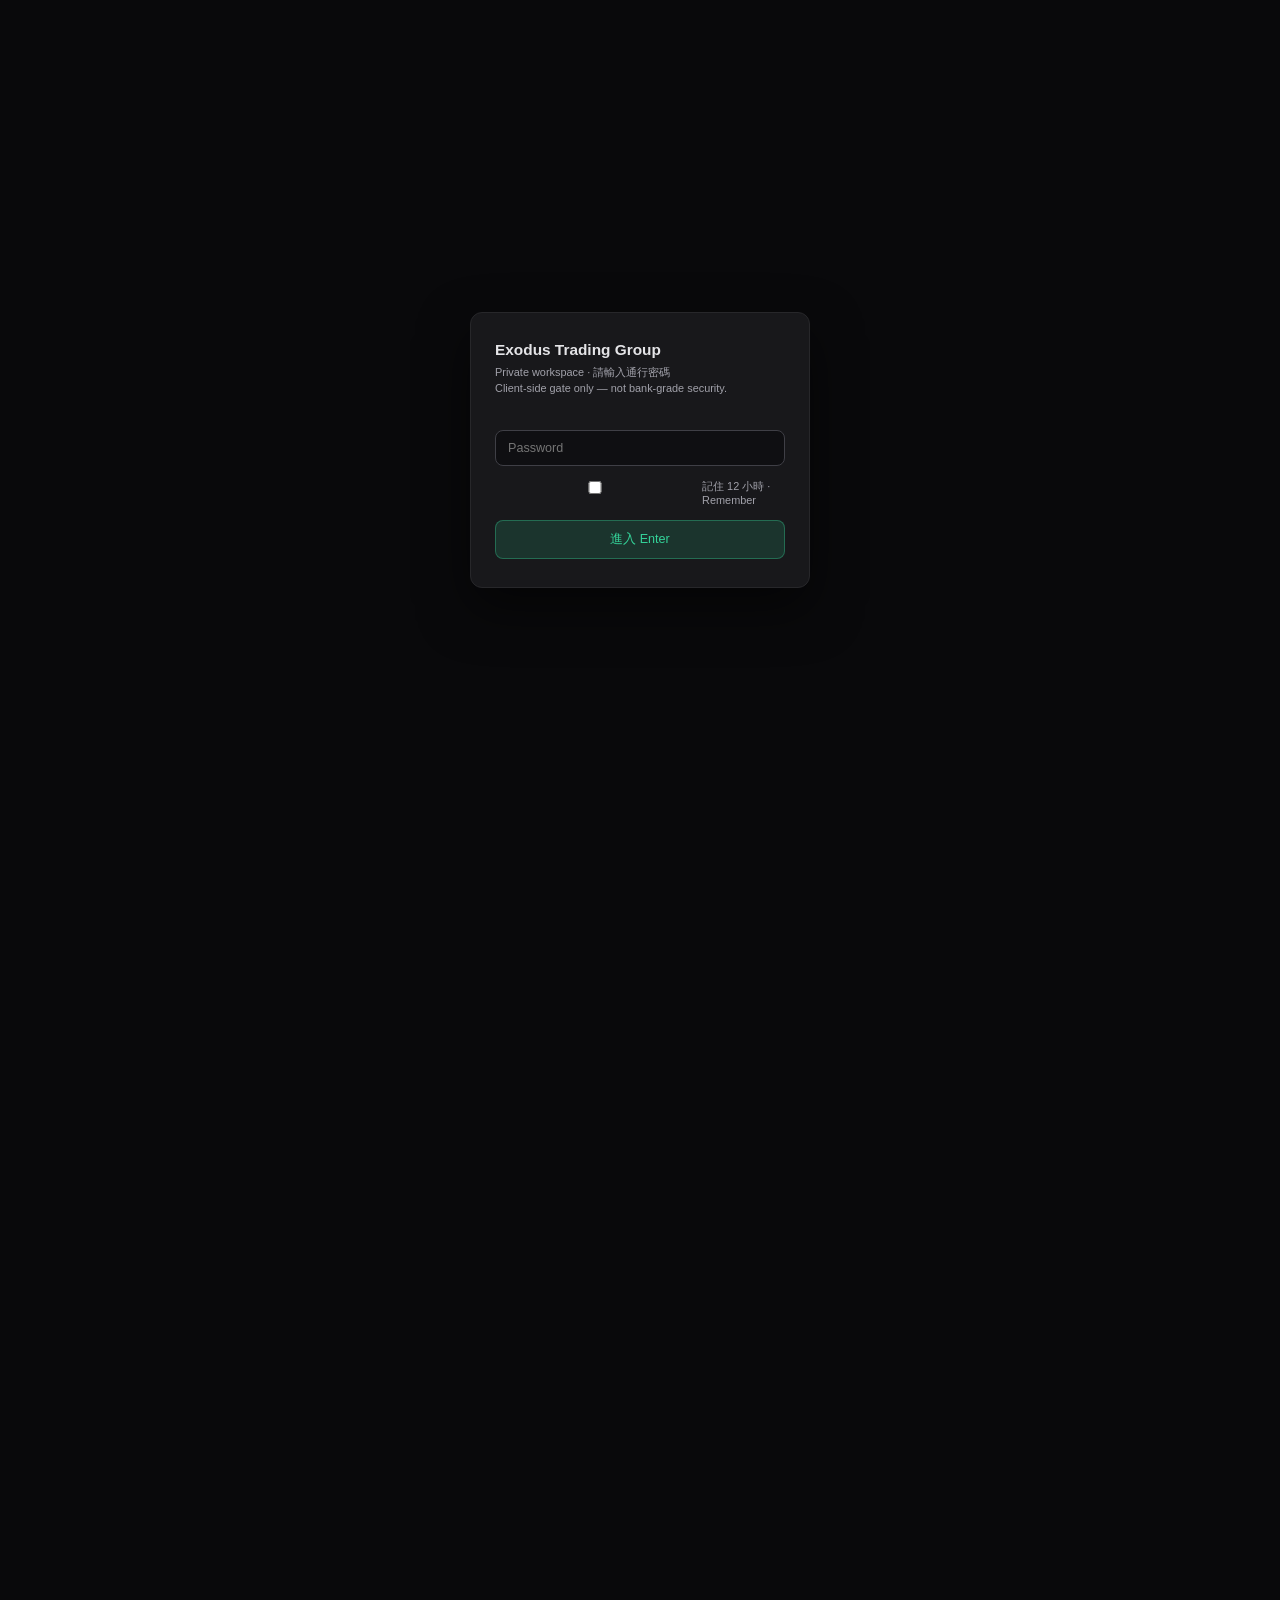
<file: min/index.html>
<!DOCTYPE html>
<html lang="zh-HK">
<head>
<script src="../auth.js"></script>
<link rel="icon" type="image/png" href="../favicon.png" />
<meta charset="UTF-8" />
<meta name="viewport" content="width=device-width, initial-scale=1.0" />
<title>分鐘時段分析 · Exodus Trading Group</title>
<style>
:root{--bg:#09090b;--card:#18181b;--border:#27272a;--text:#e4e4e7;--muted:#a1a1aa;--emerald:#34d399;--rose:#fb7185;--faint:#71717a}
*{box-sizing:border-box}
html{font-size:14px}
body{margin:0;font-family:-apple-system,BlinkMacSystemFont,"Segoe UI","Noto Sans TC","PingFang TC",sans-serif;background:var(--bg);color:var(--text)}
header{border-bottom:1px solid var(--border);background:rgba(24,24,27,.92);position:sticky;top:0;z-index:20;padding:10px 16px;display:flex;flex-wrap:wrap;gap:10px;justify-content:space-between;align-items:center}
.brand-lockup{display:flex;align-items:center;gap:12px}
.brand-logo-link img{height:36px;width:auto;border-radius:6px;object-fit:cover;display:block}
h1{margin:0;font-size:1rem;font-weight:600}h1 span{color:var(--muted);font-weight:400;font-size:.8rem}
.header-menu{position:relative;display:inline-flex}
.menu-toggle{display:inline-flex;align-items:center;justify-content:center;width:36px;height:36px;border-radius:8px;background:var(--card);border:1px solid var(--border);color:var(--text);cursor:pointer}
.menu-dropdown{display:none;position:absolute;right:0;top:calc(100% + 6px);min-width:200px;padding:6px;border-radius:10px;background:#18181b;border:1px solid #27272a;z-index:50}
.header-menu.open .menu-dropdown{display:block}
.menu-dropdown a{display:flex;width:100%;padding:9px 12px;border-radius:7px;color:var(--text);font-size:.82rem;text-decoration:none}
.menu-dropdown a:hover{background:#27272a}
.menu-dropdown a.menu-active{color:var(--emerald);background:rgba(52,211,153,.1)}
.menu-section{font-size:.68rem;color:#71717a;padding:6px 12px 4px}
.menu-divider{height:1px;background:#27272a;margin:6px 4px}
.menu-font{padding:6px 12px 10px}
.menu-font label{display:block;font-size:.68rem;color:#71717a;margin-bottom:6px}
.menu-font select{width:100%;background:#111113;border:1px solid var(--border);color:var(--text);border-radius:7px;padding:7px 8px;font-size:.82rem}
.wrap{max-width:1100px;margin:0 auto;padding:16px}
.card{background:var(--card);border:1px solid var(--border);border-radius:10px;padding:14px}
.row{display:flex;flex-wrap:wrap;gap:8px;align-items:center}
.btn,.chip,select,input[type=date],input[type=search]{border:1px solid var(--border);background:#111113;color:var(--text);border-radius:8px;padding:8px 10px;font-size:.82rem;cursor:pointer}
.chip.on{color:var(--emerald);border-color:rgba(52,211,153,.35);background:rgba(52,211,153,.12)}
label.f{font-size:.72rem;color:var(--muted);display:flex;flex-direction:column;gap:4px;min-width:140px}
.kpis{display:grid;grid-template-columns:repeat(auto-fit,minmax(160px,1fr));gap:10px;margin:12px 0}
.kpi .l{font-size:.72rem;color:var(--muted)}.kpi .v{font-size:1.2rem;font-weight:600;margin-top:4px}.kpi .s{font-size:.72rem;color:var(--faint);margin-top:2px}
.grid2{display:grid;gap:10px;grid-template-columns:1fr} @media(min-width:860px){.grid2{grid-template-columns:1fr 1fr}}
table{width:100%;border-collapse:collapse;font-size:.8rem}
th{text-align:right;color:var(--faint);font-weight:500;padding:6px 4px;font-size:.72rem}
th:first-child,td:first-child{text-align:left}
td{padding:7px 4px;border-top:1px solid var(--border);font-family:ui-monospace,monospace}
.up{color:var(--emerald)}.dn{color:var(--rose)}
.bar{height:8px;background:#111113;border-radius:99px;overflow:hidden}
.bar i{display:block;height:100%;background:var(--emerald);border-radius:99px}
.check{display:flex;align-items:center;gap:6px;font-size:.82rem;color:var(--muted)}
</style>
</head>
<body>
<header>
  <div class="brand-lockup">
    <a href="../" class="brand-logo-link" title="總覽"><img src="../exodus-logo.jpg" alt="Exodus Trading Group" /></a>
    <h1>分鐘時段 <span>Session Lab</span></h1>
  </div>
  <div class="header-menu" id="headerMenu">
    <button type="button" class="menu-toggle" onclick="document.getElementById('headerMenu').classList.toggle('open')" aria-label="選單">
      <svg viewBox="0 0 24 24" fill="none" stroke="currentColor" stroke-width="2"><line x1="4" y1="7" x2="20" y2="7"/><line x1="4" y1="12" x2="20" y2="12"/><line x1="4" y1="17" x2="20" y2="17"/></svg>
    </button>
    <div class="menu-dropdown">
      <div class="menu-section">頁面</div>
      <a href="../">總覽 Home</a>
      <a href="../morning-brief/">早晨簡報 Brief</a>
      <a href="./" class="menu-active">分鐘時段 Session</a>
      <a href="../chart/">圖表 TradingView</a>
      <a href="../options/">恒指期權 HSI OI</a>
      <a href="../cbbc/">牛熊街貨 CBBC</a>
      <a href="../calendar/">經濟日曆 Calendar</a>
      <a href="../stock-oi/">股票期權 Stocks</a>
      <a href="../futures/">期貨 Futures</a>
      <a href="../analysis/">交易表現 Analysis</a>
      <a href="../files/">檔案 Files</a>
      <a href="../checklist/">開市清單 Checklist</a>
      <a href="../daily/">每日清單 Daily</a>
      <div class="menu-divider"></div>
      <div class="menu-section">顯示</div>
      <div class="menu-font" onclick="event.stopPropagation()">
        <label for="minFontScale">字體大小 Font</label>
        <select id="minFontScale" onchange="setMinFont(this.value)">
          <option value="85">小 85%</option>
          <option value="100">標準 100%</option>
          <option value="115">中 115%</option>
          <option value="130">大 130%</option>
          <option value="150">更大 150%</option>
          <option value="170">最大 170%</option>
        </select>
      </div>
    </div>
  </div>
</header>
<div class="wrap">
  <p id="meta" style="color:var(--muted);font-size:.78rem;margin:0 0 12px"></p>
  <div class="card">
    <div class="row" id="presets"></div>
    <div class="row" style="margin-top:10px">
      <label class="f">由<input type="date" id="from"></label>
      <label class="f">至<input type="date" id="to"></label>
      <label class="f">最小波幅 <span id="minLab">0</span><input type="range" id="minRange" min="0" max="800" step="25" value="0"></label>
      <label class="f">開收方向
        <select id="dir"><option value="all">全部</option><option value="up">上升日</option><option value="down">下跌日</option></select>
      </label>
      <label class="f">09:30 之後
        <select id="t930">
          <option value="all">全部</option>
          <option value="cont">跟開市（延續）</option>
          <option value="rev">反轉</option>
        </select>
      </label>
    </div>
    <div class="row" style="margin-top:10px" id="dows"></div>
    <div class="row" style="margin-top:10px">
      <label class="check"><input type="checkbox" id="openFollow"> 開市15分跟全日</label>
      <label class="check"><input type="checkbox" id="amGtPm"> 上午波幅大於下午</label>
      <button type="button" class="btn" id="reset">重設</button>
    </div>
  </div>
  <div class="kpis" id="kpis"></div>
  <div class="card" id="r930" style="margin-bottom:10px"></div>
  <div class="grid2">
    <div class="card" id="sess"></div>
    <div class="card" id="week"></div>
  </div>
  <div class="card" style="margin-top:10px">
    <div class="row" style="justify-content:space-between;margin-bottom:8px">
      <strong style="font-size:.82rem;color:var(--muted)">每日明細</strong>
      <input type="search" id="q" placeholder="搜尋 2026-06">
    </div>
    <div style="overflow:auto"><table><thead>
      <tr><th>日期</th><th>波幅</th><th>開收</th><th>開市15</th><th>9:30後</th><th>上午</th><th>下午</th></tr>
    </thead><tbody id="tbody"></tbody></table></div>
    <p id="more" style="color:var(--faint);font-size:.72rem;margin:8px 0 0"></p>
  </div>
</div>
<script src="days.js"></script>
<script>
document.addEventListener("click",function(e){var m=document.getElementById("headerMenu");if(m&&!m.contains(e.target))m.classList.remove("open");});
var MIN_FONT_LS="exodus_min_font_v1";
function applyMinFont(scale){
  var n=parseInt(scale,10)||100;
  if(n>170) n=170;
  if(n<85) n=85;
  document.documentElement.style.fontSize=(n/100*14)+"px";
  var sel=document.getElementById("minFontScale");
  if(sel) sel.value=String(n);
}
function setMinFont(scale){
  var n=parseInt(scale,10)||100;
  if(n>170) n=170;
  if(n<85) n=85;
  try{localStorage.setItem(MIN_FONT_LS,String(n));}catch(e){}
  applyMinFont(n);
}
(function(){
  var n=100;
  try{n=parseInt(localStorage.getItem(MIN_FONT_LS)||"100",10)||100;}catch(e){}
  applyMinFont(n);
})();
var DOW=["一","二","三","四","五"];
var pack=window.MIN_DAYS;
var F={from:pack.span[0],to:pack.span[1],dows:[0,1,2,3,4],dir:"all",t930:"all",minRange:0,openFollow:false,amGtPm:false};
function sign(n){return !n?0:(n>0?1:-1);}
function mean(xs){return xs.length?xs.reduce(function(a,b){return a+b;},0)/xs.length:0;}
function fmt(n,d){if(n==null||isNaN(n))return "—";return Number(n).toLocaleString("en-US",{maximumFractionDigits:d||0,minimumFractionDigits:d||0});}
function cls(n){return n>0?"up":(n<0?"dn":"");}
function postTag(d){
  var a=sign(d.o15c), b=sign(d.postAm);
  if(!a||d.postAm==null) return "";
  if(b===a) return "cont";
  if(b===-a) return "rev";
  return "flat";
}
function filtered(){
  return pack.days.filter(function(d){
    if(d.date<F.from||d.date>F.to) return false;
    if(F.dows.indexOf(d.dow)<0) return false;
    if(F.dir==="up"&&d.chg<=0) return false;
    if(F.dir==="down"&&d.chg>=0) return false;
    if(d.range<F.minRange) return false;
    if(F.openFollow&&!(d.o15c&&sign(d.o15c)===sign(d.chg))) return false;
    if(F.amGtPm&&!(d.amr!=null&&d.pmr!=null&&d.amr>d.pmr)) return false;
    if(F.t930!=="all"&&postTag(d)!==F.t930) return false;
    return true;
  });
}
function stats(rows){
  var n=rows.length, up=rows.filter(function(d){return d.chg>0;}).length;
  var follow=rows.filter(function(d){return d.o15c&&sign(d.o15c)===sign(d.chg);}).length;
  var both=rows.filter(function(d){return d.amr!=null&&d.pmr!=null;});
  var amB=both.filter(function(d){return d.amr>d.pmr;}).length;
  return {
    n:n, up:up, upPct:n?up/n*100:0,
    avgR:mean(rows.map(function(d){return d.range;})),
    o15:mean(rows.map(function(d){return d.o15r||0;})),
    f30:mean(rows.map(function(d){return d.f30r||0;})),
    am:mean(rows.map(function(d){return d.amr||0;})),
    pm:mean(rows.map(function(d){return d.pmr||0;})),
    close:mean(rows.map(function(d){return d.c45r||0;})),
    follow:n?follow/n*100:0,
    amGt:both.length?amB/both.length*100:0,
    lunch:mean(rows.map(function(d){return Math.abs(d.lunch||0);})),
    gap:mean(rows.map(function(d){return Math.abs(d.gap||0);}))
  };
}
function draw(){
  var rows=filtered();
  var s=stats(rows);
  document.getElementById("meta").textContent="1分鐘日盤 "+pack.span[0]+" → "+pack.span[1]+" · 篩選 "+s.n+" / "+pack.days.length+" 日";
  document.getElementById("kpis").innerHTML=
    kpi("交易日",s.n,fmt(s.upPct)+"% 上升")+
    kpi("平均波幅",fmt(s.avgR),"開市15分 "+fmt(s.o15))+
    kpi("開市跟全日",fmt(s.follow)+"%","首30分 "+fmt(s.f30))+
    kpi("上午 / 下午",fmt(s.am)+" / "+fmt(s.pm),"上午較大 "+fmt(s.amGt)+"%");
  var usable=rows.filter(function(d){return sign(d.o15c)&&d.postAm!=null;});
  var cont=usable.filter(function(d){return postTag(d)==="cont";}).length;
  var rev=usable.filter(function(d){return postTag(d)==="rev";}).length;
  var upOpen=usable.filter(function(d){return sign(d.o15c)>0;});
  var dnOpen=usable.filter(function(d){return sign(d.o15c)<0;});
  function ratio(sub){
    var c=sub.filter(function(d){return postTag(d)==="cont";}).length;
    return sub.length? (c/sub.length*100) : 0;
  }
  document.getElementById("r930").innerHTML=
    "<div style='font-size:.82rem;color:var(--muted);margin-bottom:8px'>09:30–12:00 相對開市15分</div>"+
    "<div class='kpis' style='margin:0'>"+
    kpi("跟走", usable.length?fmt(cont/usable.length*100)+"%":"—", cont+" / "+usable.length+" 日")+
    kpi("反轉", usable.length?fmt(rev/usable.length*100)+"%":"—", rev+" / "+usable.length+" 日")+
    kpi("開市向上之後跟升", fmt(ratio(upOpen))+"%", upOpen.length+" 日")+
    kpi("開市向下之後跟跌", fmt(ratio(dnOpen))+"%", dnOpen.length+" 日")+
    "</div>";
  var bars=[["開市15",s.o15],["首30",s.f30],["上午",s.am],["下午",s.pm],["收市45",s.close]];
  var max=Math.max.apply(null,bars.map(function(b){return b[1];}))||1;
  document.getElementById("sess").innerHTML="<div style='font-size:.82rem;color:var(--muted);margin-bottom:8px'>篩選後平均波幅</div>"+
    bars.map(function(b){return "<div style='margin:8px 0;font-size:.8rem'><div style='display:flex;justify-content:space-between'><span>"+b[0]+"</span><span>"+fmt(b[1])+"</span></div><div class='bar'><i style='width:"+(b[1]/max*100)+"%'></i></div></div>";}).join("");
  var whtml="<div style='font-size:.82rem;color:var(--muted);margin-bottom:8px'>星期</div><table><thead><tr><th>星期</th><th>日數</th><th>波幅</th><th>開收</th><th>升%</th></tr></thead><tbody>";
  [0,1,2,3,4].forEach(function(dow){
    var sub=rows.filter(function(d){return d.dow===dow;});
    var avg=mean(sub.map(function(d){return d.range;}));
    var chg=mean(sub.map(function(d){return d.chg;}));
    var up=sub.length?sub.filter(function(d){return d.chg>0;}).length/sub.length*100:0;
    whtml+="<tr><td>"+DOW[dow]+"</td><td>"+sub.length+"</td><td>"+fmt(avg)+"</td><td class='"+cls(chg)+"'>"+fmt(chg)+"</td><td>"+fmt(up)+"</td></tr>";
  });
  whtml+="</tbody></table><p style='color:var(--muted);font-size:.72rem;margin:10px 0 0'>午休跳空約 "+fmt(s.lunch)+" 點 · 隔夜跳空約 "+fmt(s.gap)+" 點</p>";
  document.getElementById("week").innerHTML=whtml;
  var q=(document.getElementById("q").value||"").trim();
  var show=rows.filter(function(d){return !q||d.date.indexOf(q)>=0;}).slice().reverse();
  document.getElementById("tbody").innerHTML=show.slice(0,80).map(function(d){
    return "<tr><td>"+d.date.slice(5)+" "+DOW[d.dow]+"</td><td>"+fmt(d.range)+"</td><td class='"+cls(d.chg)+"'>"+fmt(d.chg)+"</td><td class='"+cls(d.o15c)+"'>"+fmt(d.o15c)+"</td><td class='"+cls(d.postAm)+"'>"+fmt(d.postAm)+(postTag(d)==="cont"?" 跟":(postTag(d)==="rev"?" 反":""))+"</td><td>"+fmt(d.amr)+"</td><td>"+fmt(d.pmr)+"</td></tr>";
  }).join("");
  document.getElementById("more").textContent=show.length>80?("顯示前 80 列 · 共 "+show.length+" 日"):(show.length+" 日");
}
function kpi(l,v,s){return '<div class="card kpi"><div class="l">'+l+'</div><div class="v">'+v+'</div><div class="s">'+s+'</div></div>';}
var presets=[["全部",{}],["周二＋周四",{dows:[1,3]}],["波幅≥450",{minRange:450}],["9:30跟走",{t930:"cont"}],["9:30反轉",{t930:"rev"}],["上升日",{dir:"up"}],["下跌日",{dir:"down"}]];
document.getElementById("presets").innerHTML=presets.map(function(p,i){return '<button type="button" class="chip" data-p="'+i+'">'+p[0]+'</button>';}).join("");
document.getElementById("dows").innerHTML="<span style='font-size:.72rem;color:var(--muted)'>星期</span>"+[0,1,2,3,4].map(function(d){return '<button type="button" class="chip on" data-d="'+d+'">'+DOW[d]+'</button>';}).join("");
function sync(){
  document.getElementById("from").value=F.from;
  document.getElementById("to").value=F.to;
  document.getElementById("dir").value=F.dir;
  document.getElementById("t930").value=F.t930||"all";
  document.getElementById("minRange").value=F.minRange;
  document.getElementById("minLab").textContent=F.minRange;
  document.getElementById("openFollow").checked=F.openFollow;
  document.getElementById("amGtPm").checked=F.amGtPm;
  document.querySelectorAll("#dows .chip").forEach(function(b){
    b.classList.toggle("on", F.dows.indexOf(+b.getAttribute("data-d"))>=0);
  });
  draw();
}
document.getElementById("presets").onclick=function(e){
  var b=e.target.closest("[data-p]"); if(!b) return;
  var base={from:pack.span[0],to:pack.span[1],dows:[0,1,2,3,4],dir:"all",t930:"all",minRange:0,openFollow:false,amGtPm:false};
  var extra=presets[+b.getAttribute("data-p")][1];
  F=Object.assign(base,extra); sync();
};
document.getElementById("dows").onclick=function(e){
  var b=e.target.closest("[data-d]"); if(!b) return;
  var d=+b.getAttribute("data-d");
  if(F.dows.indexOf(d)>=0){ if(F.dows.length>1) F.dows=F.dows.filter(function(x){return x!==d;}); }
  else F.dows.push(d);
  sync();
};
["from","to","dir","t930"].forEach(function(id){
  document.getElementById(id).onchange=function(){ F[id]=this.value; draw(); };
});
document.getElementById("minRange").oninput=function(){ F.minRange=+this.value; document.getElementById("minLab").textContent=F.minRange; draw(); };
document.getElementById("openFollow").onchange=function(){ F.openFollow=this.checked; draw(); };
document.getElementById("amGtPm").onchange=function(){ F.amGtPm=this.checked; draw(); };
document.getElementById("q").oninput=draw;
document.getElementById("reset").onclick=function(){
  F={from:pack.span[0],to:pack.span[1],dows:[0,1,2,3,4],dir:"all",t930:"all",minRange:0,openFollow:false,amGtPm:false}; sync();
};
sync();
</script>
</body>
</html>
</file>
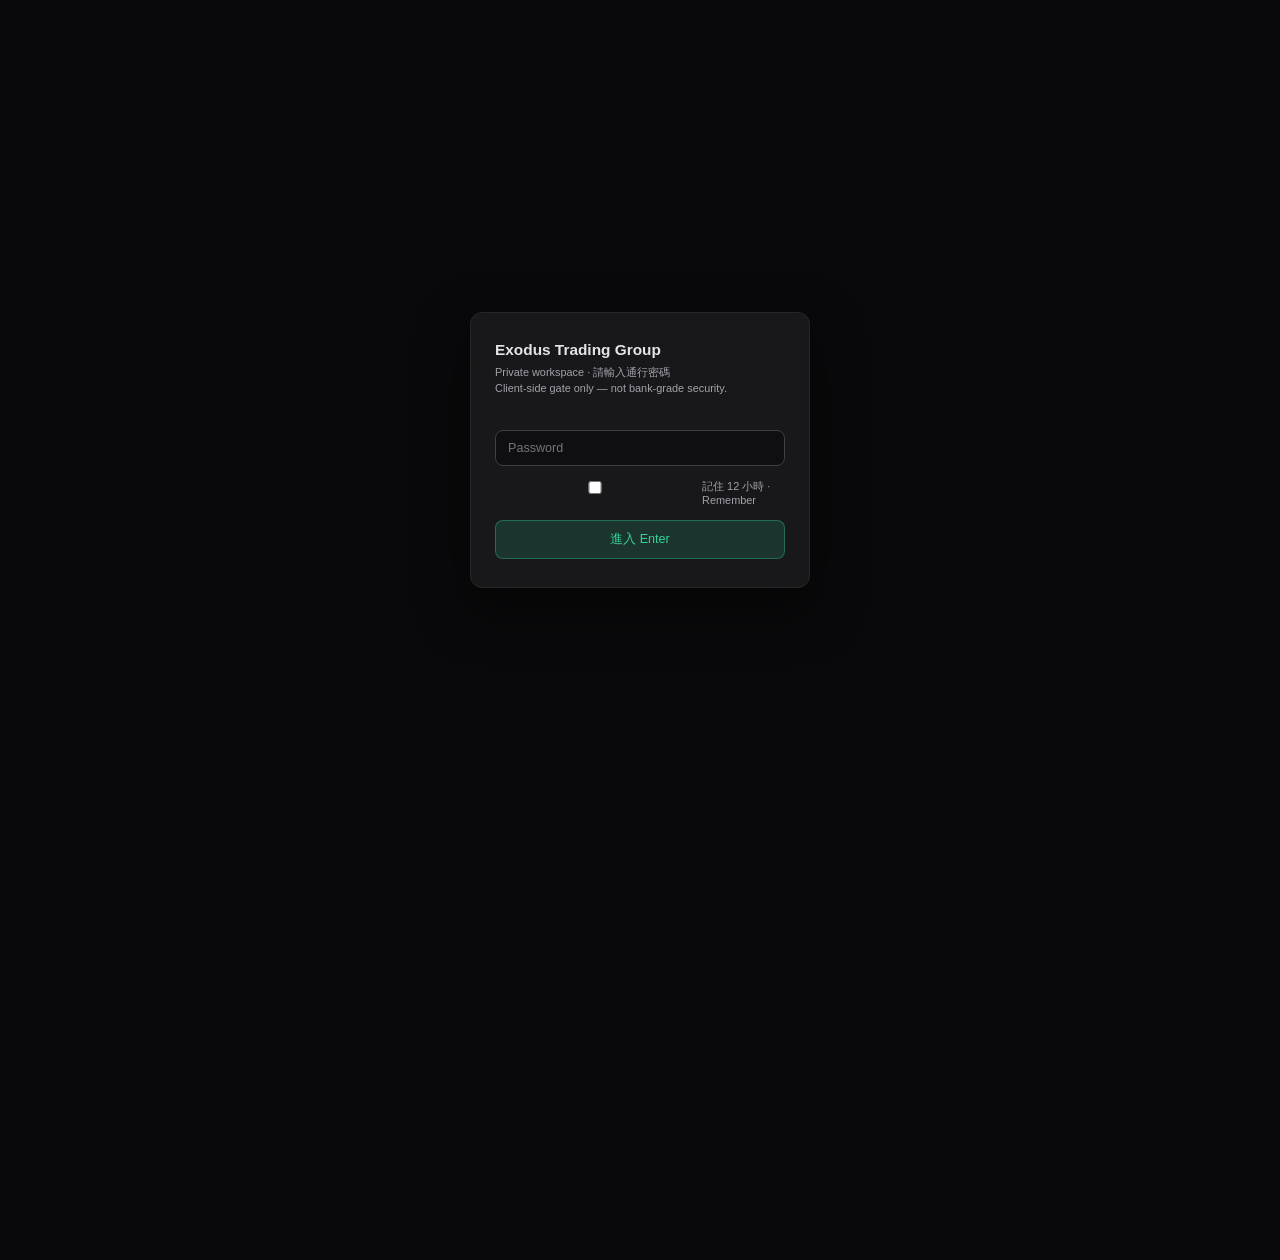
<file: morning-brief/index.html>
<!DOCTYPE html>
<html lang="zh-HK">
<head>
<script src="../auth.js"></script>
<link rel="icon" type="image/png" href="../favicon.png" />
<meta charset="UTF-8" />
<meta name="viewport" content="width=device-width, initial-scale=1.0" />
<title>早晨簡報 Morning Brief · Exodus Trading Group</title>
<link rel="stylesheet" href="brief.css" />
<style>
:root{--bg:#09090b;--card:#18181b;--border:#27272a;--text:#e4e4e7;--muted:#a1a1aa;--emerald:#34d399;--faint:#71717a}
*{box-sizing:border-box}
html{font-size:14px}
body{margin:0;font-family:-apple-system,BlinkMacSystemFont,"Segoe UI","Noto Sans TC","PingFang TC",sans-serif;background:var(--bg);color:var(--text)}
header{border-bottom:1px solid var(--border);background:rgba(24,24,27,.92);position:sticky;top:0;z-index:20;padding:10px 16px;display:flex;flex-wrap:wrap;gap:10px;justify-content:space-between;align-items:center}
.brand-lockup{display:flex;align-items:center;gap:12px}
.brand-logo-link img{height:36px;width:auto;border-radius:6px;object-fit:cover;display:block}
h1{margin:0;font-size:1rem;font-weight:600}h1 span{color:var(--muted);font-weight:400;font-size:.8rem}
.header-menu{position:relative;display:inline-flex}
.menu-toggle{display:inline-flex;align-items:center;justify-content:center;width:36px;height:36px;border-radius:8px;background:var(--card);border:1px solid var(--border);color:var(--text);cursor:pointer}
.menu-dropdown{display:none;position:absolute;right:0;top:calc(100% + 6px);min-width:200px;padding:6px;border-radius:10px;background:#18181b;border:1px solid #27272a;z-index:50}
.header-menu.open .menu-dropdown{display:block}
.menu-dropdown a{display:flex;width:100%;padding:9px 12px;border-radius:7px;color:var(--text);font-size:.82rem;text-decoration:none}
.menu-dropdown a:hover{background:#27272a}
.menu-dropdown a.menu-active{color:var(--emerald);background:rgba(52,211,153,.1)}
.menu-section{font-size:.68rem;color:#71717a;padding:6px 12px 4px}
.menu-divider{height:1px;background:#27272a;margin:6px 4px}
.menu-font{padding:6px 12px 10px}
.menu-font label{display:block;font-size:.68rem;color:#71717a;margin-bottom:6px}
.menu-font select{width:100%;background:#111113;border:1px solid var(--border);color:var(--text);border-radius:7px;padding:7px 8px;font-size:.82rem}
.wrap{max-width:860px;margin:0 auto;padding:16px}
.panel{background:var(--card);border:1px solid var(--border);border-radius:12px;padding:16px 18px}
.kpi{display:grid;grid-template-columns:1fr 1fr;gap:6px 12px;margin-top:8px}
.meta{font-size:.78rem;color:var(--muted);line-height:1.5;font-family:ui-monospace,monospace}
.bias{font-size:1.05rem;font-weight:600;margin-bottom:6px;line-height:1.4}
.bias.mid{color:#fbbf24}.bias.na{color:var(--muted)}
footer{margin:24px 16px;text-align:center;color:#52525b;font-size:.75rem}
</style>
</head>
<body>
<header>
  <div class="brand-lockup">
    <a href="../" class="brand-logo-link" title="總覽"><img src="../exodus-logo.jpg" alt="Exodus Trading Group" /></a>
    <h1>早晨簡報 <span>Morning Brief</span></h1>
  </div>
  <div class="header-menu" id="headerMenu">
    <button type="button" class="menu-toggle" onclick="document.getElementById('headerMenu').classList.toggle('open')" aria-label="選單">
      <svg viewBox="0 0 24 24" fill="none" stroke="currentColor" stroke-width="2"><line x1="4" y1="7" x2="20" y2="7"/><line x1="4" y1="12" x2="20" y2="12"/><line x1="4" y1="17" x2="20" y2="17"/></svg>
    </button>
    <div class="menu-dropdown">
      <div class="menu-section">頁面</div>
      <a href="../">總覽 Home</a>
      <a href="./" class="menu-active">早晨簡報 Brief</a>
      <a href="../chart/">圖表 TradingView</a>
      <a href="../options/">恒指期權 HSI OI</a>
      <a href="../cbbc/">牛熊街貨 CBBC</a>
      <a href="../calendar/">經濟日曆 Calendar</a>
      <a href="../stock-oi/">股票期權 Stocks</a>
      <a href="../futures/">期貨 Futures</a>
      <a href="../min/">分鐘時段 Session</a>
      <a href="../analysis/">交易表現 Analysis</a>
      <a href="../files/">檔案 Files</a>
      <a href="../checklist/">開市清單 Checklist</a>
      <a href="../daily/">每日清單 Daily</a>
      <div class="menu-divider"></div>
      <div class="menu-section">顯示</div>
      <div class="menu-font" onclick="event.stopPropagation()">
        <label for="briefFontScale">字體大小 Font</label>
        <select id="briefFontScale" onchange="setBriefFont(this.value)">
          <option value="85">小 85%</option>
          <option value="100">標準 100%</option>
          <option value="115">中 115%</option>
          <option value="130">大 130%</option>
          <option value="150">更大 150%</option>
          <option value="170">最大 170%</option>
        </select>
      </div>
    </div>
  </div>
</header>
<div class="wrap">
  <div class="panel" id="briefRoot">載入中…</div>
</div>
<footer>Exodus Trading Group · 研究用，非買賣建議 · 平日 09:00 HKT 自動更新</footer>
<script src="data.js"></script>
<script src="view.js"></script>
<script>
document.addEventListener("click",function(e){var m=document.getElementById("headerMenu");if(m&&!m.contains(e.target))m.classList.remove("open");});
var FONT_LS="exodus_brief_font_v1";
function applyFont(scale){
  var n=parseInt(scale,10)||100;
  if(n>170) n=170; if(n<85) n=85;
  document.documentElement.style.fontSize=(n/100*14)+"px";
  var sel=document.getElementById("briefFontScale");
  if(sel) sel.value=String(n);
}
function setBriefFont(scale){
  var n=parseInt(scale,10)||100;
  if(n>170) n=170; if(n<85) n=85;
  try{localStorage.setItem(FONT_LS,String(n));}catch(e){}
  applyFont(n);
}
(function(){var n=100; try{n=parseInt(localStorage.getItem(FONT_LS)||"100",10)||100;}catch(e){} applyFont(n);})();
var root=document.getElementById("briefRoot");
try{
  root.innerHTML=morningBriefHTML(window.MORNING_BRIEF,"page");
}catch(e){
  root.textContent="未能核實／未更新";
}
</script>
</body>
</html>
</file>
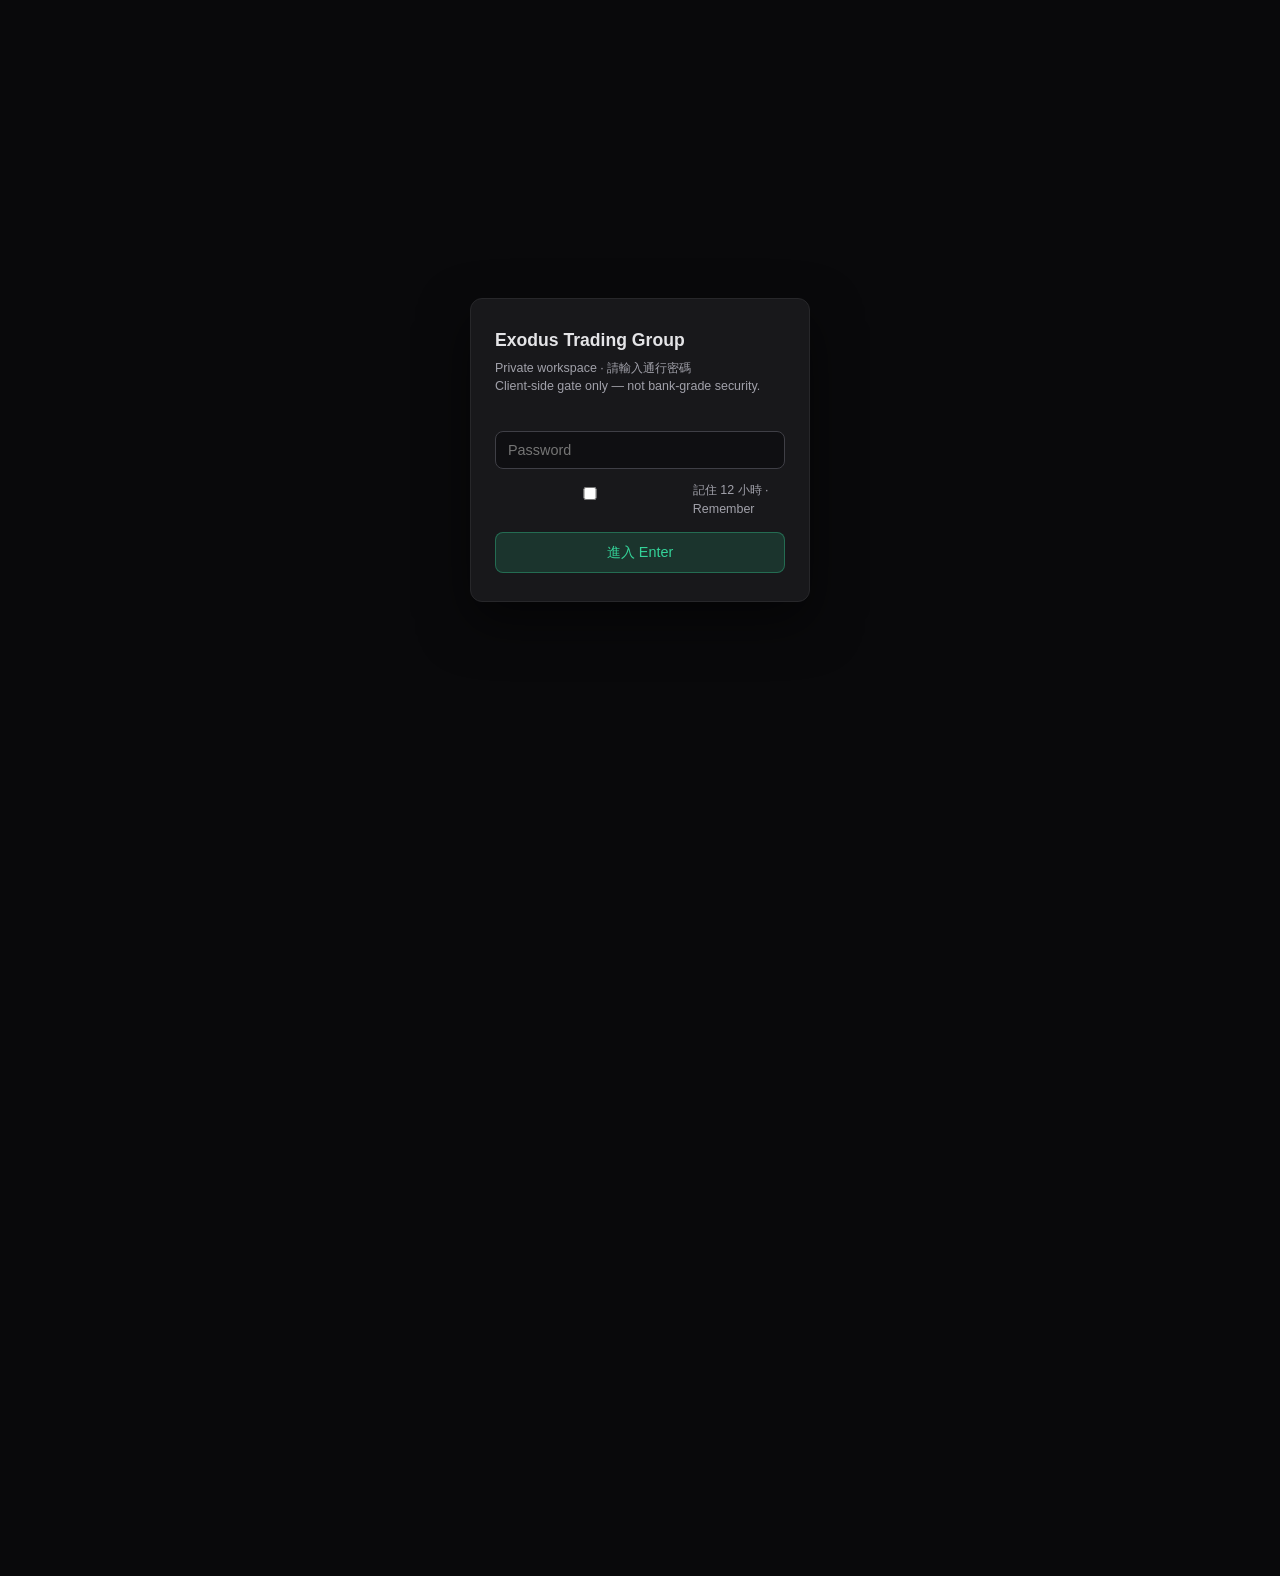
<file: stock-oi/index.html>
<!DOCTYPE html>
<html lang="zh-Hant">
<head>
<script src="../auth.js"></script>

<link rel="icon" type="image/png" href="favicon.png" />
<link rel="apple-touch-icon" href="favicon.png" />
<meta charset="UTF-8" />
<meta name="viewport" content="width=device-width, initial-scale=1.0" />
<title>股票期權未平倉 · Exodus Trading Group</title>
<style>
:root{--font-scale:100%;--bg:#09090b;--card:#18181b;--border:#27272a;--text:#fafafa;--muted:#a1a1aa;--emerald:#34d399;--rose:#fb7185}
html{font-size:var(--font-scale)}
*{box-sizing:border-box;margin:0;padding:0}
body{font-family:ui-sans-serif,system-ui,-apple-system,"Noto Sans TC","PingFang TC",sans-serif;background:var(--bg);color:var(--text);line-height:1.5}
header{border-bottom:1px solid var(--border);background:rgba(24,24,27,.92);position:sticky;top:0;z-index:20;padding:12px 16px;display:flex;flex-wrap:wrap;gap:12px;justify-content:space-between;align-items:center}
h1{font-size:1.1rem;font-weight:600} h1 span{color:var(--muted);font-weight:400;font-size:.85rem}
.sub{font-size:.72rem;color:var(--muted)}
.site-nav{display:flex;gap:6px;margin-top:6px}
.site-nav a{font-size:.72rem;padding:3px 10px;border-radius:999px;border:1px solid var(--border);color:var(--muted);text-decoration:none}
.site-nav a.active{background:#059669;color:#fff;border-color:#059669}
.site-nav a:hover:not(.active){border-color:#555;color:var(--text)}
select,input[type=date],input[type=number]{background:var(--card);color:var(--text);border:1px solid var(--border);border-radius:6px;padding:6px 10px;font-size:.8rem}
input[type=number]{width:78px}
.btn{background:var(--card);border:1px solid var(--border);color:var(--text);border-radius:6px;padding:5px 10px;font-size:.75rem;cursor:pointer}
.btn:hover{border-color:#555}
.container{padding:12px 16px 32px;max-width:100%;margin:0 auto}
.stock-tabs{display:flex;gap:6px;flex-wrap:wrap;margin:10px 0}
.stock-tab{background:var(--card);border:1px solid var(--border);color:var(--muted);border-radius:6px;padding:8px 12px;cursor:pointer;font-size:.8rem}
.stock-tab.active{background:#059669;color:#fff;border-color:#059669}
.tab-bar{display:flex;gap:0;border-bottom:1px solid var(--border);margin:8px 0 0}
.tab-btn{background:transparent;border:none;color:var(--muted);padding:10px 14px;font-size:.82rem;cursor:pointer;border-bottom:2px solid transparent}
.tab-btn.active{color:var(--emerald);border-bottom-color:var(--emerald)}
.tab-panel{display:none;padding-top:12px}.tab-panel.active{display:block}
.filters{display:flex;flex-wrap:wrap;gap:10px;align-items:center;padding:10px 12px;background:var(--card);border:1px solid var(--border);border-radius:8px;margin:12px 0;font-size:.78rem}
.filters label{color:var(--muted);display:flex;align-items:center;gap:6px}
.filters input[type=checkbox]{accent-color:#34d399;width:14px;height:14px}
.futures-bar{display:grid;grid-template-columns:1fr 1fr;gap:12px;margin:12px 0}
@media(max-width:700px){.futures-bar{grid-template-columns:1fr}}
.fut-card{background:var(--card);border:1px solid var(--border);border-radius:8px;padding:12px 14px}
.fut-card h3{font-size:.8rem;font-weight:500;margin-bottom:8px;display:flex;justify-content:space-between}
.fut-grid{display:grid;grid-template-columns:repeat(auto-fit,minmax(90px,1fr));gap:8px}
.fut-item .fl{font-size:.68rem;color:var(--muted)}.fut-item .fv{font-size:.95rem;font-weight:600;font-family:ui-monospace,monospace}
.fut-item .fs{font-size:.72rem;margin-top:1px}
.summary{display:grid;grid-template-columns:repeat(auto-fit,minmax(120px,1fr));gap:10px;margin:12px 0}
.card{background:var(--card);border:1px solid var(--border);border-radius:8px;padding:12px}
.card .label{font-size:.7rem;color:var(--muted)}.card .value{font-size:1.1rem;font-weight:600;font-family:ui-monospace,monospace}.card .subv{font-size:.75rem}
.levels-card,.day-change{background:var(--card);border:1px solid var(--border);border-radius:8px;padding:12px 14px;margin:12px 0}
.levels-card h3,.day-change h3{font-size:.8rem;font-weight:500;margin-bottom:8px;display:flex;justify-content:space-between}
.lvl-grid,.dc-grid{display:grid;grid-template-columns:1fr 1fr;gap:12px}
@media(max-width:700px){.lvl-grid,.dc-grid,.zones{grid-template-columns:1fr!important}}
.lvl-item,.dc-item{font-family:ui-monospace,monospace;font-size:.82rem;padding:3px 0}
.zones{display:grid;grid-template-columns:1fr 1fr;gap:12px}
.section{background:var(--card);border:1px solid var(--border);border-radius:8px;overflow:hidden;margin-bottom:12px}
.section-header{padding:10px 14px;border-bottom:1px solid var(--border);display:flex;justify-content:space-between;align-items:center;gap:8px;flex-wrap:wrap}
.section-header h2{font-size:.85rem;font-weight:500}
.tag{font-size:.7rem;color:var(--muted)}
table{width:100%;border-collapse:collapse;font-size:.82rem}
th{text-align:left;padding:8px 12px;font-size:.7rem;color:var(--muted);border-bottom:1px solid var(--border)}
td{padding:7px 12px;border-bottom:1px solid #1f1f23}
.tr{text-align:right}.tc{text-align:center}
.mono{font-family:ui-monospace,monospace}
.em{color:var(--emerald)}.ro{color:var(--rose)}.pos{color:var(--emerald)}.neg{color:var(--rose)}.mu{color:var(--muted)}
tbody tr{cursor:pointer} tbody tr:hover td{background:rgba(39,39,42,.35)}
tr.row-selected td{background:rgba(16,185,129,.28)!important;box-shadow:inset 3px 0 0 #34d399}
th.sortable{cursor:pointer;user-select:none} th.sortable:hover{color:var(--text)} th.sortable.active{color:var(--emerald)}
tr.hl-oi td{background:rgba(52,211,153,.08)} tr.hl-vol td{background:rgba(251,191,36,.08)} tr.hl-abs td{background:rgba(96,165,250,.1)}
.modal-overlay{display:none;position:fixed;inset:0;background:rgba(0,0,0,.55);z-index:50;align-items:center;justify-content:center}
.modal-overlay.open{display:flex}
.modal{background:#121214;border:1px solid var(--border);border-radius:10px;padding:18px;width:min(420px,92vw);max-height:85vh;overflow:auto}
.modal h3{font-size:1rem;margin-bottom:14px}
.modal-row{display:flex;justify-content:space-between;align-items:center;padding:10px 0;border-bottom:1px solid #27272a;font-size:.85rem}
.modal-actions{display:flex;gap:8px;justify-content:flex-end;margin-top:14px}
.btn-primary{background:#059669;border:none;color:#fff;border-radius:6px;padding:7px 14px;cursor:pointer}
.btn-secondary{background:#27272a;border:none;color:var(--text);border-radius:6px;padding:7px 14px;cursor:pointer}
footer{text-align:center;padding:20px;font-size:.7rem;color:#52525b} footer a{color:var(--muted)}
.note{font-size:.75rem;color:var(--muted);margin-bottom:8px}
.print-only{display:none}
@media print{
  body{background:#fff;color:#111} header .site-nav,.filters,.tab-bar,.btn,.stock-tabs,.modal-overlay{display:none!important}
  .print-only{display:block} .tab-panel{display:block!important} .card,.section,.levels-card,.day-change{border:1px solid #ccc;break-inside:avoid}
  a{color:#111} table{font-size:9pt}
}


/* ========== Unified responsive (match HSI main) ========== */
*, *::before, *::after { box-sizing: border-box; }
html { -webkit-text-size-adjust: 100%; }
body { overflow-x: hidden; max-width: 100vw; }
.container, .tab-panels, header .inner {
  width: 100%;
  max-width: 100%;
  margin-left: auto;
  margin-right: auto;
  padding-left: 16px;
  padding-right: 16px;
  box-sizing: border-box;
}
header { width: 100%; box-sizing: border-box; }
.filters { flex-wrap: wrap; max-width: 100%; }
.tab-bar {
  display: flex;
  flex-wrap: wrap;
  gap: 6px;
  overflow-x: auto;
  -webkit-overflow-scrolling: touch;
  max-width: 100%;
}
.section, .card, .cmp-card, .an-card, .fut-card {
  max-width: 100%;
}
.section { overflow-x: auto; -webkit-overflow-scrolling: touch; }
table { width: 100%; max-width: 100%; }
img, svg { max-width: 100%; height: auto; }

@media (max-width: 1199px) {
  .zones { grid-template-columns: 1fr 1fr !important; }
}
@media (min-width: 1200px) {
  .zones { grid-template-columns: 1fr 1fr 1fr 1fr !important; }
}
@media (min-width: 1400px) {
  .container, .tab-panels, header .inner, .tab-bar {
    padding-left: 24px;
    padding-right: 24px;
  }
}

@media (max-width: 900px) {
  .container, .tab-panels { padding-left: 12px; padding-right: 12px; }
  header { padding-left: 12px; padding-right: 12px; }
  h1 { font-size: 1rem; }
  .grid-summary, .summary-grid { grid-template-columns: 1fr 1fr !important; }
  .cmp-grid, .analysis { grid-template-columns: 1fr !important; }
}

@media (max-width: 800px) {
  .zones, .futures-bar, .fut-grid, .compare, .lvl-grid, .dc-grid { grid-template-columns: 1fr !important; }
  .cmp-grid { grid-template-columns: 1fr !important; }
}

@media (max-width: 768px) {
  header {
    flex-direction: column !important;
    align-items: flex-start !important;
    padding: 10px 12px !important;
  }
  header .inner {
    flex-direction: column !important;
    align-items: flex-start !important;
    gap: 10px !important;
    padding: 0 10px !important;
    width: 100%;
  }
  header > div:last-child {
    width: 100%;
    display: flex;
    flex-wrap: wrap;
    gap: 8px;
    justify-content: flex-start !important;
  }
  .site-nav { width: 100%; flex-wrap: wrap; }
  .product-toggle { width: 100%; }
  .filters { padding: 8px 10px; width: 100%; }
  .filters label { font-size: 0.72rem; }
  .levels-card, .day-change .dc-grid { grid-template-columns: 1fr !important; }
  .stock-tabs { flex-wrap: wrap; width: 100%; }
  table { font-size: 0.75rem; }
  th, td { padding: 6px 8px !important; }
  .btn { padding: 6px 10px; }
  select, input[type="date"], input[type="number"], input[type="text"] {
    font-size: 16px !important;
  }
  .metrics { grid-template-columns: 1fr 1fr !important; }
  .an-grid, .regime { grid-template-columns: 1fr 1fr !important; }
  .modal { width: min(420px, 94vw) !important; }
}

@media (max-width: 480px) {
  h1 { font-size: 0.95rem; }
  h1 span { display: block; font-size: 0.72rem; margin-top: 2px; }
  .tab-btn, .prod-btn { font-size: 0.7rem; padding: 5px 8px; }
  .sub { font-size: 0.68rem; }
  .grid-summary, .summary-grid { grid-template-columns: 1fr !important; }
}


/* Basket heat + wall migration */
.basket-wrap{margin:12px 0}
.basket-wrap h3{font-size:.85rem;font-weight:500;margin-bottom:8px;display:flex;justify-content:space-between;align-items:center}
.basket-table{width:100%;border-collapse:collapse;font-size:.8rem}
.basket-table th{text-align:left;padding:8px 10px;color:var(--muted);font-size:.7rem;border-bottom:1px solid var(--border);font-weight:500;white-space:nowrap}
.basket-table td{padding:8px 10px;border-bottom:1px solid #1f1f23;font-family:ui-monospace,monospace;white-space:nowrap}
.basket-table tr:hover{background:rgba(255,255,255,.03)}
.basket-table .tr{text-align:right}
.bias-tag{display:inline-block;padding:2px 8px;border-radius:999px;font-size:.72rem;font-weight:500}
.bias-res{background:rgba(244,63,94,.15);color:var(--rose)}
.bias-sup{background:rgba(52,211,153,.15);color:var(--emerald)}
.bias-mid{background:rgba(251,191,36,.12);color:#fbbf24}
.bias-far{background:rgba(161,161,170,.12);color:var(--muted)}
.mig-wrap{margin:12px 0}
.mig-wrap h3{font-size:.85rem;font-weight:500;margin-bottom:8px;display:flex;justify-content:space-between;align-items:center}
.mig-grid{display:grid;grid-template-columns:1fr 1fr;gap:12px}
@media(max-width:800px){.mig-grid{grid-template-columns:1fr}.basket-table{font-size:.72rem}}
.mig-card{background:var(--card);border:1px solid var(--border);border-radius:8px;padding:12px;overflow-x:auto}
.mig-card h4{font-size:.75rem;margin-bottom:8px;font-weight:500}
.mig-table{width:100%;border-collapse:collapse;font-size:.75rem}
.mig-table th,.mig-table td{padding:5px 8px;border-bottom:1px solid #1f1f23;font-family:ui-monospace,monospace}
.mig-table th{color:var(--muted);font-size:.68rem;font-weight:500;text-align:right}
.mig-table th:first-child,.mig-table td:first-child{text-align:left}
.mig-table td{text-align:right}

.brand-name{color:var(--emerald);font-weight:500;letter-spacing:.02em}
footer p:first-child{font-size:.8rem}

.brand-lockup{display:flex;align-items:center;gap:12px}
.brand-lockup img{height:40px;width:auto;border-radius:6px;object-fit:cover;flex-shrink:0}
.brand-lockup .brand-text{display:flex;flex-direction:column;gap:2px}
.brand-lockup .brand-text .brand-title{font-size:0.7rem;letter-spacing:0.12em;text-transform:uppercase;color:var(--muted);font-weight:500}
@media(max-width:768px){.brand-lockup img{height:32px}}

.brand-logo-link{display:block;line-height:0;border-radius:6px;overflow:hidden}
.brand-logo-link img{height:40px;width:auto;border-radius:6px;object-fit:cover;display:block;transition:opacity .15s}
.brand-logo-link:hover img{opacity:.85}
.brand-lockup{display:flex;align-items:center;gap:12px}
@media(max-width:768px){.brand-logo-link img{height:32px}}

/* Header menu (hamburger) */
.header-menu{position:relative;display:inline-flex;align-items:center}
.menu-toggle{
  display:inline-flex;align-items:center;justify-content:center;
  width:36px;height:36px;padding:0;border-radius:8px;
  background:var(--card,#18181b);border:1px solid var(--border,#27272a);
  color:var(--text,#e4e4e7);cursor:pointer;
}
.menu-toggle:hover{border-color:#3f3f46;background:#1f1f23}
.menu-toggle svg{width:18px;height:18px;display:block}
.menu-dropdown{
  display:none;position:absolute;right:0;top:calc(100% + 6px);
  min-width:140px;padding:6px;border-radius:10px;
  background:#18181b;border:1px solid #27272a;
  box-shadow:0 12px 32px rgba(0,0,0,.45);z-index:50;
}
.header-menu.open .menu-dropdown{display:block}
.menu-dropdown button{
  display:flex;align-items:center;gap:8px;width:100%;
  padding:9px 12px;border:none;border-radius:7px;
  background:transparent;color:var(--text,#e4e4e7);
  font-size:.82rem;cursor:pointer;text-align:left;
}
.menu-dropdown button:hover{background:#27272a}


.menu-dropdown a{
  display:flex;align-items:center;gap:8px;width:100%;
  padding:9px 12px;border-radius:7px;
  color:var(--text,#e4e4e7);font-size:.82rem;text-decoration:none;
  box-sizing:border-box;
}
.menu-dropdown a:hover{background:#27272a}
.menu-dropdown a.menu-active{color:#34d399;background:rgba(52,211,153,.1)}
.menu-section{font-size:.68rem;color:#71717a;padding:6px 12px 4px;letter-spacing:.04em}
.menu-divider{height:1px;background:#27272a;margin:6px 4px}
.menu-dropdown{min-width:168px}

.site-nav{display:none!important}

.tab-dragging{ opacity:.45; }
.tab-bar button, .csv-subtabs button, .stock-tabs button, .fut-tabs button { cursor:grab; }
</style>
</head>
<body>
<header>
  <div>
    <div class="brand-lockup"><a href="../" class="brand-logo-link" title="回到首頁"><img src="exodus-logo.jpg" alt="Exodus Trading Group" /></a><div class="brand-text"><h1>股票期權未平倉 <span>Stock Options OI</span></h1></div></div>
  </div>
  <div style="display:flex;gap:8px;align-items:center;flex-wrap:wrap">
    <label class="mu" style="font-size:.75rem">日期</label>
    <select id="dateSelect" onchange="render(this.value)"></select>
    <div class="header-menu" id="headerMenu">
          <button type="button" class="menu-toggle" onclick="toggleHeaderMenu(event)" title="選單" aria-label="選單">
            <svg viewBox="0 0 24 24" fill="none" stroke="currentColor" stroke-width="2" stroke-linecap="round">
              <line x1="4" y1="7" x2="20" y2="7"/><line x1="4" y1="12" x2="20" y2="12"/><line x1="4" y1="17" x2="20" y2="17"/>
            </svg>
          </button>
          <div class="menu-dropdown">
            <div class="menu-section">頁面</div>
            <a href="../">總覽 Home</a>
      <a href="../morning-brief/">早晨簡報 Brief</a>
            <a href="../options/">恒指期權 HSI OI</a>
            <a href="./" class="menu-active">股票期權 Stocks</a>
            <a href="../futures/">期貨 Futures</a>
            <a href="../analysis/">交易表現 Analysis</a>
            <a href="../files/">檔案 Files</a>
      <a href="../checklist/">開市清單 Checklist</a>
      <a href="../daily/">每日清單 Daily</a>
            <div class="menu-divider"></div>
            <button type="button" onclick="closeHeaderMenu();window.print()">列印</button>
            <button type="button" onclick="closeHeaderMenu();openSettings()">設定</button>
          </div>
        </div>
  </div>
</header>

<div class="modal-overlay" id="settingsModal" onclick="if(event.target===this)closeSettings()">
  <div class="modal">
    <h3>設定 Settings</h3>
    <div class="modal-row"><label>字體大小</label>
      <select id="setFontScale">
        <option value="85">小 85%</option>
        <option value="100">標準 100%</option>
        <option value="115">中 115%</option>
        <option value="130">大 130%</option>
        <option value="150">更大 150%</option>
      </select>
    </div>
    <div class="modal-row"><label>預設最低 OI</label><input type="number" id="setMinOI" min="0" step="10" /></div>
    <div class="modal-row"><label>預設最低成交量</label><input type="number" id="setMinVol" min="0" step="10" /></div>
    <div class="modal-row"><label>隱藏空白行使價</label><input type="checkbox" id="setOnlyActive" /></div>
    <div class="modal-row"><label>高亮 Top N</label><input type="number" id="setTopN" min="1" max="20" /></div>
    <div class="modal-row"><label>高亮高 OI</label><input type="checkbox" id="setHlOI" /></div>
    <div class="modal-row"><label>高亮高成交</label><input type="checkbox" id="setHlVol" /></div>
    <div class="modal-actions">
      <button class="btn-secondary" onclick="resetSettings()">重設</button>
      <button class="btn-secondary" onclick="closeSettings()">取消</button>
      <button class="btn-primary" onclick="saveSettings()">儲存</button>
    </div>
  </div>
</div>

<div class="container">
  <div class="note" id="status">載入中…</div>
  <div class="print-only" id="printHeader"></div>
  <div class="stock-tabs" id="stockTabs"></div>
  <div class="tab-bar">
    <button class="tab-btn active" data-tab="overview" onclick="switchTab('overview')">總覽</button>
    <button class="tab-btn" data-tab="walls" onclick="switchTab('walls')">重貨區</button>
    <button class="tab-btn" data-tab="strikes" onclick="switchTab('strikes')">行使價分佈</button>
  </div>
  <div class="filters" id="filters">
    <label>最低 OI <input type="number" id="minOI" value="50" min="0" step="10" oninput="applyFilters()" /></label>
    <label>最低成交量 <input type="number" id="minVol" value="0" min="0" step="10" oninput="applyFilters()" /></label>
    <label><input type="checkbox" id="nearMoney" onchange="applyFilters()" /> 近價</label>
    <select id="nearRange" onchange="applyFilters()">
      <option value="5">±5%</option>
      <option value="8" selected>±8%</option>
      <option value="10">±10%</option>
      <option value="15">±15%</option>
      <option value="20">±20%</option>
    </select>
    <span class="tag" id="centerLabel">中心: —</span>
  </div>

  <div class="tab-panel active" id="tab-overview">
    <div id="basketHeat" class="basket-wrap section"></div>
    <div id="summary" class="summary"></div>
    <div id="levelsCard" class="levels-card"></div>
    <div id="wallMigration" class="mig-wrap"></div>
    <div id="dayChange" class="day-change"></div>
  </div>
  <div class="tab-panel" id="tab-walls">
    <div id="zones" class="zones"></div>
  </div>
  <div class="tab-panel" id="tab-strikes">
    <div id="strikes"></div>
  </div>

  <footer>
    <p>Exodus Trading Group · 數據僅供參考 · 不構成投資建議</p>
    <p style="margin-top:6px"><a id="src" href="#" target="_blank" rel="noopener">HKEX Stock Options Daily Report</a></p>
  </footer>
</div>
<script src="data.js"></script>
<script>
const reports = window.STOCK_OI || {};
const dates = Object.keys(reports).sort().reverse();
let curDate = dates[0] || null;
let curHkats = null;
const DEFAULTS = { minOI:50, minVol:0, onlyActive:true, topN:5, hlOI:true, hlVol:true, fontScale:100 };
function loadSettings(){ try{ return {...DEFAULTS, ...JSON.parse(localStorage.getItem("stock_oi_settings")||"{}")}; }catch(e){ return {...DEFAULTS}; } }
let settings = loadSettings();
let minOI=settings.minOI, minVol=settings.minVol, onlyActive=settings.onlyActive!==false;
let topN=settings.topN||5, hlOI=settings.hlOI!==false, hlVol=settings.hlVol!==false;
let fontScale=settings.fontScale||100;
document.documentElement.style.setProperty("--font-scale", fontScale+"%");

const sortState = {
  callWall:{key:"oi",dir:"desc"}, putWall:{key:"oi",dir:"desc"},
  callVol:{key:"volume",dir:"desc"}, putVol:{key:"volume",dir:"desc"},
  strikes:{key:"totalOI",dir:"desc"},
  nCall:{key:"oi",dir:"desc"}, nPut:{key:"oi",dir:"desc"}
};

const fmt = n => (n==null||isNaN(n))?"—":Number(n).toLocaleString("en-US");
const fmtChg = n => { if(n==null||n===0) return "0"; return (n>0?"+":"")+Number(n).toLocaleString("en-US"); };
const chgClass = n => n>0?"pos":n<0?"neg":"mu";


function renderFutures(r){
  const box=document.getElementById("futuresBar");
  if(!box) return;
  const fut=(r&&r.futures)||{};
  const hsi=fut.hsif||{}, mhi=fut.mhif||{};
  const hf=hsi.front||{}, mf=mhi.front||{};
  const ht=hsi.total||{}, mt=mhi.total||{};
  if(!hf.settle && !mf.settle){ box.innerHTML=""; return; }
  function card(title,f,t){
    if(!f.settle) return `<div class="fut-card"><h3>${title}</h3><div class="mu">無資料</div></div>`;
    return `<div class="fut-card">
      <h3><span>${title}</span><span class="tag">${f.month||""}</span></h3>
      <div class="fut-grid">
        <div class="fut-item"><div class="fl">結算價</div><div class="fv">${fmt(f.settle)}</div><div class="fs ${chgClass(f.settleChange)}">${fmtChg(f.settleChange)}</div></div>
        <div class="fut-item"><div class="fl">成交量</div><div class="fv">${fmt(f.volume)}</div></div>
        <div class="fut-item"><div class="fl">未平倉</div><div class="fv">${fmt(f.oi)}</div><div class="fs ${chgClass(f.oiChange)}">${fmtChg(f.oiChange)}</div></div>
        <div class="fut-item"><div class="fl">開 / 高 / 低</div><div class="fv" style="font-size:.8rem">${fmt(f.open)} / ${fmt(f.high)} / ${fmt(f.low)}</div></div>
        <div class="fut-item"><div class="fl">全月份 OI</div><div class="fv">${fmt(t.oi||f.oi)}</div><div class="fs ${chgClass(t.oiChange)}">${t.oiChange!=null?fmtChg(t.oiChange):""}</div></div>
      </div>
    </div>`;
  }
  box.innerHTML = `<div class="futures-bar">${card("恒生指數期貨 HSI",hf,ht)}${card("小型恒指期貨 MHI",mf,mt)}</div>`;
}

function switchTab(name){
  document.querySelectorAll(".tab-btn").forEach(b=>b.classList.toggle("active", b.dataset.tab===name));
  document.querySelectorAll(".tab-panel").forEach(p=>p.classList.toggle("active", p.id==="tab-"+name));
}
function onRowClick(tr){
  const table=tr.closest("table");
  if(table) table.querySelectorAll("tr.row-selected").forEach(r=>{ if(r!==tr) r.classList.remove("row-selected"); });
  tr.classList.toggle("row-selected");
}
function arrow(state,k){ if(state.key!==k) return '<span style="opacity:.4">↕</span>'; return state.dir==="desc"?"↓":"↑"; }
function setSort(table,key){
  const s=sortState[table];
  if(s.key===key) s.dir=s.dir==="desc"?"asc":"desc"; else { s.key=key; s.dir="desc"; }
  applyFilters();
}
function sortRows(rows,state,getters){
  return [...rows].sort((a,b)=>{ const g=getters[state.key]||getters.default; return state.dir==="desc"?g(b)-g(a):g(a)-g(b); });
}
function getFilters(){
  return {
    minOI: parseInt(document.getElementById("minOI").value,10)||0,
    minVol: parseInt(document.getElementById("minVol").value,10)||0,
    near: document.getElementById("nearMoney").checked,
    rangePct: parseFloat(document.getElementById("nearRange").value)||8,
  };
}
function passNear(strike,close,pct){ if(!close) return true; return Math.abs(strike-close)/close*100 <= pct; }
function currentU(){ const r=reports[curDate]; return r? r.underlyings[curHkats]:null; }
function prevU(){
  if(!curDate||!curHkats) return null;
  const idx=dates.indexOf(curDate);
  if(idx<0||idx>=dates.length-1) return null;
  const prev=reports[dates[idx+1]];
  return prev? prev.underlyings[curHkats]:null;
}

function openSettings(){
  document.getElementById("setFontScale").value=String(fontScale);
  document.getElementById("setMinOI").value=minOI;
  document.getElementById("setMinVol").value=minVol;
  document.getElementById("setOnlyActive").checked=onlyActive;
  document.getElementById("setTopN").value=topN;
  document.getElementById("setHlOI").checked=hlOI;
  document.getElementById("setHlVol").checked=hlVol;
  document.getElementById("settingsModal").classList.add("open");
}
function closeSettings(){ document.getElementById("settingsModal").classList.remove("open"); }
function saveSettings(){
  fontScale=parseInt(document.getElementById("setFontScale").value,10)||100;
  minOI=parseInt(document.getElementById("setMinOI").value,10)||0;
  minVol=parseInt(document.getElementById("setMinVol").value,10)||0;
  onlyActive=document.getElementById("setOnlyActive").checked;
  topN=parseInt(document.getElementById("setTopN").value,10)||5;
  hlOI=document.getElementById("setHlOI").checked;
  hlVol=document.getElementById("setHlVol").checked;
  document.documentElement.style.setProperty("--font-scale", fontScale+"%");
  document.getElementById("minOI").value=minOI;
  document.getElementById("minVol").value=minVol;
  settings={minOI,minVol,onlyActive,topN,hlOI,hlVol,fontScale};
  localStorage.setItem("stock_oi_settings", JSON.stringify(settings));
  closeSettings(); applyFilters();
}
function resetSettings(){
  settings={...DEFAULTS}; minOI=50; minVol=0; onlyActive=true; topN=5; hlOI=true; hlVol=true; fontScale=100;
  document.documentElement.style.setProperty("--font-scale","100%");
  localStorage.setItem("stock_oi_settings", JSON.stringify(settings));
  document.getElementById("minOI").value=50; document.getElementById("minVol").value=0;
  closeSettings(); applyFilters();
}

function wallG(){ return { strike:x=>+x.strike||0, oi:x=>+x.oi||0, chg:x=>+x.oiChange||0, volume:x=>+x.volume||0, default:x=>+x.oi||0 }; }

function applyFilters(){
  const u=currentU(); if(!u) return;
  const f=getFilters(); const close=u.close||0;
  document.getElementById("centerLabel").textContent = close ? (f.near?`中心 ${close} ±${f.rangePct}%`:`中心 ${close}`) : "中心: —";

  // Levels
  const topC=(u.callWalls||[]).slice(0,3);
  const topP=(u.putWalls||[]).slice(0,3);
  document.getElementById("levelsCard").innerHTML = `
    <h3><span>關鍵水平 Levels</span><span class="tag">Top 3 Call / Put · ${u.frontExpiry||""}</span></h3>
    <div class="lvl-grid">
      <div><div class="tag em" style="margin-bottom:4px">Call 關鍵阻力</div>
        ${topC.map(z=>`<div class="lvl-item em">${z.strike} OI ${fmt(z.oi)} <span class="${chgClass(z.oiChange)}">${fmtChg(z.oiChange)}</span></div>`).join("")||'<div class="mu">—</div>'}
      </div>
      <div><div class="tag ro" style="margin-bottom:4px">Put 關鍵支持</div>
        ${topP.map(z=>`<div class="lvl-item ro">${z.strike} OI ${fmt(z.oi)} <span class="${chgClass(z.oiChange)}">${fmtChg(z.oiChange)}</span></div>`).join("")||'<div class="mu">—</div>'}
      </div>
    </div>`;

  // Day change
  const pu=prevU();
  const prevDate = pu ? dates[dates.indexOf(curDate)+1] : null;
  if(pu){
    const map=(arr)=>Object.fromEntries((arr||[]).map(z=>[z.strike,z]));
    const tc=map(u.callWalls), yc=map(pu.callWalls), tp=map(u.putWalls), yp=map(pu.putWalls);
    const keysC=[...new Set([...Object.keys(tc),...Object.keys(yc)])].slice(0,8);
    const keysP=[...new Set([...Object.keys(tp),...Object.keys(yp)])].slice(0,8);
    const line=(side,k,t,y)=>{
      const a=t[k], b=y[k];
      const oi=a?a.oi:(b?b.oi:0);
      const chg=a&&b?(a.oi-b.oi):(a?a.oiChange:0);
      return `<div class="dc-item ${side}">${k} OI ${fmt(oi)} <span class="${chgClass(chg)}">(${fmtChg(chg)})</span></div>`;
    };
    document.getElementById("dayChange").innerHTML = `
      <h3><span>今日 vs 昨日牆位</span><span class="tag">${curDate} vs ${prevDate}</span></h3>
      <div class="dc-grid">
        <div><div class="tag">Call 牆</div>${keysC.map(k=>line("em",k,tc,yc)).join("")}</div>
        <div><div class="tag">Put 牆</div>${keysP.map(k=>line("ro",k,tp,yp)).join("")}</div>
      </div>`;
  } else {
    document.getElementById("dayChange").innerHTML = `<h3>今日 vs 昨日牆位</h3><div class="mu">需要至少兩個交易日數據</div>`;
  }

  const filtWall = arr => (arr||[]).filter(z =>
    (z.oi||0)>=f.minOI && (z.volume||0)>=f.minVol && (!f.near||passNear(z.strike,close,f.rangePct))
  );
  const filtVol = arr => (arr||[]).filter(z =>
    (z.volume||0)>=f.minVol && (!f.near||passNear(z.strike,close,f.rangePct))
  );

  let calls=sortRows(filtWall(u.callWalls), sortState.callWall, wallG());
  let puts=sortRows(filtWall(u.putWalls), sortState.putWall, wallG());
  let callV=sortRows(filtVol(u.callVolWalls), sortState.callVol, wallG());
  let putV=sortRows(filtVol(u.putVolWalls), sortState.putVol, wallG());
  const nm=u.nextMonthZones||{};
  let nCalls=sortRows(filtWall(nm.callWalls), sortState.nCall, wallG());
  let nPuts=sortRows(filtWall(nm.putWalls), sortState.nPut, wallG());

  const th=(st,table,key,label,cls="")=>`<th class="${cls} sortable ${st.key===key?"active":""}" onclick="setSort('${table}','${key}')">${label} ${arrow(st,key)}</th>`;
  const sc=sortState.callWall,sp=sortState.putWall,sv=sortState.callVol,spv=sortState.putVol,snc=sortState.nCall,snp=sortState.nPut;

  document.getElementById("zones").innerHTML = `
    <div class="section"><div class="section-header"><h2 class="em">Call 重貨區</h2><span class="tag">${u.frontExpiry||""} · ${calls.length}</span></div>
      <table><thead><tr>${th(sc,"callWall","strike","行使價")}${th(sc,"callWall","oi","OI","tr")}${th(sc,"callWall","chg","Δ","tr")}${th(sc,"callWall","volume","成交","tr")}</tr></thead>
      <tbody>${calls.length?calls.map(z=>`<tr onclick="onRowClick(this)"><td class="mono em">${z.strike}</td><td class="tr mono">${fmt(z.oi)}</td><td class="tr mono ${chgClass(z.oiChange)}">${fmtChg(z.oiChange)}</td><td class="tr mono mu">${fmt(z.volume||0)}</td></tr>`).join(""):'<tr><td colspan="4" class="mu tc" style="padding:14px">無符合條件</td></tr>'}</tbody></table></div>
    <div class="section"><div class="section-header"><h2 class="ro">Put 重貨區</h2><span class="tag">${u.frontExpiry||""} · ${puts.length}</span></div>
      <table><thead><tr>${th(sp,"putWall","strike","行使價")}${th(sp,"putWall","oi","OI","tr")}${th(sp,"putWall","chg","Δ","tr")}${th(sp,"putWall","volume","成交","tr")}</tr></thead>
      <tbody>${puts.length?puts.map(z=>`<tr onclick="onRowClick(this)"><td class="mono ro">${z.strike}</td><td class="tr mono">${fmt(z.oi)}</td><td class="tr mono ${chgClass(z.oiChange)}">${fmtChg(z.oiChange)}</td><td class="tr mono mu">${fmt(z.volume||0)}</td></tr>`).join(""):'<tr><td colspan="4" class="mu tc" style="padding:14px">無符合條件</td></tr>'}</tbody></table></div>
    <div class="section"><div class="section-header"><h2 class="em">Call 成交量重區</h2><span class="tag">${callV.length}</span></div>
      <table><thead><tr>${th(sv,"callVol","strike","行使價")}${th(sv,"callVol","volume","成交量","tr")}</tr></thead>
      <tbody>${callV.length?callV.map(z=>`<tr onclick="onRowClick(this)"><td class="mono em">${z.strike}</td><td class="tr mono">${fmt(z.volume)}</td></tr>`).join(""):'<tr><td colspan="2" class="mu tc" style="padding:14px">無符合條件</td></tr>'}</tbody></table></div>
    <div class="section"><div class="section-header"><h2 class="ro">Put 成交量重區</h2><span class="tag">${putV.length}</span></div>
      <table><thead><tr>${th(spv,"putVol","strike","行使價")}${th(spv,"putVol","volume","成交量","tr")}</tr></thead>
      <tbody>${putV.length?putV.map(z=>`<tr onclick="onRowClick(this)"><td class="mono ro">${z.strike}</td><td class="tr mono">${fmt(z.volume)}</td></tr>`).join(""):'<tr><td colspan="2" class="mu tc" style="padding:14px">無符合條件</td></tr>'}</tbody></table></div>
    <div class="section" style="grid-column:1/-1"><div class="section-header"><h2>下期重貨區 Next Expiry</h2><span class="tag">${nm.expiry||u.nextExpiry||"—"}</span></div></div>
    <div class="section"><div class="section-header"><h2 class="em">下期 Call</h2><span class="tag">${nCalls.length}</span></div>
      <table><thead><tr>${th(snc,"nCall","strike","行使價")}${th(snc,"nCall","oi","OI","tr")}${th(snc,"nCall","chg","Δ","tr")}</tr></thead>
      <tbody>${nCalls.length?nCalls.map(z=>`<tr onclick="onRowClick(this)"><td class="mono em">${z.strike}</td><td class="tr mono">${fmt(z.oi)}</td><td class="tr mono ${chgClass(z.oiChange)}">${fmtChg(z.oiChange)}</td></tr>`).join(""):'<tr><td colspan="3" class="mu tc" style="padding:14px">無</td></tr>'}</tbody></table></div>
    <div class="section"><div class="section-header"><h2 class="ro">下期 Put</h2><span class="tag">${nPuts.length}</span></div>
      <table><thead><tr>${th(snp,"nPut","strike","行使價")}${th(snp,"nPut","oi","OI","tr")}${th(snp,"nPut","chg","Δ","tr")}</tr></thead>
      <tbody>${nPuts.length?nPuts.map(z=>`<tr onclick="onRowClick(this)"><td class="mono ro">${z.strike}</td><td class="tr mono">${fmt(z.oi)}</td><td class="tr mono ${chgClass(z.oiChange)}">${fmtChg(z.oiChange)}</td></tr>`).join(""):'<tr><td colspan="3" class="mu tc" style="padding:14px">無</td></tr>'}</tbody></table></div>`;

  // strikes
  const ss=sortState.strikes;
  const strikeG={ strike:x=>+x.strike||0, callOI:x=>+x.callOI||0, putOI:x=>+x.putOI||0, callVol:x=>+x.callVol||0, putVol:x=>+x.putVol||0,
    callChg:x=>+x.callChange||0, putChg:x=>+x.putChange||0, totalOI:x=>(+x.callOI||0)+(+x.putOI||0), default:x=>(+x.callOI||0)+(+x.putOI||0) };
  let rows=(u.strikes||[]).filter(s=>{
    const oi=(s.callOI||0)+(s.putOI||0), vol=(s.callVol||0)+(s.putVol||0);
    if(onlyActive && oi===0 && vol===0) return false;
    if(oi<f.minOI) return false;
    if(vol<f.minVol) return false;
    if(f.near && !passNear(s.strike,close,f.rangePct)) return false;
    return true;
  });
  rows=sortRows(rows, ss, strikeG);
  const byOi=[...rows].sort((a,b)=>((b.callOI||0)+(b.putOI||0))-((a.callOI||0)+(a.putOI||0))).slice(0,topN).map(x=>x.strike);
  const byVol=[...rows].sort((a,b)=>((b.callVol||0)+(b.putVol||0))-((a.callVol||0)+(a.putVol||0))).slice(0,topN).map(x=>x.strike);
  const oiSet=new Set(hlOI?byOi:[]), volSet=new Set(hlVol?byVol:[]);

  document.getElementById("strikes").innerHTML = `
    <div class="section"><div class="section-header"><h2>行使價分佈</h2><span class="tag">顯示 ${rows.length} / ${(u.strikes||[]).length} · ${u.frontExpiry||""}</span></div>
    <table><thead><tr>
      ${th(ss,"strikes","callVol","Call Vol","tr")}${th(ss,"strikes","callOI","Call OI","tr")}${th(ss,"strikes","callChg","Δ","tr")}
      ${th(ss,"strikes","strike","行使價","tc")}
      ${th(ss,"strikes","putChg","Δ","tr")}${th(ss,"strikes","putOI","Put OI","tr")}${th(ss,"strikes","putVol","Put Vol","tr")}
    </tr></thead>
    <tbody>${rows.length?rows.map(s=>{
      let cls=""; if(oiSet.has(s.strike)&&volSet.has(s.strike)) cls="hl-abs"; else if(oiSet.has(s.strike)) cls="hl-oi"; else if(volSet.has(s.strike)) cls="hl-vol";
      return `<tr class="${cls}" onclick="onRowClick(this)">
        <td class="tr mono mu">${fmt(s.callVol||0)}</td><td class="tr mono em">${fmt(s.callOI||0)}</td>
        <td class="tr mono ${chgClass(s.callChange)}">${fmtChg(s.callChange)}</td>
        <td class="tc mono" style="font-weight:600">${s.strike}</td>
        <td class="tr mono ${chgClass(s.putChange)}">${fmtChg(s.putChange)}</td>
        <td class="tr mono ro">${fmt(s.putOI||0)}</td><td class="tr mono mu">${fmt(s.putVol||0)}</td>
      </tr>`;
    }).join(""):'<tr><td colspan="7" class="mu tc" style="padding:16px">無符合條件</td></tr>'}</tbody></table></div>`;
}

function onCal(){
  const v=document.getElementById("dateCal").value; if(!v) return;
  if(reports[v]) render(v);
  else { const c=dates.filter(d=>d<=v); if(c.length) render(c[0]); else if(dates.length) render(dates[dates.length-1]); }
}

const STOCK_ORDER = ["TCH","ALB","MIU","MET","HEX","KST"];

function nearestWalls(u){
  const close = u.close || 0;
  const calls = (u.callWalls || []).slice().sort((a,b)=>a.strike-b.strike);
  const puts = (u.putWalls || []).slice().sort((a,b)=>a.strike-b.strike);
  // Call wall above or at close (resistance); else nearest call
  let nearCall = calls.filter(z => z.strike >= close).sort((a,b)=>a.strike-b.strike)[0]
    || calls.slice().sort((a,b)=>Math.abs(a.strike-close)-Math.abs(b.strike-close))[0] || null;
  // Put wall below or at close (support); else nearest put
  let nearPut = puts.filter(z => z.strike <= close).sort((a,b)=>b.strike-a.strike)[0]
    || puts.slice().sort((a,b)=>Math.abs(a.strike-close)-Math.abs(b.strike-close))[0] || null;
  return { nearCall, nearPut, close };
}

function stockBias(u){
  const { nearCall, nearPut, close } = nearestWalls(u);
  if (!close) return { label: "—", cls: "bias-far", distCall: null, distPut: null, nearCall, nearPut };
  const distCall = nearCall ? +(nearCall.strike - close).toFixed(2) : null;
  const distPut = nearPut ? +(close - nearPut.strike).toFixed(2) : null;
  // thresholds relative to price ~1.5% of close as "near"
  const band = Math.max(close * 0.015, close * 0.01);
  const callNear = distCall != null && distCall >= 0 && distCall <= band * 1.2;
  const putNear = distPut != null && distPut >= 0 && distPut <= band * 1.2;
  const callAbove = nearCall && nearCall.strike >= close;
  const putBelow = nearPut && nearPut.strike <= close;
  if (callNear && putNear && callAbove && putBelow) {
    return { label: "夾在牆中", cls: "bias-mid", distCall, distPut, nearCall, nearPut };
  }
  if (callNear && callAbove) {
    return { label: "潛在阻力", cls: "bias-res", distCall, distPut, nearCall, nearPut };
  }
  if (putNear && putBelow) {
    return { label: "潛在支持", cls: "bias-sup", distCall, distPut, nearCall, nearPut };
  }
  // closer side
  if (distCall != null && distPut != null) {
    if (Math.abs(distCall) < Math.abs(distPut) && callAbove)
      return { label: "偏近阻力", cls: "bias-res", distCall, distPut, nearCall, nearPut };
    if (Math.abs(distPut) < Math.abs(distCall) && putBelow)
      return { label: "偏近支持", cls: "bias-sup", distCall, distPut, nearCall, nearPut };
  }
  return { label: "牆遠", cls: "bias-far", distCall, distPut, nearCall, nearPut };
}

function renderBasketHeat(date){
  const box = document.getElementById("basketHeat");
  if (!box) return;
  const r = reports[date || curDate];
  if (!r) { box.innerHTML = ""; return; }
  const rows = STOCK_ORDER.map(h => {
    const u = r.underlyings[h];
    if (!u) return null;
    const b = stockBias(u);
    const code = String(u.code||"").replace(/^0+/,"") || u.code;
    const pc = u.callOI ? (u.putOI / u.callOI) : null;
    const dC = b.distCall == null ? "—" : ((b.distCall >= 0 ? "+" : "") + b.distCall);
    const dP = b.distPut == null ? "—" : ((b.distPut >= 0 ? "+" : "") + b.distPut);
    return `<tr onclick="selectStock('${h}')" style="cursor:pointer" title="點擊切換">
      <td><strong>${code}</strong> <span class="mu">${(u.name||"").split(" ")[0]}</span></td>
      <td class="tr">${u.close != null ? u.close.toFixed(2) : "—"}</td>
      <td class="tr em">${b.nearCall ? b.nearCall.strike : "—"}</td>
      <td class="tr">${dC}</td>
      <td class="tr ro">${b.nearPut ? b.nearPut.strike : "—"}</td>
      <td class="tr">${dP}</td>
      <td class="tr">${pc != null ? pc.toFixed(2) : "—"}</td>
      <td><span class="bias-tag ${b.cls}">${b.label}</span></td>
    </tr>`;
  }).filter(Boolean).join("");
  box.innerHTML = `
    <h3><span>籃子熱力 · 距牆偏向</span><span class="tag">${date || curDate} · 點列切換標的</span></h3>
    <div style="overflow-x:auto">
      <table class="basket-table">
        <thead><tr>
          <th>股票</th><th class="tr">收市</th>
          <th class="tr">Call牆</th><th class="tr">距Call</th>
          <th class="tr">Put牆</th><th class="tr">距Put</th>
          <th class="tr">P/C</th><th>偏向</th>
        </tr></thead>
        <tbody>${rows || '<tr><td colspan="8" class="mu">無資料</td></tr>'}</tbody>
      </table>
    </div>
    <div class="mu" style="font-size:.72rem;margin-top:6px">距Call = 牆 − 收市（正=阻力在上）· 距Put = 收市 − 牆（正=支持在下）· 「近」約 ±1–1.5%</div>
  `;
}

function renderWallMigration(hkats, date){
  const box = document.getElementById("wallMigration");
  if (!box) return;
  const h = hkats || curHkats;
  const d0 = date || curDate;
  if (!h || !d0) { box.innerHTML = ""; return; }
  const histDates = dates.filter(d => d <= d0).slice(0, 10).reverse(); // oldest → newest, up to 10
  const u0 = reports[d0]?.underlyings?.[h];
  if (!u0) { box.innerHTML = `<div class="mu">無遷移資料</div>`; return; }

  // Track top 4 call/put strikes from latest day
  const trackC = (u0.callWalls || []).slice(0, 4).map(z => z.strike);
  const trackP = (u0.putWalls || []).slice(0, 4).map(z => z.strike);

  function series(strikes, side){
    // side: call | put → look up oi from callWalls/putWalls or strikes
    return strikes.map(strike => {
      const cells = histDates.map(d => {
        const u = reports[d]?.underlyings?.[h];
        if (!u) return null;
        const list = side === "call" ? (u.callWalls || []) : (u.putWalls || []);
        let hit = list.find(z => Number(z.strike) === Number(strike));
        if (!hit && u.strikes) {
          const s = u.strikes.find(x => Number(x.strike) === Number(strike));
          if (s) hit = { oi: side === "call" ? s.callOI : s.putOI, oiChange: side === "call" ? s.callChange : s.putChange };
        }
        return hit ? (hit.oi || 0) : null;
      });
      return { strike, cells };
    });
  }

  const callSeries = series(trackC, "call");
  const putSeries = series(trackP, "put");
  const code = String(u0.code||"").replace(/^0+/,"") || u0.code;

  function migTable(title, colorCls, seriesData){
    const head = histDates.map(d => `<th>${d.slice(5)}</th>`).join(""); // MM-DD
    const body = seriesData.map(row => {
      const tds = row.cells.map((oi, i) => {
        if (oi == null) return `<td class="mu">—</td>`;
        const prev = i > 0 ? row.cells[i-1] : null;
        let chgCls = "";
        if (prev != null) {
          if (oi > prev) chgCls = "pos";
          else if (oi < prev) chgCls = "neg";
        }
        return `<td class="${chgCls}">${fmt(oi)}</td>`;
      }).join("");
      return `<tr><td class="${colorCls}">${row.strike}</td>${tds}</tr>`;
    }).join("");
    return `<div class="mig-card">
      <h4 class="${colorCls}">${title}</h4>
      <table class="mig-table">
        <thead><tr><th>行使價</th>${head}</tr></thead>
        <tbody>${body || '<tr><td colspan="99" class="mu">—</td></tr>'}</tbody>
      </table>
    </div>`;
  }

  box.innerHTML = `
    <h3><span>牆位遷移 · ${code} ${(u0.name||"").split(" ")[0]}</span>
      <span class="tag">近 ${histDates.length} 日 · 即月重貨 Top 4</span></h3>
    <div class="mig-grid">
      ${migTable("Call 牆 OI", "em", callSeries)}
      ${migTable("Put 牆 OI", "ro", putSeries)}
    </div>
    <div class="mu" style="font-size:.72rem;margin-top:6px">綠=較前一日增 · 紅=減 · 追蹤當日 Top 4 重貨行使價在歷史中的 OI</div>
  `;
}


function selectStock(hkats){
  curHkats=hkats;
  document.querySelectorAll(".stock-tab").forEach(b=>b.classList.toggle("active", b.dataset.hkats===hkats));
  const u=currentU(); if(!u) return;
  document.getElementById("summary").innerHTML = `
    <div class="card"><div class="label">正股收市</div><div class="value">${u.close?u.close.toFixed(2):"—"}</div><div class="subv">${u.name||""}</div></div>
    <div class="card"><div class="label">即月</div><div class="value" style="font-size:.95rem">${u.frontExpiry||"—"}</div></div>
    <div class="card"><div class="label">Call OI</div><div class="value">${fmt(u.callOI)}</div></div>
    <div class="card"><div class="label">Put OI</div><div class="value">${fmt(u.putOI)}</div></div>
    <div class="card"><div class="label">總 OI</div><div class="value">${fmt(u.oi)}</div></div>
    <div class="card"><div class="label">成交量</div><div class="value">${fmt(u.volume)}</div></div>`;
  document.getElementById("printHeader").textContent = `股票期權 OI · ${u.code} ${u.name} · ${curDate} · 收市 ${u.close}`;
  applyFilters();
  renderWallMigration(hkats, curDate);
}
function render(date){
  const r=reports[date]; if(!r){ document.getElementById("status").textContent="無資料"; return; }
  curDate=date;
  document.getElementById("status").textContent=`顯示 ${date} · ${dates.length} 個交易日 · ${STOCK_ORDER.length} 隻股票期權`;
  document.getElementById("dateSelect").innerHTML=dates.map(d=>`<option value="${d}" ${d===date?"selected":""}>${d}</option>`).join("");
  const cal=document.getElementById("dateCal"); if(cal){ cal.value=date; if(dates.length){ cal.min=dates[dates.length-1]; cal.max=dates[0]; } }
  document.getElementById("src").href=r.sourceUrl||"#";
  const order=STOCK_ORDER;
  document.getElementById("stockTabs").innerHTML=order.map(h=>{
    const u=r.underlyings[h]; if(!u) return "";
    const codeLabel=String(u.code||"").replace(/^0+/,"")||u.code;
    return `<button class="stock-tab" data-hkats="${h}" onclick="selectStock('${h}')">${codeLabel} ${u.name.split(" ")[0]}</button>`;
  }).join("");
  if(!curHkats||!r.underlyings[curHkats]) curHkats=order.find(h=>r.underlyings[h])||null;
  renderBasketHeat(date);
  if(curHkats) selectStock(curHkats);
}
if(dates.length) render(dates[0]);
else document.getElementById("status").textContent="尚未有數據。請執行 python3 fetch_stock_oi.py";


function toggleHeaderMenu(e){
  if(e) e.stopPropagation();
  const m = document.getElementById('headerMenu');
  if(!m) return;
  m.classList.toggle('open');
}
function closeHeaderMenu(){
  const m = document.getElementById('headerMenu');
  if(m) m.classList.remove('open');
}
document.addEventListener('click', function(e){
  const m = document.getElementById('headerMenu');
  if(!m) return;
  if(!m.contains(e.target)) m.classList.remove('open');
});

</script>
<script src="../tab-order.js"></script>
</body>
</html>
</file>
<file: morning-brief/brief.css>
#cardBrief{grid-column:1/-1;min-width:0}
.brief-card,.brief-page{display:block;text-decoration:none;color:inherit}
.brief-card h2,.brief-page h2{margin:0 0 8px;font-size:.8rem;font-weight:500;color:var(--muted);display:flex;justify-content:space-between;align-items:center}
.brief-page h2{font-size:1.05rem;font-weight:600;color:var(--text)}
.brief-card .sec,.brief-page .sec{margin-top:12px;padding-top:10px;border-top:1px solid #1f1f23}
.brief-card .sec h3,.brief-page .sec h3{margin:0 0 6px;font-size:.78rem;color:#a1a1aa;font-weight:600}
.us-grid{display:grid;grid-template-columns:repeat(3,minmax(0,1fr));gap:8px}
@media(max-width:640px){.us-grid{grid-template-columns:repeat(2,minmax(0,1fr))}}
.us-cell{background:#121214;border:1px solid #1f1f23;border-radius:8px;padding:8px}
.us-cell .l,.kpi .item .l,.lbl{color:#a1a1aa;font-size:.68rem}
.us-cell .v,.kpi .item .v{font-family:ui-monospace,monospace;font-weight:600;font-size:.85rem}
.split{display:grid;grid-template-columns:1fr 1fr;gap:10px}
@media(max-width:640px){.split{grid-template-columns:1fr}}
table.mini{width:100%;border-collapse:collapse;font-size:.75rem;font-family:ui-monospace,monospace}
table.mini th,table.mini td{padding:3px 0;border-bottom:1px solid #1f1f23;text-align:left}
table.mini .tr{text-align:right}
.na-block,.na{color:#fbbf24;font-size:.82rem}
.miss{color:#fbbf24;font-size:.75rem;margin:6px 0;line-height:1.45}
.dim,.disc{color:#71717a;font-size:.72rem;line-height:1.5;margin-top:6px}
.stk{font-size:.8rem;padding:4px 0;border-bottom:1px solid #1f1f23;line-height:1.45}
.stk:last-child{border-bottom:none}
.src{color:#6ee7b7;text-decoration:none;font-size:.72rem}
.brief-card ul,.brief-page ul{margin:0;padding-left:18px;color:var(--text);font-size:.82rem;line-height:1.55}
.pos{color:#34d399}.neg{color:#fb7185}
.lbl{margin:0 0 4px}
.ln{display:flex;justify-content:space-between;gap:8px;font-size:.75rem;font-family:ui-monospace,monospace;padding:2px 0}
</file>
